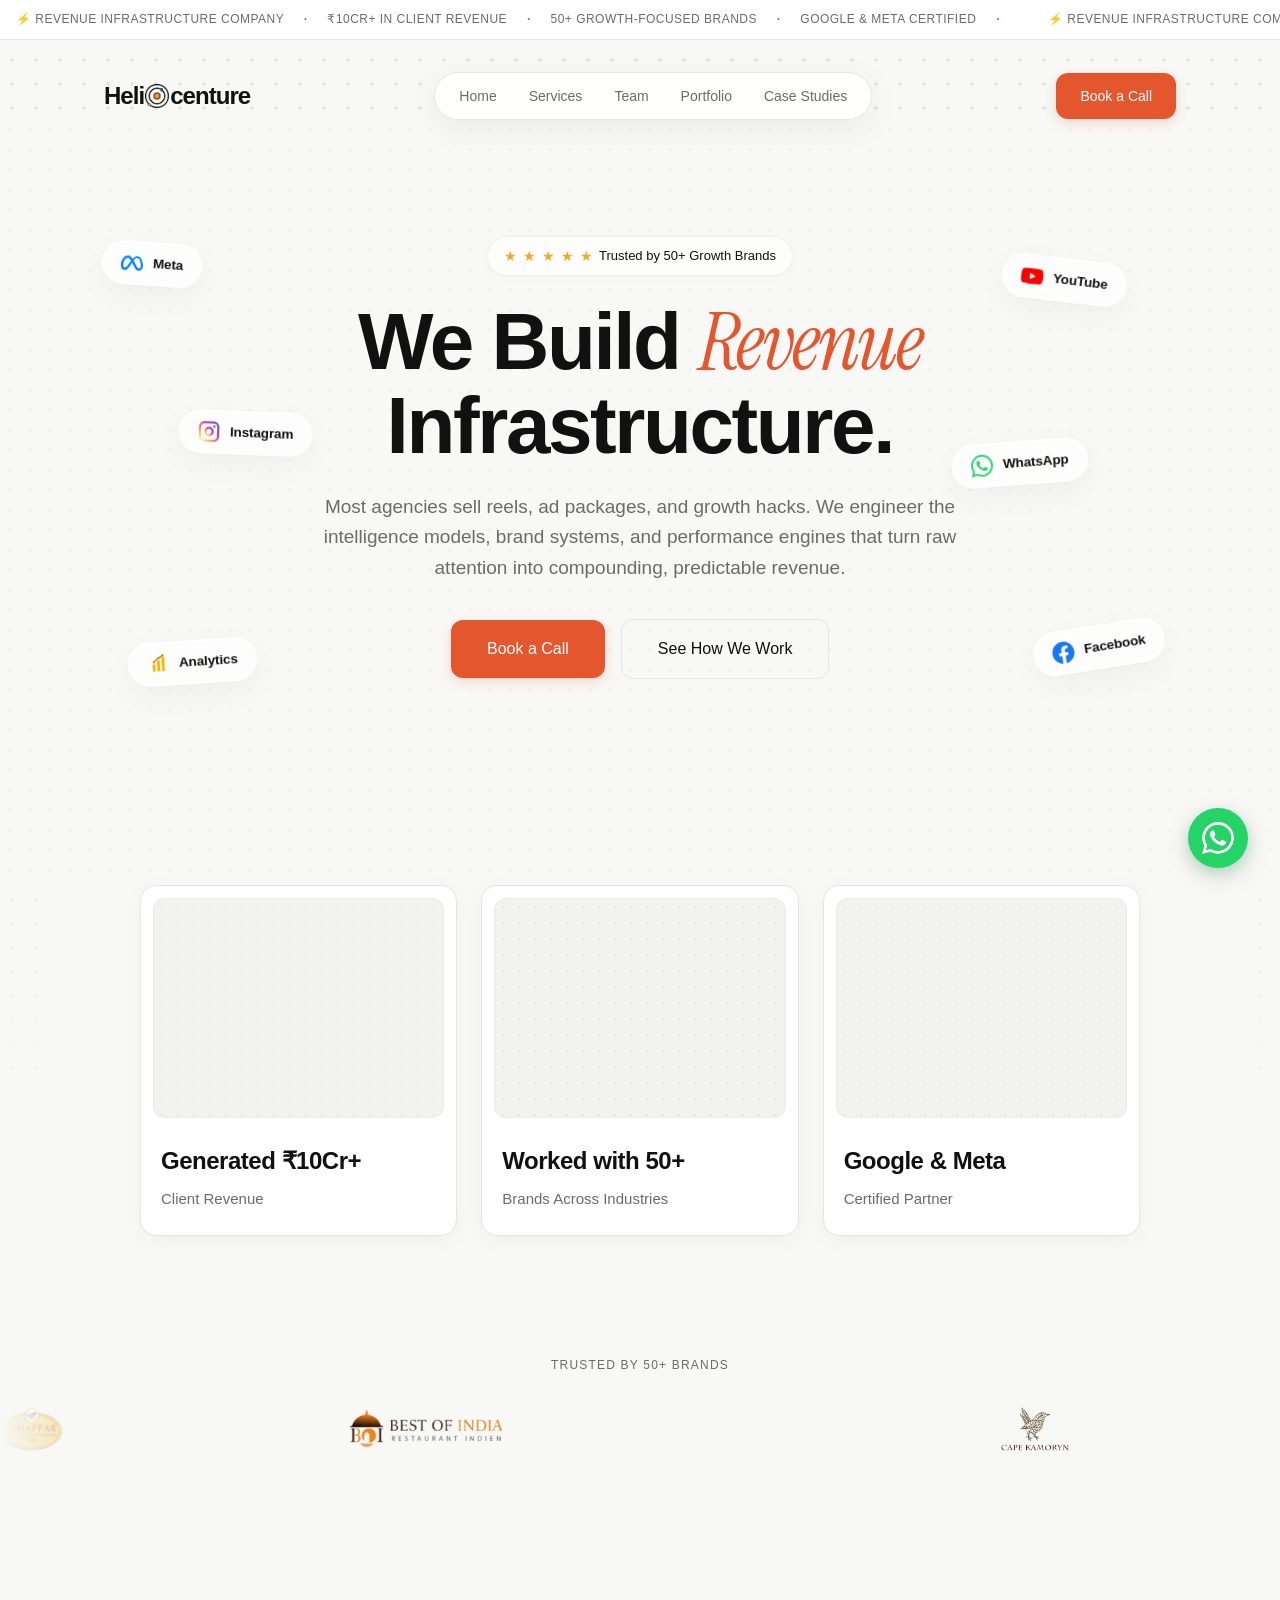
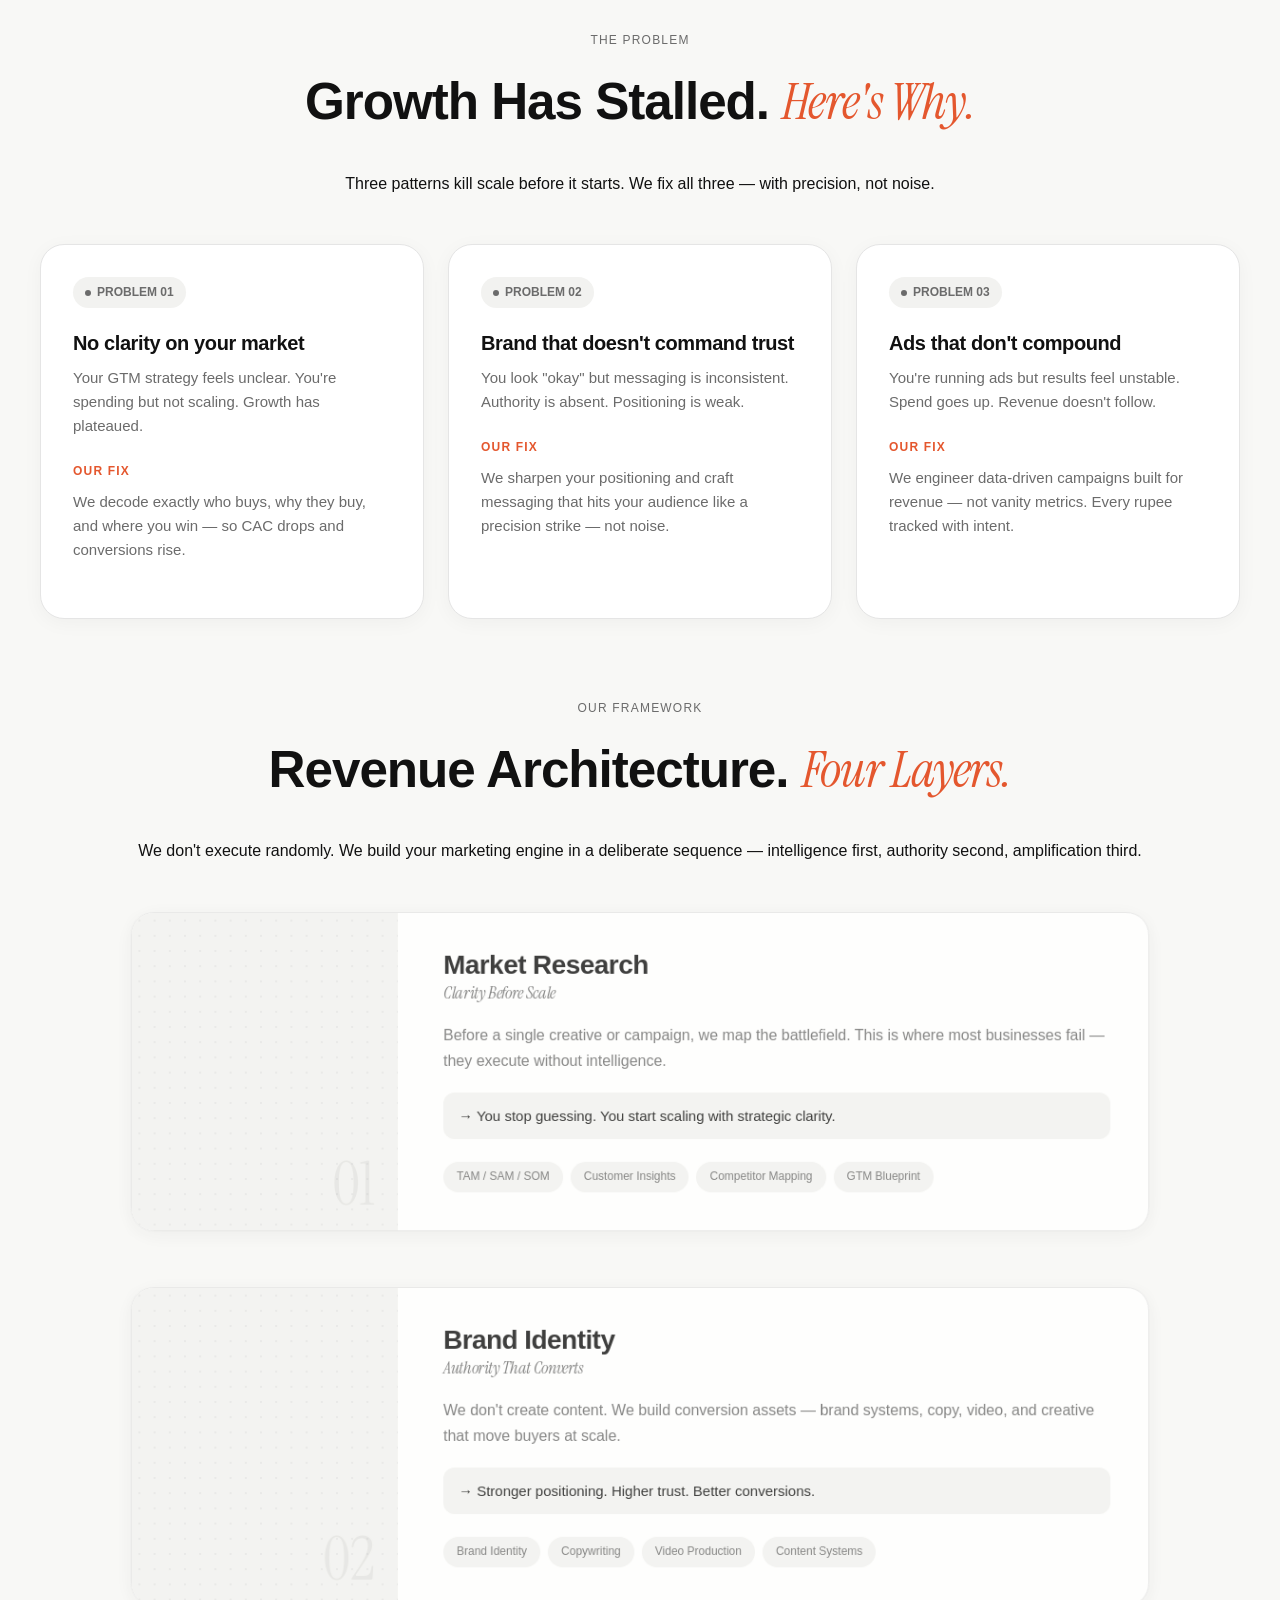
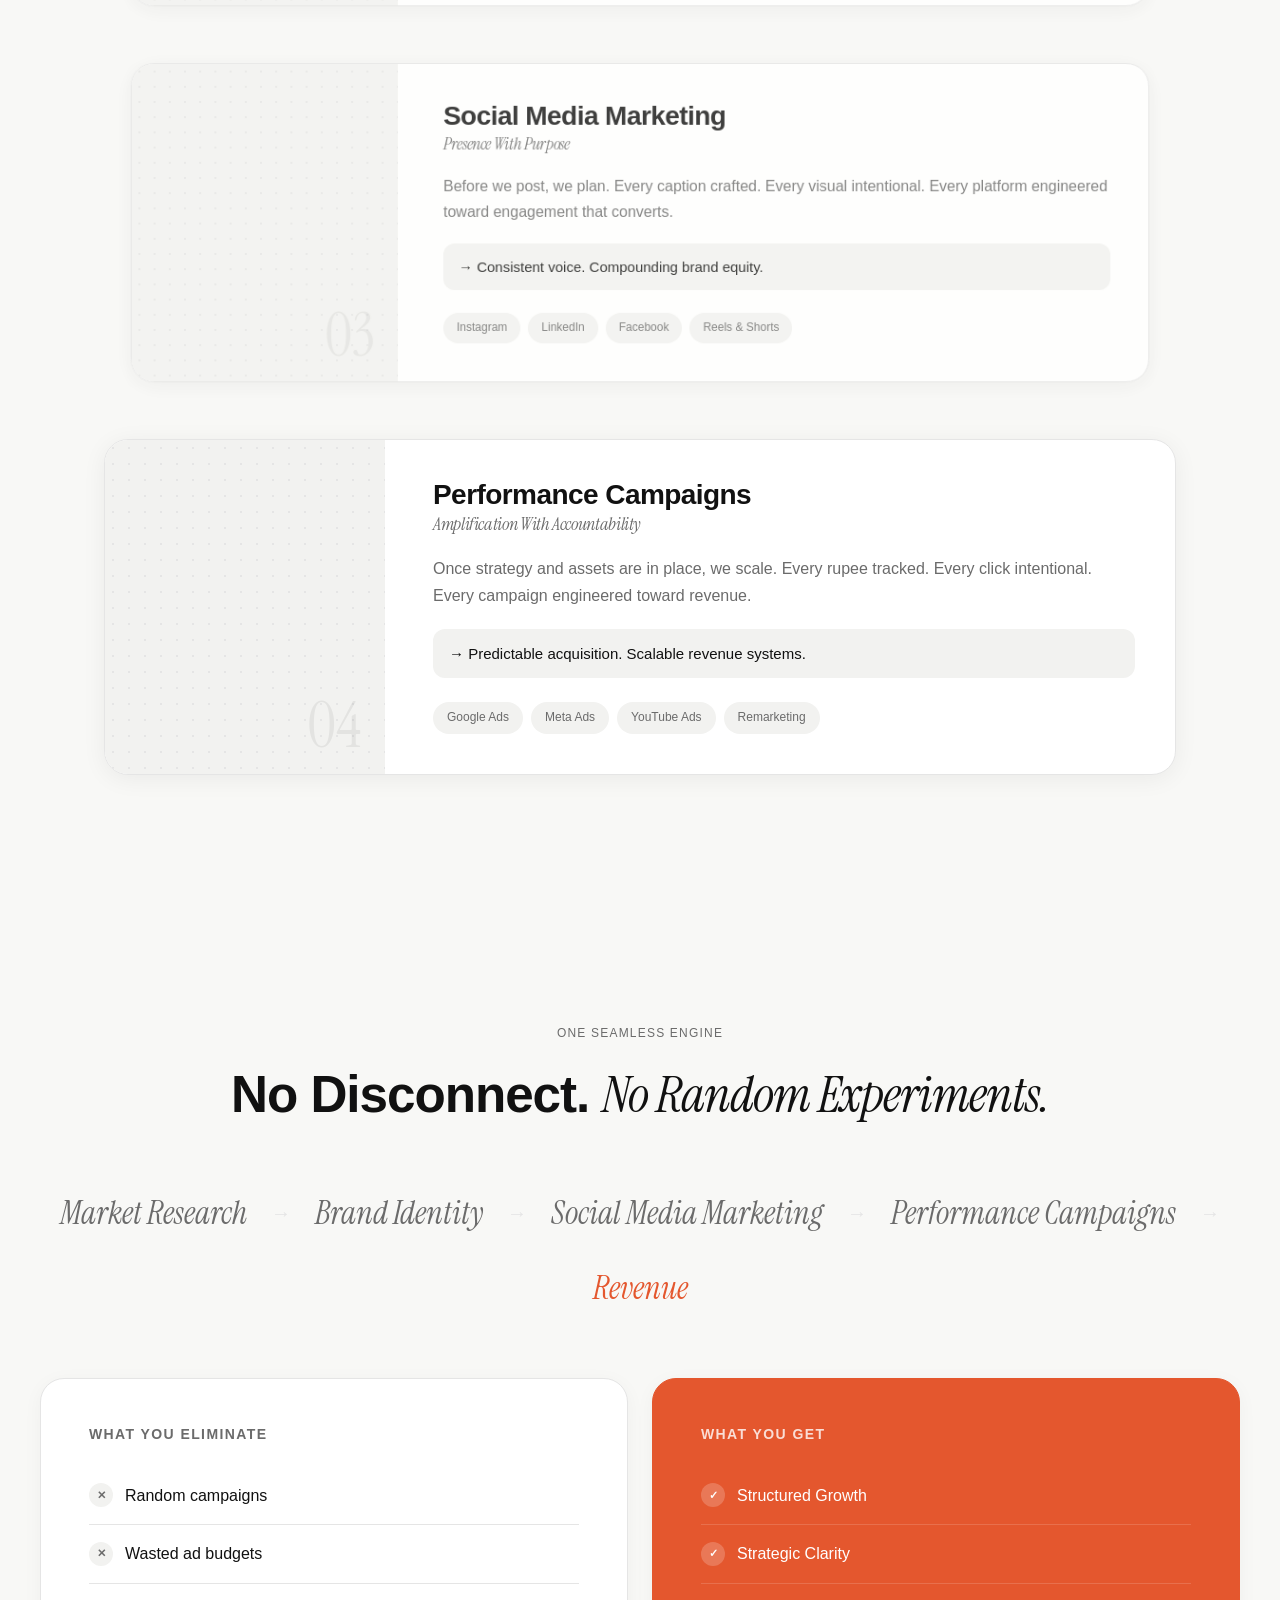
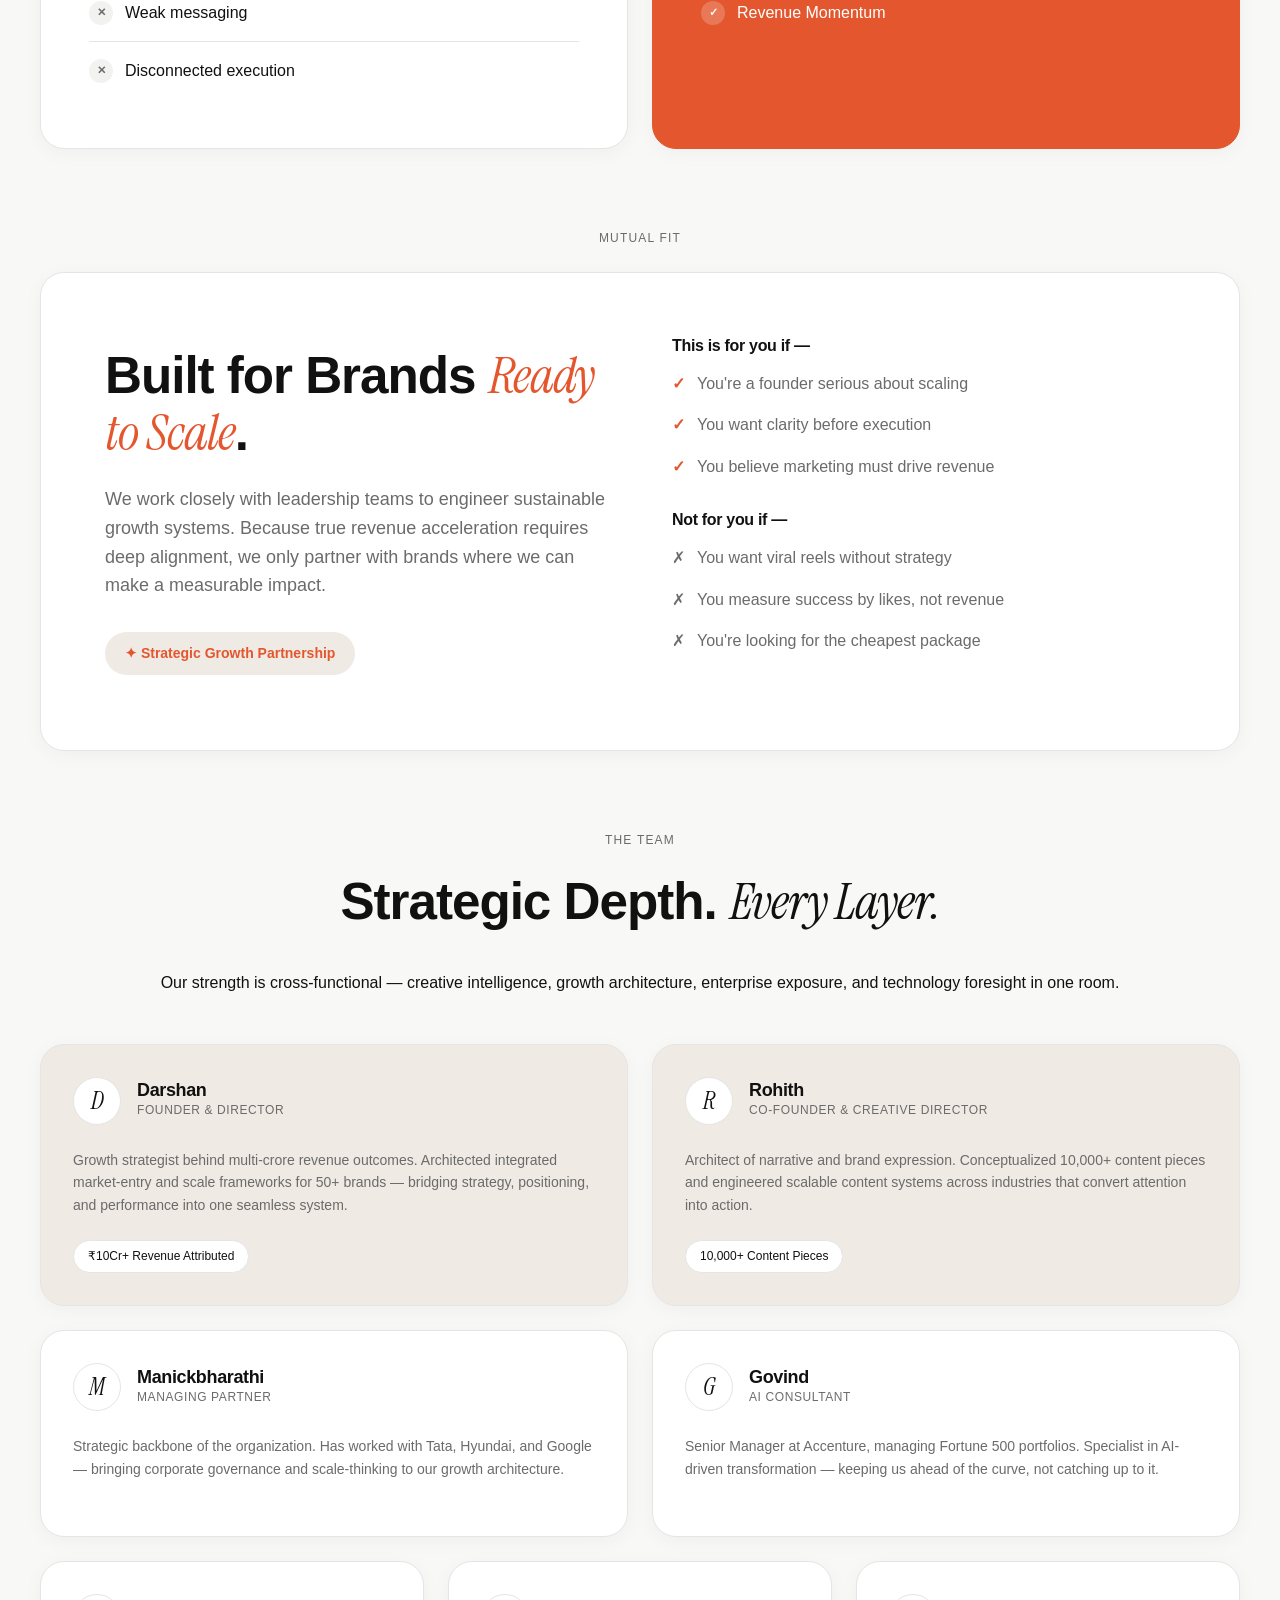
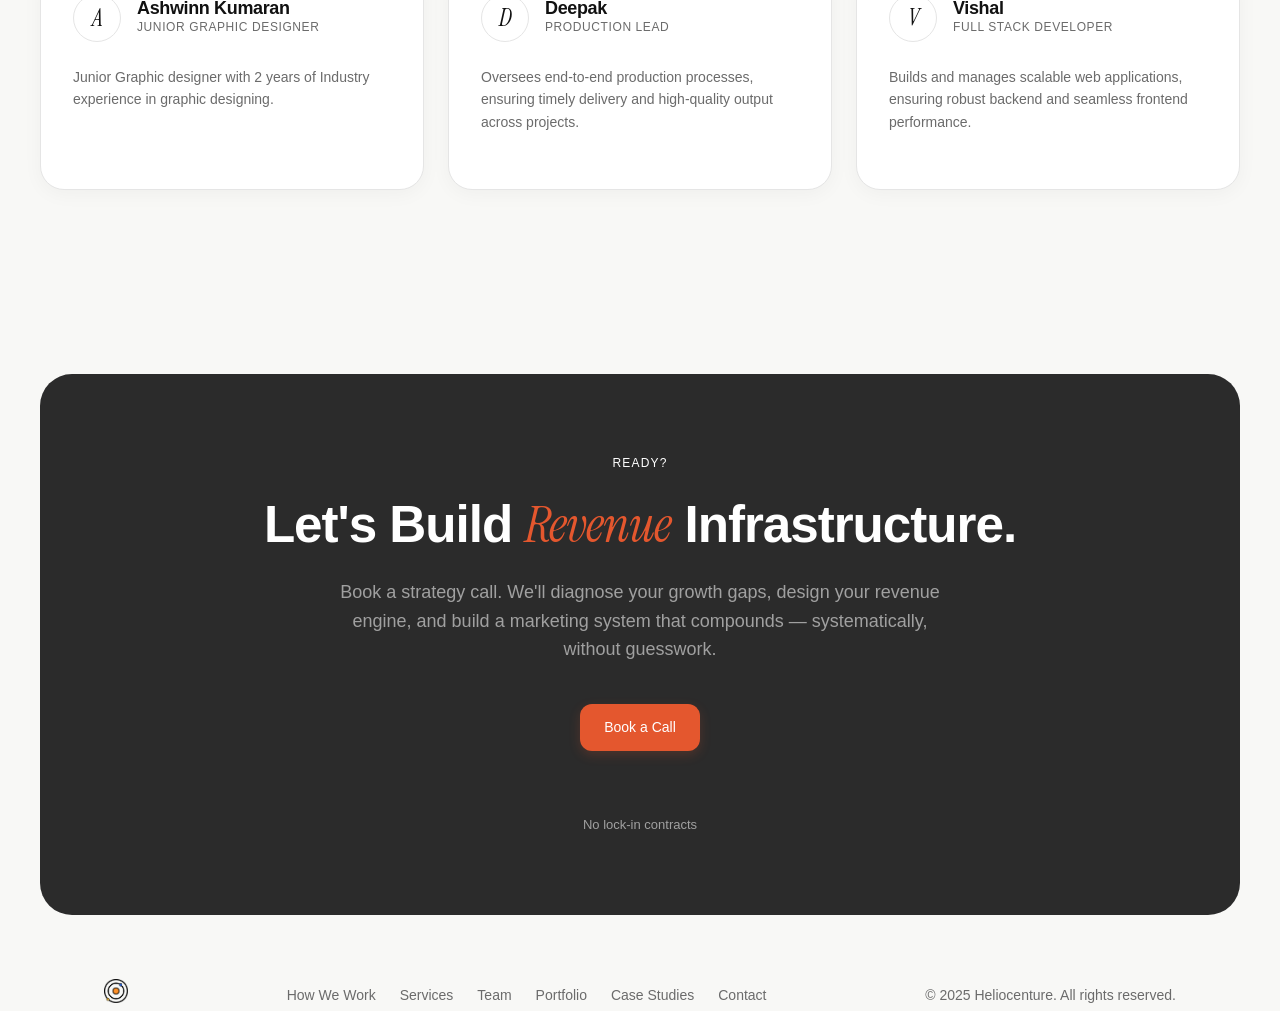
<file: index.html>
<!DOCTYPE html>
<html lang="en">

<head>
    <!-- Google tag (gtag.js) -->
    <script async src="https://www.googletagmanager.com/gtag/js?id=G-TCHRPB45N2"></script>
    <script>
        window.dataLayer = window.dataLayer || [];
        function gtag() { dataLayer.push(arguments); }
        gtag('js', new Date());

        gtag('config', 'G-TCHRPB45N2');
        gtag('config', 'AW-18106606403');
    </script>

    <meta charset="UTF-8">
    <meta name="viewport" content="width=device-width, initial-scale=1.0">
    <title>Heliocenture | B2B Digital Marketing Agency</title>
    <meta name="description"
        content="Heliocenture is a premier B2B digital marketing agency that designs, builds, and optimizes revenue infrastructure to turn attention into compounding revenue growth.">
    <link rel="icon" type="image/png" href="assets/favicon.png">
    <link rel="stylesheet" href="styles.css">
    <script defer src="https://cdn.lordicon.com/lordicon.js"></script>
    <link rel="canonical" href="https://heliocenture.com/">
</head>

<body>
    <!-- Section 1: Announcement Ticker -->
    <div class="ticker-bar">
        <div class="ticker-content">
            <!-- Duplicate content for seamless marquee -->
            <span>⚡ Revenue Infrastructure Company <span class="dot">·</span> ₹10Cr+ in Client Revenue <span
                    class="dot">·</span> 50+ Growth-Focused Brands <span class="dot">·</span> Google & Meta Certified
                <span class="dot">·</span></span>
            <span>⚡ Revenue Infrastructure Company <span class="dot">·</span> ₹10Cr+ in Client Revenue <span
                    class="dot">·</span> 50+ Growth-Focused Brands <span class="dot">·</span> Google & Meta Certified
                <span class="dot">·</span></span>
        </div>
    </div>

    <!-- Section 2: Main Header -->
    <header class="main-header">
        <div class="header-container container">
            <a href="#" class="nav-logo full-logo">
                <span class="logo-text">Heli</span><img src="assets/logo.png" alt="o" class="logo-o" width="866" height="866"><span
                    class="logo-text">centure</span>
            </a>

            <nav class="pill-nav">
                <a href="#">Home</a>
                <a href="#services">Services</a>
                <a href="#team">Team</a>
                <a href="portfolio.html">Portfolio</a>
                <a href="case-studies.html">Case Studies</a>
            </nav>

            <div class="header-actions">
                <button class="menu-toggle">☰</button>
                <a href="contact.html" class="btn-pill btn-primary">Book a Call</a>
            </div>
        </div>
    </header>

    <!-- Mobile Menu Overlay -->
    <div class="mobile-overlay">
        <button class="close-mobile-menu">✕</button>
        <a href="#how-we-work">How We Work</a>
        <a href="#services">Services</a>
        <a href="#team">Team</a>
        <a href="portfolio.html">Portfolio</a>
        <a href="case-studies.html">Case Studies</a>
        <a href="contact.html">Book a Call</a>
    </div>

    <!-- Section 3: Hero -->
    <section class="hero-new">
        <!-- Dotted Background Grid overlay -->
        <div class="hero-dots-overlay"></div>

        <!-- Social Icons Orbit (Parallax Container) -->
        <div class="social-orbit">
            <!-- Left Side Icons -->
            <div class="social-icon-wrapper instagram" data-depth="0.7" data-side="left" style="left: 14%; top: 38%;">
                <div class="glitch-layer glitch-orange"></div>
                <div class="social-icon-card">
                    <!-- SVG logo for Instagram (Custom Brand Gradient outline) -->
                    <svg class="social-svg" viewBox="0 0 24 24" width="22" height="22">
                        <defs>
                            <linearGradient id="instagram-grad" x1="0%" y1="100%" x2="100%" y2="0%">
                                <stop offset="0%" stop-color="#fdf497" />
                                <stop offset="5%" stop-color="#fdf497" />
                                <stop offset="45%" stop-color="#fd5949" />
                                <stop offset="60%" stop-color="#d6249f" />
                                <stop offset="100%" stop-color="#285AEB" />
                            </linearGradient>
                        </defs>
                        <rect x="2" y="2" width="20" height="20" rx="5" ry="5" fill="none" stroke="url(#instagram-grad)"
                            stroke-width="2.2" stroke-linecap="round" stroke-linejoin="round" />
                        <circle cx="12" cy="12" r="4" fill="none" stroke="url(#instagram-grad)" stroke-width="2.2" />
                        <circle cx="17.5" cy="6.5" r="1.5" fill="url(#instagram-grad)" />
                    </svg>
                    <!-- To replace the placeholder icon with a real asset, swap the inline <svg> with an <img> tag: <img src="assets/instagram.svg" alt="Instagram" class="social-svg"> -->
                    <span class="icon-label">Instagram</span>
                </div>
            </div>

            <div class="social-icon-wrapper meta" data-depth="0.4" data-side="left" style="left: 8%; top: 16%;">
                <div class="glitch-layer glitch-orange"></div>
                <div class="social-icon-card">
                    <!-- SVG logo for Meta -->
                    <svg class="social-svg" viewBox="0 0 16 16" width="22" height="22" fill="#0080fb">
                        <path fill-rule="evenodd"
                            d="M8.217 5.243C9.145 3.988 10.171 3 11.483 3 13.96 3 16 6.153 16.001 9.907c0 2.29-.986 3.725-2.757 3.725-1.543 0-2.395-.866-3.924-3.424l-.667-1.123-.118-.197a55 55 0 0 0-.53-.877l-1.178 2.08c-1.673 2.925-2.615 3.541-3.923 3.541C1.086 13.632 0 12.217 0 9.973 0 6.388 1.995 3 4.598 3q.477-.001.924.122c.31.086.611.22.913.407.577.359 1.154.915 1.782 1.714m1.516 2.224q-.378-.615-.727-1.133L9 6.326c.845-1.305 1.543-1.954 2.372-1.954 1.723 0 3.102 2.537 3.102 5.653 0 1.188-.39 1.877-1.195 1.877-.773 0-1.142-.51-2.61-2.87zM4.846 4.756c.725.1 1.385.634 2.34 2.001A212 212 0 0 0 5.551 9.3c-1.357 2.126-1.826 2.603-2.581 2.603-.777 0-1.24-.682-1.24-1.9 0-2.602 1.298-5.264 2.846-5.264q.137 0 .27.018" />
                    </svg>
                    <!-- To replace the placeholder icon with a real asset, swap the inline <svg> with an <img> tag: <img src="assets/meta.svg" alt="Meta" class="social-svg"> -->
                    <span class="icon-label">Meta</span>
                </div>
            </div>

            <div class="social-icon-wrapper google-analytics" data-depth="0.85" data-side="left"
                style="left: 10%; top: 68%;">
                <div class="glitch-layer glitch-orange"></div>
                <div class="social-icon-card">
                    <!-- SVG logo for Google Analytics -->
                    <svg class="social-svg" viewBox="0 0 24 24" width="22" height="22">
                        <path d="M6 20h3V12H6v8zm5 0h3V8h-3v12zm5 0h3V4h-3v16z" fill="#F4B400" />
                        <circle cx="7.5" cy="9.5" r="1.2" fill="#E37400" />
                        <circle cx="12.5" cy="5.5" r="1.2" fill="#E37400" />
                        <circle cx="17.5" cy="2.5" r="1.2" fill="#E37400" />
                        <path d="M7.5 9.5l5-4 5-3" stroke="#E37400" stroke-width="1.5" fill="none"
                            stroke-linecap="round" />
                    </svg>
                    <!-- To replace the placeholder icon with a real asset, swap the inline <svg> with an <img> tag: <img src="assets/analytics.svg" alt="Analytics" class="social-svg"> -->
                    <span class="icon-label">Analytics</span>
                </div>
            </div>

            <!-- Right Side Icons -->
            <div class="social-icon-wrapper youtube" data-depth="0.5" data-side="right" style="right: 12%; top: 18%;">
                <div class="glitch-layer glitch-orange"></div>
                <div class="social-icon-card">
                    <!-- SVG logo for YouTube -->
                    <svg class="social-svg" viewBox="0 0 24 24" width="22" height="22" fill="#FF0000">
                        <path
                            d="M23.498 6.163a3.003 3.003 0 0 0-2.11-2.11C19.518 3.545 12 3.545 12 3.545s-7.518 0-9.388.508a3.003 3.003 0 0 0-2.11 2.11C0 8.033 0 12 0 12s0 3.967.502 5.837a3.003 3.003 0 0 0 2.11 2.11c1.87.508 9.388.508 9.388.508s7.518 0 9.388-.508a3.002 3.002 0 0 0 2.11-2.11C24 15.967 24 12 24 12s0-3.967-.502-5.837zM9.545 15.568V8.432L15.818 12l-6.273 3.568z" />
                    </svg>
                    <!-- To replace the placeholder icon with a real asset, swap the inline <svg> with an <img> tag: <img src="assets/youtube.svg" alt="YouTube" class="social-svg"> -->
                    <span class="icon-label">YouTube</span>
                </div>
            </div>

            <div class="social-icon-wrapper whatsapp" data-depth="0.75" data-side="right" style="right: 15%; top: 42%;">
                <div class="glitch-layer glitch-orange"></div>
                <div class="social-icon-card">
                    <!-- SVG logo for WhatsApp -->
                    <svg class="social-svg" viewBox="0 0 16 16" width="22" height="22" fill="#25D366">
                        <path
                            d="M13.601 2.326A7.85 7.85 0 0 0 7.994 0C3.627 0 .068 3.558.064 7.926c0 1.399.366 2.76 1.057 3.965L0 16l4.204-1.102a7.9 7.9 0 0 0 3.79.965h.004c4.368 0 7.926-3.558 7.93-7.93A7.9 7.9 0 0 0 13.6 2.326zM7.994 14.521a6.6 6.6 0 0 1-3.356-.92l-.24-.144-2.494.654.666-2.433-.156-.251a6.56 6.56 0 0 1-1.007-3.505c0-3.626 2.957-6.584 6.591-6.584a6.56 6.56 0 0 1 4.66 1.931 6.56 6.56 0 0 1 1.928 4.66c-.004 3.639-2.961 6.592-6.592 6.592m3.615-4.934c-.197-.099-1.17-.578-1.353-.646-.182-.065-.315-.099-.445.099-.133.197-.513.646-.627.775-.114.133-.232.148-.43.05-.197-.1-.836-.308-1.592-.985-.59-.525-.985-1.175-1.103-1.372-.114-.198-.011-.304.088-.403.087-.088.197-.232.296-.346.1-.114.133-.198.198-.33.065-.134.034-.248-.015-.347-.05-.099-.445-1.076-.612-1.47-.16-.389-.323-.335-.445-.34-.114-.007-.247-.007-.38-.007a.73.73 0 0 0-.529.247c-.182.198-.691.677-.691 1.654s.71 1.916.81 2.049c.098.133 1.394 2.132 3.383 2.992.47.205.84.326 1.129.418.475.152.904.129 1.246.08.38-.058 1.171-.48 1.338-.943.164-.464.164-.86.114-.943-.049-.084-.182-.133-.38-.232" />
                    </svg>
                    <!-- To replace the placeholder icon with a real asset, swap the inline <svg> with an <img> tag: <img src="assets/whatsapp.svg" alt="WhatsApp" class="social-svg"> -->
                    <span class="icon-label">WhatsApp</span>
                </div>
            </div>

            <div class="social-icon-wrapper facebook" data-depth="0.6" data-side="right" style="right: 9%; top: 66%;">
                <div class="glitch-layer glitch-orange"></div>
                <div class="social-icon-card">
                    <!-- SVG logo for Facebook -->
                    <svg class="social-svg" viewBox="0 0 24 24" width="22" height="22" fill="#1877F2">
                        <path
                            d="M24 12.073c0-6.627-5.373-12-12-12s-12 5.373-12 12c0 5.99 4.388 10.954 10.125 11.854v-8.385H7.078v-3.47h3.047V9.43c0-3.007 1.792-4.669 4.533-4.669 1.312 0 2.686.235 2.686.235v2.953H15.83c-1.491 0-1.956.925-1.956 1.874v2.25h3.328l-.532 3.47h-2.796v8.385C19.612 23.027 24 18.062 24 12.073z" />
                    </svg>
                    <!-- To replace the placeholder icon with a real asset, swap the inline <svg> with an <img> tag: <img src="assets/facebook.svg" alt="Facebook" class="social-svg"> -->
                    <span class="icon-label">Facebook</span>
                </div>
            </div>
        </div>

        <!-- Center Content -->
        <div class="hero-content container">
            <div class="trust-badge fade-up-hero">
                <span class="star">★</span><span class="star">★</span><span class="star">★</span><span
                    class="star">★</span><span class="star">★</span>
                <span>Trusted by 50+ Growth Brands</span>
            </div>

            <h1 class="hero-title fade-up-hero">
                We Build <span class="accent-glow">Revenue</span><br>Infrastructure.
            </h1>

            <p class="hero-description fade-up-hero">
                Most agencies sell reels, ad packages, and growth hacks. We engineer the intelligence models, brand
                systems, and performance engines that turn raw attention into compounding, predictable revenue.
            </p>

            <div class="hero-action-buttons fade-up-hero">
                <a href="contact.html" class="btn-pill btn-primary btn-large">Book a Call</a>
                <a href="#services" class="btn-pill btn-secondary btn-large">See How We Work</a>
            </div>
        </div>
    </section>

    <!-- Section 3.1: Stats Bento Grid -->
    <section class="hero-stats section container">
        <div class="bento-stats-grid">
            <div class="bento-stat-card fade-up" style="transition-delay: 100ms;">
                <div class="bento-visual">
                    <lord-icon src="https://cdn.lordicon.com/qhviklyi.json" trigger="loop" delay="1000"
                        colors="primary:#111111,secondary:#E4572E" style="width:80px;height:80px">
                    </lord-icon>
                </div>
                <div class="bento-text">
                    <div class="bento-stat-title">Generated ₹10Cr+</div>
                    <p>Client Revenue</p>
                </div>
            </div>
            <div class="bento-stat-card fade-up" style="transition-delay: 200ms;">
                <div class="bento-visual">
                    <lord-icon src="https://cdn.lordicon.com/bgebyztw.json" trigger="loop" delay="1200"
                        colors="primary:#111111,secondary:#E4572E" style="width:80px;height:80px">
                    </lord-icon>
                </div>
                <div class="bento-text">
                    <div class="bento-stat-title">Worked with 50+</div>
                    <p>Brands Across Industries</p>
                </div>
            </div>
            <div class="bento-stat-card fade-up" style="transition-delay: 300ms;">
                <div class="bento-visual">
                    <lord-icon src="https://cdn.lordicon.com/huwchbks.json" trigger="loop" delay="1400"
                        colors="primary:#111111,secondary:#E4572E" style="width:80px;height:80px">
                    </lord-icon>
                </div>
                <div class="bento-text">
                    <div class="bento-stat-title">Google & Meta</div>
                    <p>Certified Partner</p>
                </div>
            </div>
        </div>
    </section>

    <!-- Section 3.5: Our Clients Floater -->
    <section class="clients-floater">
        <div class="container fade-up">
            <span class="section-label text-center">TRUSTED BY 50+ BRANDS</span>
        </div>
        <div class="clients-track-wrapper fade-up">
            <div class="clients-track">
                <!-- Original Set -->
                <div class="client-logo"><img src="Our Clients/ANJAPPAR LOGO-01.webp" alt="Anjappar" width="2058" height="1413" loading="lazy" decoding="async"></div>
                <div class="client-logo"><img src="Our Clients/BR New Logo.webp" alt="Bombay Republic" width="1316" height="410" loading="lazy" decoding="async"></div>
                <div class="client-logo"><img src="Our Clients/Best of India Logo.webp" alt="Best of India" width="793" height="203" loading="lazy" decoding="async"></div>
                <div class="client-logo"><img src="Our Clients/Bizmarg Logo.webp" alt="Bizmarg" width="874" height="306" loading="lazy" decoding="async"></div>
                <div class="client-logo"><img src="Our Clients/CT black.webp" alt="CT" width="3405" height="815" loading="lazy" decoding="async"></div>
                <div class="client-logo"><img src="Our Clients/Cape Kamoryn Logo.webp" alt="Cape Kamoryn" width="863" height="559" loading="lazy" decoding="async"></div>
                <div class="client-logo"><img src="Our Clients/Chennai-Kulfi-Logo Website.webp" alt="Chennai Kulfi" width="1330" height="877" loading="lazy" decoding="async"></div>
                <div class="client-logo"><img src="Our Clients/Dr Queues Logo.webp" alt="Dr Queues" width="807" height="381" loading="lazy" decoding="async"></div>
                <div class="client-logo"><img src="Our Clients/Earthspiritus Logo.webp" alt="Earthspiritus" width="815" height="120" loading="lazy" decoding="async"></div>
                <div class="client-logo"><img src="Our Clients/Erodu Amman Mess.webp" alt="Erodu Amman Mess" width="884" height="278" loading="lazy" decoding="async"></div>
                <div class="client-logo"><img src="Our Clients/Fusion Republic Logo.webp" alt="Fusion Republic" width="876" height="876" loading="lazy" decoding="async"></div>
                <div class="client-logo"><img src="Our Clients/GMAK LASER LOGO FINAL.pdf (1)-01.webp" alt="GMAK Laser" width="2332" height="597" loading="lazy" decoding="async"></div>
                <div class="client-logo"><img src="Our Clients/Kumudam Logo.webp" alt="Kumudam" width="848" height="848" loading="lazy" decoding="async"></div>
                <div class="client-logo"><img src="Our Clients/Madras Square Logo.webp" alt="Madras Square" width="876" height="254" loading="lazy" decoding="async"></div>
                <div class="client-logo"><img src="Our Clients/NRC Group Logo.webp" alt="NRC Group" width="795" height="366" loading="lazy" decoding="async"></div>
                <div class="client-logo"><img src="Our Clients/Photons Logo.webp" alt="Photons" width="2586" height="688" loading="lazy" decoding="async"></div>
                <div class="client-logo"><img src="Our Clients/Sarvam Fresh Logo.webp" alt="Sarvam Fresh" width="593" height="686" loading="lazy" decoding="async"></div>
                <div class="client-logo"><img src="Our Clients/SkyMD logo.webp" alt="SkyMD" width="1918" height="513" loading="lazy" decoding="async"></div>
                <div class="client-logo"><img src="Our Clients/Tiger Eye logo.webp" alt="Tiger Eye" width="267" height="76" loading="lazy" decoding="async"></div>
                <div class="client-logo"><img src="Our Clients/mtc logo.webp" alt="MTC" width="206" height="144" loading="lazy" decoding="async"></div>

                <!-- Duplicate Set for seamless scroll -->
                <div class="client-logo"><img src="Our Clients/ANJAPPAR LOGO-01.webp" alt="Anjappar" width="2058" height="1413" loading="lazy" decoding="async"></div>
                <div class="client-logo"><img src="Our Clients/BR New Logo.webp" alt="Bombay Republic" width="1316" height="410" loading="lazy" decoding="async"></div>
                <div class="client-logo"><img src="Our Clients/Best of India Logo.webp" alt="Best of India" width="793" height="203" loading="lazy" decoding="async"></div>
                <div class="client-logo"><img src="Our Clients/Bizmarg Logo.webp" alt="Bizmarg" width="874" height="306" loading="lazy" decoding="async"></div>
                <div class="client-logo"><img src="Our Clients/CT black.webp" alt="CT" width="3405" height="815" loading="lazy" decoding="async"></div>
                <div class="client-logo"><img src="Our Clients/Cape Kamoryn Logo.webp" alt="Cape Kamoryn" width="863" height="559" loading="lazy" decoding="async"></div>
                <div class="client-logo"><img src="Our Clients/Chennai-Kulfi-Logo Website.webp" alt="Chennai Kulfi" width="1330" height="877" loading="lazy" decoding="async"></div>
                <div class="client-logo"><img src="Our Clients/Dr Queues Logo.webp" alt="Dr Queues" width="807" height="381" loading="lazy" decoding="async"></div>
                <div class="client-logo"><img src="Our Clients/Earthspiritus Logo.webp" alt="Earthspiritus" width="815" height="120" loading="lazy" decoding="async"></div>
                <div class="client-logo"><img src="Our Clients/Erodu Amman Mess.webp" alt="Erodu Amman Mess" width="884" height="278" loading="lazy" decoding="async"></div>
                <div class="client-logo"><img src="Our Clients/Fusion Republic Logo.webp" alt="Fusion Republic" width="876" height="876" loading="lazy" decoding="async"></div>
                <div class="client-logo"><img src="Our Clients/GMAK LASER LOGO FINAL.pdf (1)-01.webp" alt="GMAK Laser" width="2332" height="597" loading="lazy" decoding="async"></div>
                <div class="client-logo"><img src="Our Clients/Kumudam Logo.webp" alt="Kumudam" width="848" height="848" loading="lazy" decoding="async"></div>
                <div class="client-logo"><img src="Our Clients/Madras Square Logo.webp" alt="Madras Square" width="876" height="254" loading="lazy" decoding="async"></div>
                <div class="client-logo"><img src="Our Clients/NRC Group Logo.webp" alt="NRC Group" width="795" height="366" loading="lazy" decoding="async"></div>
                <div class="client-logo"><img src="Our Clients/Photons Logo.webp" alt="Photons" width="2586" height="688" loading="lazy" decoding="async"></div>
                <div class="client-logo"><img src="Our Clients/Sarvam Fresh Logo.webp" alt="Sarvam Fresh" width="593" height="686" loading="lazy" decoding="async"></div>
                <div class="client-logo"><img src="Our Clients/SkyMD logo.webp" alt="SkyMD" width="1918" height="513" loading="lazy" decoding="async"></div>
                <div class="client-logo"><img src="Our Clients/Tiger Eye logo.webp" alt="Tiger Eye" width="267" height="76" loading="lazy" decoding="async"></div>
                <div class="client-logo"><img src="Our Clients/mtc logo.webp" alt="MTC" width="206" height="144" loading="lazy" decoding="async"></div>
            </div>
        </div>
    </section>

    <!-- Section 4: The Problem -->
    <section class="section container" id="problem" style="padding-bottom: clamp(20px, 4vw, 40px);">
        <div class="text-center fade-up">
            <span class="section-label">THE PROBLEM</span>
            <h2 class="section-heading">
                Growth Has Stalled. <span class="accent-italic">Here's Why.</span>
            </h2>
            <p class="hero-subtext">
                Three patterns kill scale before it starts. We fix all three — with precision, not noise.
            </p>
        </div>

        <div class="problem-grid">
            <div class="card fade-up">
                <span class="card-tag">
                    <div class="tag-dot"></div>PROBLEM 01
                </span>
                <h3>No clarity on your market</h3>
                <p>Your GTM strategy feels unclear. You're spending but not scaling. Growth has plateaued.</p>
                <span class="card-fix-label">OUR FIX</span>
                <p class="card-fix-text">We decode exactly who buys, why they buy, and where you win — so CAC drops and
                    conversions rise.</p>
            </div>
            <div class="card fade-up">
                <span class="card-tag">
                    <div class="tag-dot"></div>PROBLEM 02
                </span>
                <h3>Brand that doesn't command trust</h3>
                <p>You look "okay" but messaging is inconsistent. Authority is absent. Positioning is weak.</p>
                <span class="card-fix-label">OUR FIX</span>
                <p class="card-fix-text">We sharpen your positioning and craft messaging that hits your audience like a
                    precision strike — not noise.</p>
            </div>
            <div class="card fade-up">
                <span class="card-tag">
                    <div class="tag-dot"></div>PROBLEM 03
                </span>
                <h3>Ads that don't compound</h3>
                <p>You're running ads but results feel unstable. Spend goes up. Revenue doesn't follow.</p>
                <span class="card-fix-label">OUR FIX</span>
                <p class="card-fix-text">We engineer data-driven campaigns built for revenue — not vanity metrics. Every
                    rupee tracked with intent.</p>
            </div>
        </div>
    </section>

    <!-- Section 5: Services / Our Framework -->
    <section class="section" id="services" style="padding-top: clamp(20px, 4vw, 40px); padding-bottom: 0;">
        <div class="container">
            <div class="framework-header fade-up">
                <span class="section-label">OUR FRAMEWORK</span>
                <h2 class="section-heading">
                    Revenue Architecture. <span class="accent-italic">Four Layers.</span>
                </h2>
                <p class="hero-subtext">
                    We don't execute randomly. We build your marketing engine in a deliberate sequence — intelligence
                    first,
                    authority second, amplification third.
                </p>
            </div>
        </div>

        <div class="stacking-track">
            <div class="stacking-card" data-card-index="0">
                <div class="stacking-card-inner">
                    <div class="stacking-card-visual">
                        <lord-icon src="https://cdn.lordicon.com/unukghxb.json" trigger="loop" delay="1500"
                            colors="primary:#E4572E,secondary:#111111" style="width:100px;height:100px">
                        </lord-icon>
                        <span class="stacking-card-num">01</span>
                    </div>
                    <div class="stacking-card-content">
                        <h3>Market Research</h3>
                        <h4>Clarity Before Scale</h4>
                        <p>Before a single creative or campaign, we map the battlefield. This is where most businesses
                            fail — they execute without intelligence.</p>
                        <p class="card-outcome">→ You stop guessing. You start scaling with strategic clarity.</p>
                        <div class="card-tags">
                            <span class="tag-pill">TAM / SAM / SOM</span>
                            <span class="tag-pill">Customer Insights</span>
                            <span class="tag-pill">Competitor Mapping</span>
                            <span class="tag-pill">GTM Blueprint</span>
                        </div>
                    </div>
                </div>
            </div>

            <div class="stacking-card" data-card-index="1">
                <div class="stacking-card-inner">
                    <div class="stacking-card-visual">
                        <lord-icon src="https://cdn.lordicon.com/zpxybbhl.json" trigger="loop" delay="1500"
                            colors="primary:#E4572E,secondary:#111111" style="width:100px;height:100px">
                        </lord-icon>
                        <span class="stacking-card-num">02</span>
                    </div>
                    <div class="stacking-card-content">
                        <h3>Brand Identity</h3>
                        <h4>Authority That Converts</h4>
                        <p>We don't create content. We build conversion assets — brand systems, copy, video, and
                            creative that move buyers at scale.</p>
                        <p class="card-outcome">→ Stronger positioning. Higher trust. Better conversions.</p>
                        <div class="card-tags">
                            <span class="tag-pill">Brand Identity</span>
                            <span class="tag-pill">Copywriting</span>
                            <span class="tag-pill">Video Production</span>
                            <span class="tag-pill">Content Systems</span>
                        </div>
                    </div>
                </div>
            </div>

            <div class="stacking-card" data-card-index="2">
                <div class="stacking-card-inner">
                    <div class="stacking-card-visual">
                        <lord-icon src="https://cdn.lordicon.com/lupuorrc.json" trigger="loop" delay="1500"
                            colors="primary:#E4572E,secondary:#111111" style="width:100px;height:100px">
                        </lord-icon>
                        <span class="stacking-card-num">03</span>
                    </div>
                    <div class="stacking-card-content">
                        <h3>Social Media Marketing</h3>
                        <h4>Presence With Purpose</h4>
                        <p>Before we post, we plan. Every caption crafted. Every visual intentional. Every platform
                            engineered toward engagement that converts.</p>
                        <p class="card-outcome">→ Consistent voice. Compounding brand equity.</p>
                        <div class="card-tags">
                            <span class="tag-pill">Instagram</span>
                            <span class="tag-pill">LinkedIn</span>
                            <span class="tag-pill">Facebook</span>
                            <span class="tag-pill">Reels & Shorts</span>
                        </div>
                    </div>
                </div>
            </div>

            <div class="stacking-card" data-card-index="3">
                <div class="stacking-card-inner">
                    <div class="stacking-card-visual">
                        <lord-icon src="https://cdn.lordicon.com/gqdnbnwt.json" trigger="loop" delay="1500"
                            colors="primary:#E4572E,secondary:#111111" style="width:100px;height:100px">
                        </lord-icon>
                        <span class="stacking-card-num">04</span>
                    </div>
                    <div class="stacking-card-content">
                        <h3>Performance Campaigns</h3>
                        <h4>Amplification With Accountability</h4>
                        <p>Once strategy and assets are in place, we scale. Every rupee tracked. Every click
                            intentional. Every campaign engineered toward revenue.</p>
                        <p class="card-outcome">→ Predictable acquisition. Scalable revenue systems.</p>
                        <div class="card-tags">
                            <span class="tag-pill">Google Ads</span>
                            <span class="tag-pill">Meta Ads</span>
                            <span class="tag-pill">YouTube Ads</span>
                            <span class="tag-pill">Remarketing</span>
                        </div>
                    </div>
                </div>
            </div>
        </div>
    </section>

    <!-- Section 6: Integration Flow -->
    <section class="section container" id="how-we-work" style="padding-bottom: clamp(20px, 4vw, 40px);">
        <div class="text-center fade-up">
            <span class="section-label">ONE SEAMLESS ENGINE</span>
            <h2 class="section-heading">
                No Disconnect. <span class="serif-italic">No Random Experiments.</span>
            </h2>
        </div>

        <div class="flow-chain fade-up">
            <span>Market Research</span> <span class="arrow">→</span>
            <span>Brand Identity</span> <span class="arrow">→</span>
            <span>Social Media Marketing</span> <span class="arrow">→</span>
            <span>Performance Campaigns</span> <span class="arrow">→</span>
            <span class="flow-revenue">Revenue</span>
        </div>

        <div class="flow-columns fade-up">
            <div class="flow-col">
                <h4 class="flow-col-title">What you eliminate</h4>
                <ul>
                    <li>Random campaigns</li>
                    <li>Wasted ad budgets</li>
                    <li>Weak messaging</li>
                    <li>Disconnected execution</li>
                </ul>
            </div>
            <div class="flow-col flow-get">
                <h4 class="flow-col-title">What you get</h4>
                <ul>
                    <li>Structured Growth</li>
                    <li>Strategic Clarity</li>
                    <li>Revenue Momentum</li>
                </ul>
            </div>
        </div>
    </section>

    <!-- Section 7: Mutual Fit & Alignment -->
    <section class="section container"
        style="padding-top: clamp(20px, 4vw, 40px); padding-bottom: clamp(20px, 4vw, 40px);">
        <div class="text-center fade-up">
            <span class="section-label">MUTUAL FIT</span>
        </div>

        <div class="guarantee-grid">
            <div class="guarantee-left fade-up">
                <h2 class="display-heading" style="font-size: clamp(2.5rem, 4vw, 3.5rem);">
                    Built for Brands <span class="accent-italic">Ready to Scale</span>.
                </h2>
                <p>We work closely with leadership teams to engineer sustainable growth systems. Because true revenue acceleration requires deep alignment, we only partner with brands where we can make a measurable impact.</p>
                <span class="guarantee-badge">✦ Strategic Growth Partnership</span>
            </div>

            <div class="guarantee-right fade-up">
                <div class="fit-list good">
                    <h4>This is for you if —</h4>
                    <ul>
                        <li><span>✓</span> You're a founder serious about scaling</li>
                        <li><span>✓</span> You want clarity before execution</li>
                        <li><span>✓</span> You believe marketing must drive revenue</li>
                    </ul>
                </div>

                <div class="fit-list bad">
                    <h4>Not for you if —</h4>
                    <ul>
                        <li><span>✗</span> You want viral reels without strategy</li>
                        <li><span>✗</span> You measure success by likes, not revenue</li>
                        <li><span>✗</span> You're looking for the cheapest package</li>
                    </ul>
                </div>
            </div>
        </div>
    </section>

    <!-- Section 8: Team -->
    <section class="section container" id="team" style="padding-top: clamp(20px, 4vw, 40px);">
        <div class="text-center fade-up">
            <span class="section-label">THE TEAM</span>
            <h2 class="section-heading">
                Strategic Depth. <span class="serif-italic">Every Layer.</span>
            </h2>
            <p class="hero-subtext">
                Our strength is cross-functional — creative intelligence, growth architecture, enterprise exposure, and
                technology foresight in one room.
            </p>
        </div>

        <div class="team-bento fade-up">
            <!-- Row 1 -->
            <div class="bento-row">
                <div class="team-card featured">
                    <div class="team-header">
                        <div class="team-avatar">D</div>
                        <div class="team-info">
                            <h4>Darshan</h4>
                            <p>Founder & Director</p>
                        </div>
                    </div>
                    <p class="team-bio">Growth strategist behind multi-crore revenue outcomes. Architected integrated
                        market-entry and scale frameworks for 50+ brands — bridging strategy, positioning, and
                        performance into one seamless system.</p>
                    <span class="team-badge">₹10Cr+ Revenue Attributed</span>
                </div>

                <div class="team-card featured">
                    <div class="team-header">
                        <div class="team-avatar">R</div>
                        <div class="team-info">
                            <h4>Rohith</h4>
                            <p>Co-Founder & Creative Director</p>
                        </div>
                    </div>
                    <p class="team-bio">Architect of narrative and brand expression. Conceptualized 10,000+ content
                        pieces and engineered scalable content systems across industries that convert attention into
                        action.</p>
                    <span class="team-badge">10,000+ Content Pieces</span>
                </div>
            </div>

            <!-- Row 2 -->
            <div class="bento-row">
                <div class="team-card">
                    <div class="team-header">
                        <div class="team-avatar">M</div>
                        <div class="team-info">
                            <h4>Manickbharathi</h4>
                            <p>Managing Partner</p>
                        </div>
                    </div>
                    <p class="team-bio">Strategic backbone of the organization. Has worked with Tata, Hyundai, and
                        Google — bringing corporate governance and scale-thinking to our growth architecture.</p>
                </div>
                <div class="team-card">
                    <div class="team-header">
                        <div class="team-avatar">G</div>
                        <div class="team-info">
                            <h4>Govind</h4>
                            <p>AI Consultant</p>
                        </div>
                    </div>
                    <p class="team-bio">Senior Manager at Accenture, managing Fortune 500 portfolios. Specialist in
                        AI-driven transformation — keeping us ahead of the curve, not catching up to it.</p>
                </div>
            </div>

            <!-- Row 3 -->
            <div class="bento-row">
                <div class="team-card">
                    <div class="team-header">
                        <div class="team-avatar">A</div>
                        <div class="team-info">
                            <h4>Ashwinn Kumaran</h4>
                            <p>Junior Graphic Designer</p>
                        </div>
                    </div>
                    <p class="team-bio">Junior Graphic designer with 2 years of Industry experience in graphic designing.</p>
                </div>
                <div class="team-card">
                    <div class="team-header">
                        <div class="team-avatar">D</div>
                        <div class="team-info">
                            <h4>Deepak</h4>
                            <p>Production Lead</p>
                        </div>
                    </div>
                    <p class="team-bio">Oversees end-to-end production processes, ensuring timely delivery and
                        high-quality output across projects.</p>
                </div>
                <div class="team-card">
                    <div class="team-header">
                        <div class="team-avatar">V</div>
                        <div class="team-info">
                            <h4>Vishal</h4>
                            <p>Full Stack Developer</p>
                        </div>
                    </div>
                    <p class="team-bio">Builds and manages scalable web applications, ensuring robust backend and
                        seamless frontend performance.</p>
                </div>
            </div>
        </div>
    </section>

    <!-- Section 9: Final CTA -->
    <section class="section final-cta container" id="book">
        <span class="section-label fade-up">READY?</span>
        <h2 class="section-heading text-center fade-up" style="margin-bottom: 24px;">
            Let's Build <span class="accent-italic">Revenue</span> Infrastructure.
        </h2>
        <p class="final-cta-subtext fade-up">
            Book a strategy call. We'll diagnose your growth gaps, design your revenue engine, and build a marketing
            system that compounds — systematically, without guesswork.
        </p>
        <div class="hero-cta fade-up">
            <a href="contact.html" class="btn-pill btn-primary">Book a Call</a>
        </div>
        <span class="cta-guarantee fade-up">No lock-in contracts</span>
    </section>

    <!-- Section 10: Footer -->
    <footer class="container">
        <div class="footer-container">
            <a href="#" class="footer-logo">
                <img src="assets/logo.png" alt="Heliocenture" width="866" height="866">
            </a>
            <div class="footer-links">
                <a href="#how-we-work">How We Work</a>
                <a href="#services">Services</a>
                <a href="#team">Team</a>
                <a href="portfolio.html">Portfolio</a>
                <a href="case-studies.html">Case Studies</a>
                <a href="contact.html">Contact</a>
            </div>
            <div class="footer-copy">
                © 2025 Heliocenture. All rights reserved.
            </div>
        </div>
    </footer>

    <!-- WhatsApp Floating Button -->
    <a href="https://wa.me/919443520166" class="floating-whatsapp" target="_blank" rel="noopener noreferrer"
        aria-label="Chat with us on WhatsApp">
        <svg viewBox="0 0 24 24" fill="currentColor">
            <path
                d="M17.472 14.382c-.297-.149-1.758-.867-2.03-.967-.273-.099-.471-.148-.67.15-.197.297-.767.966-.94 1.164-.173.199-.347.223-.644.075-.297-.15-1.255-.463-2.39-1.475-.883-.788-1.48-1.761-1.653-2.059-.173-.297-.018-.458.13-.606.134-.133.298-.347.446-.52.149-.174.198-.298.298-.497.099-.198.05-.371-.025-.52-.075-.149-.669-1.612-.916-2.207-.242-.579-.487-.5-.669-.51-.173-.008-.371-.01-.57-.01-.198 0-.52.074-.792.372-.272.297-1.04 1.016-1.04 2.479 0 1.462 1.065 2.875 1.213 3.074.149.198 2.096 3.2 5.077 4.487.709.306 1.262.489 1.694.625.712.227 1.36.195 1.871.118.571-.085 1.758-.719 2.006-1.413.248-.694.248-1.289.173-1.413-.074-.124-.272-.198-.57-.347m-5.421 7.403h-.004a9.87 9.87 0 01-5.031-1.378l-.361-.214-3.741.982.998-3.648-.235-.374a9.86 9.86 0 01-1.51-5.26c.001-5.45 4.436-9.884 9.888-9.884 2.64 0 5.122 1.03 6.988 2.898a9.825 9.825 0 012.893 6.994c-.003 5.45-4.437 9.884-9.885 9.884m8.413-18.297A11.815 11.815 0 0012.05 0C5.495 0 .16 5.335.157 11.892c0 2.096.547 4.142 1.588 5.945L.057 24l6.305-1.654a11.882 11.882 0 005.683 1.448h.005c6.554 0 11.89-5.335 11.893-11.893a11.821 11.821 0 00-3.48-8.413Z" />
        </svg>
    </a>

    <!-- GSAP (GreenSock Animation Platform) CDN -->
    <script src="https://cdnjs.cloudflare.com/ajax/libs/gsap/3.12.5/gsap.min.js"></script>
    <script src="script.js"></script>
</body>

</html>
</file>
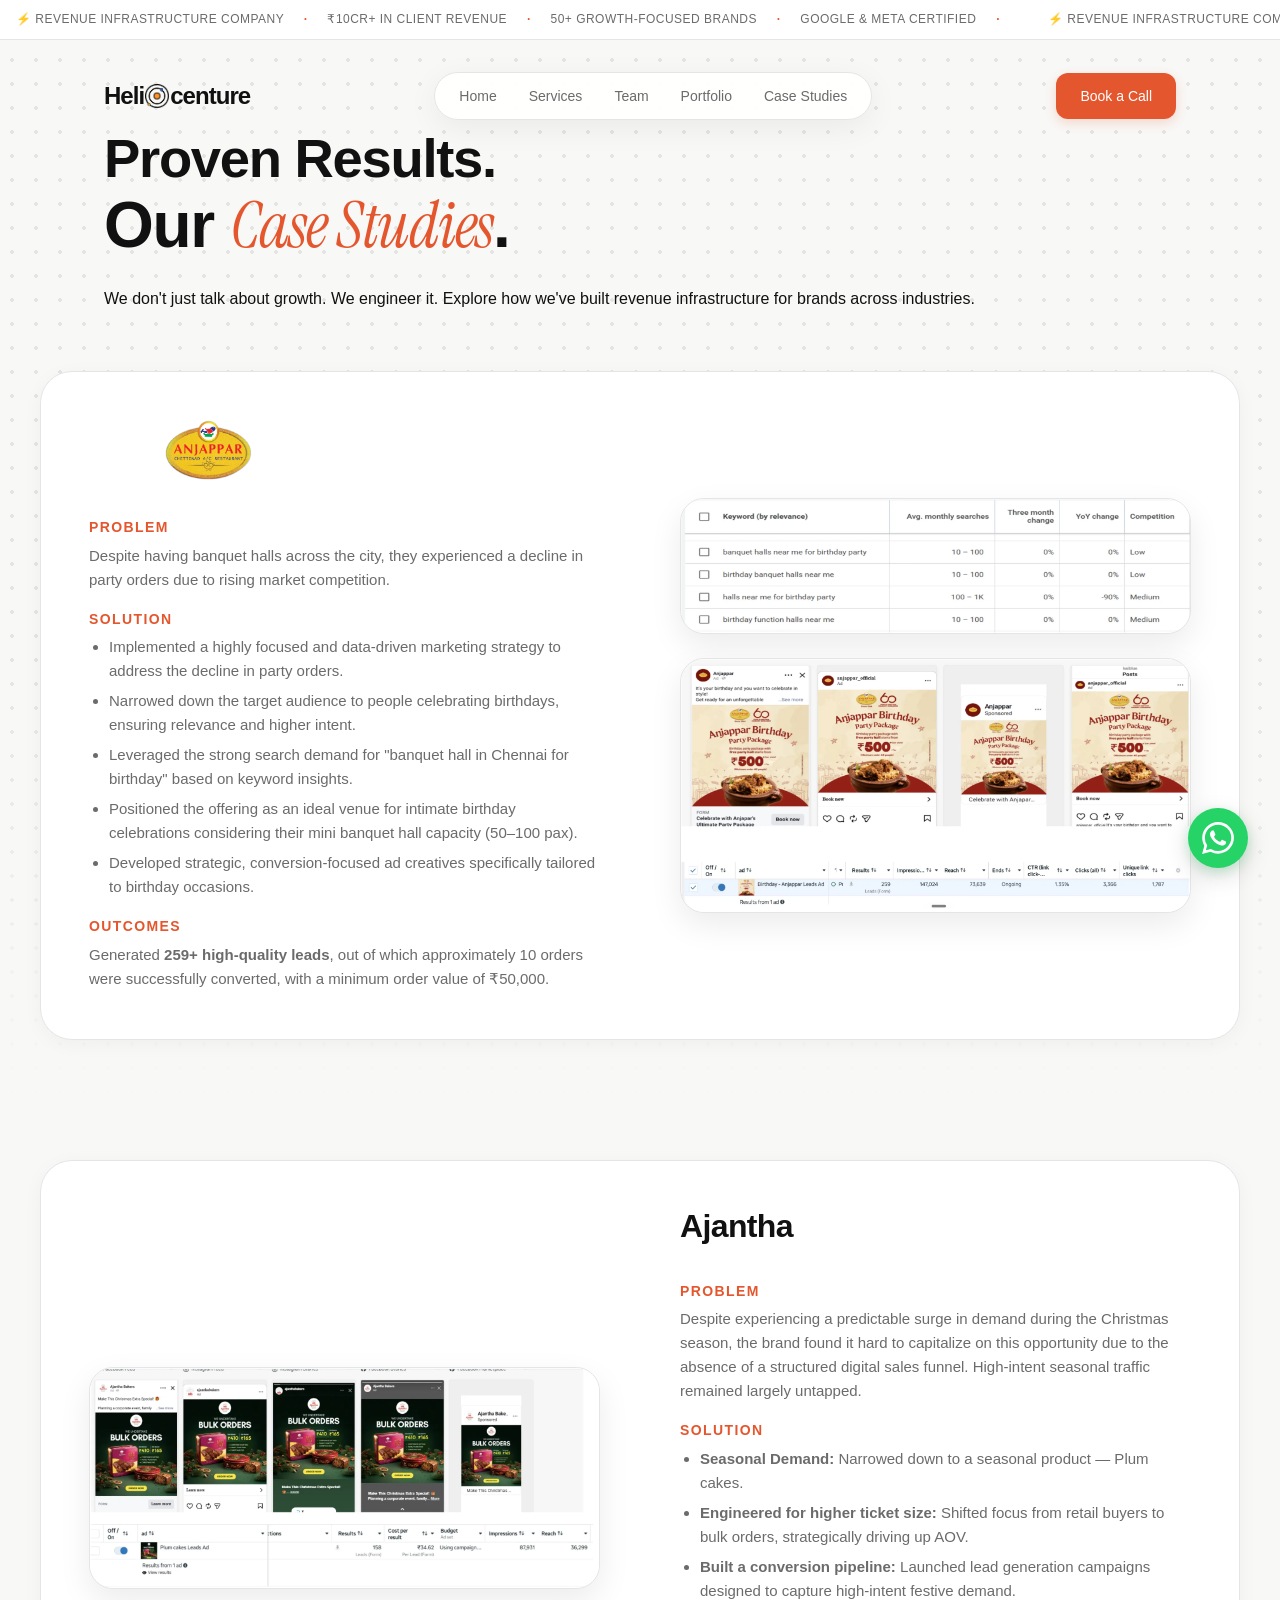
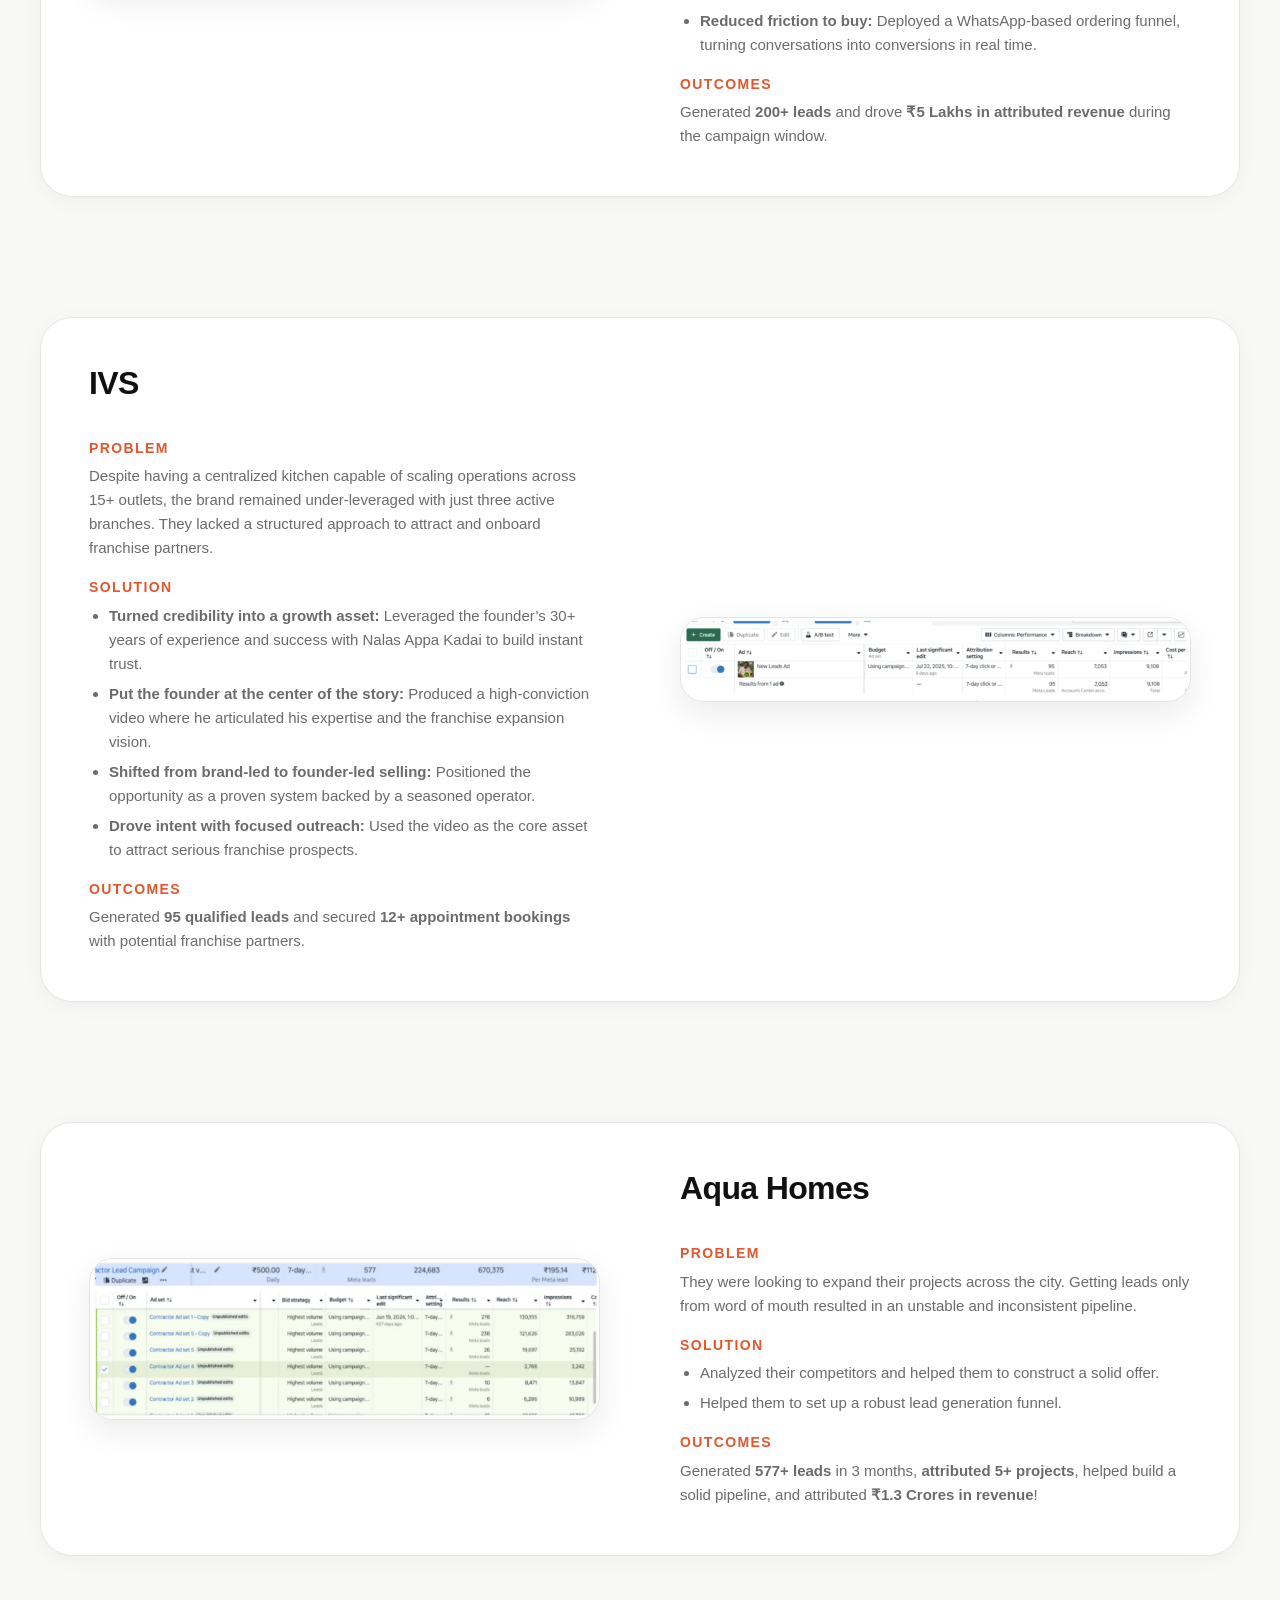
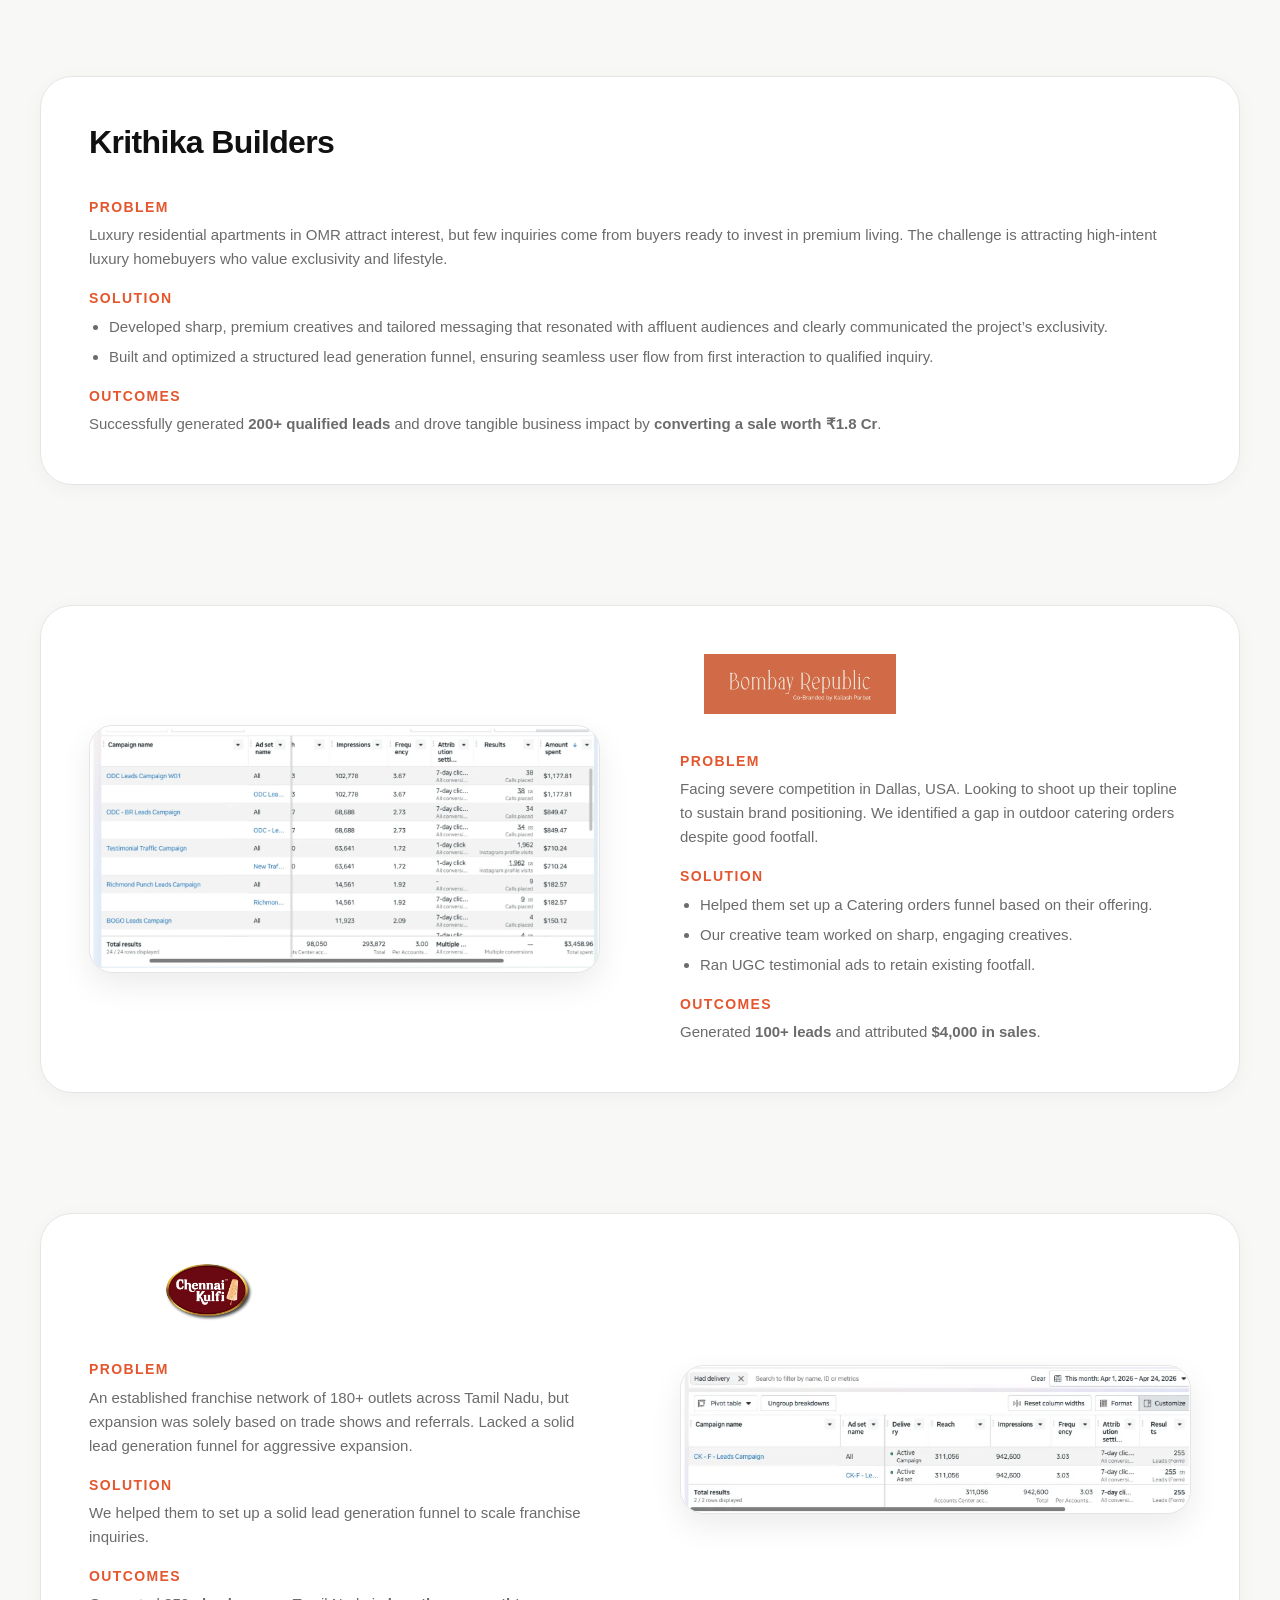
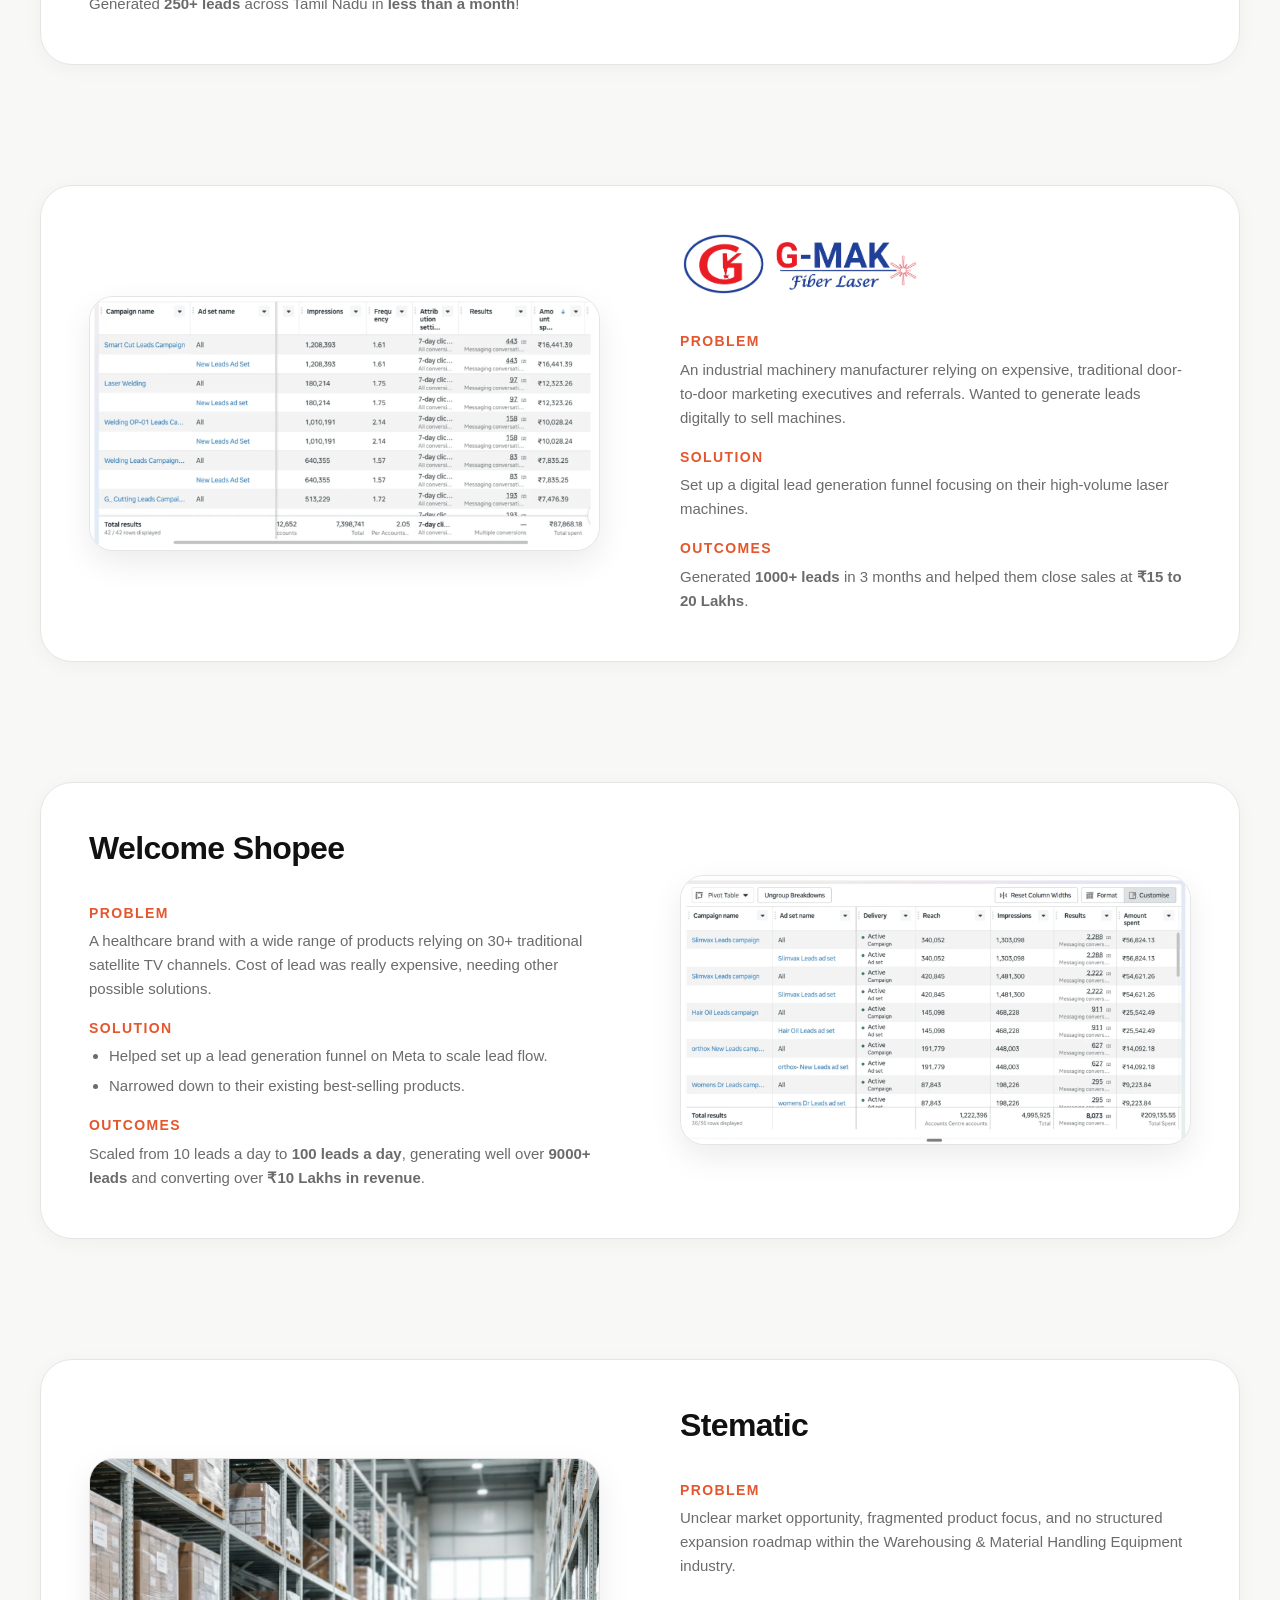
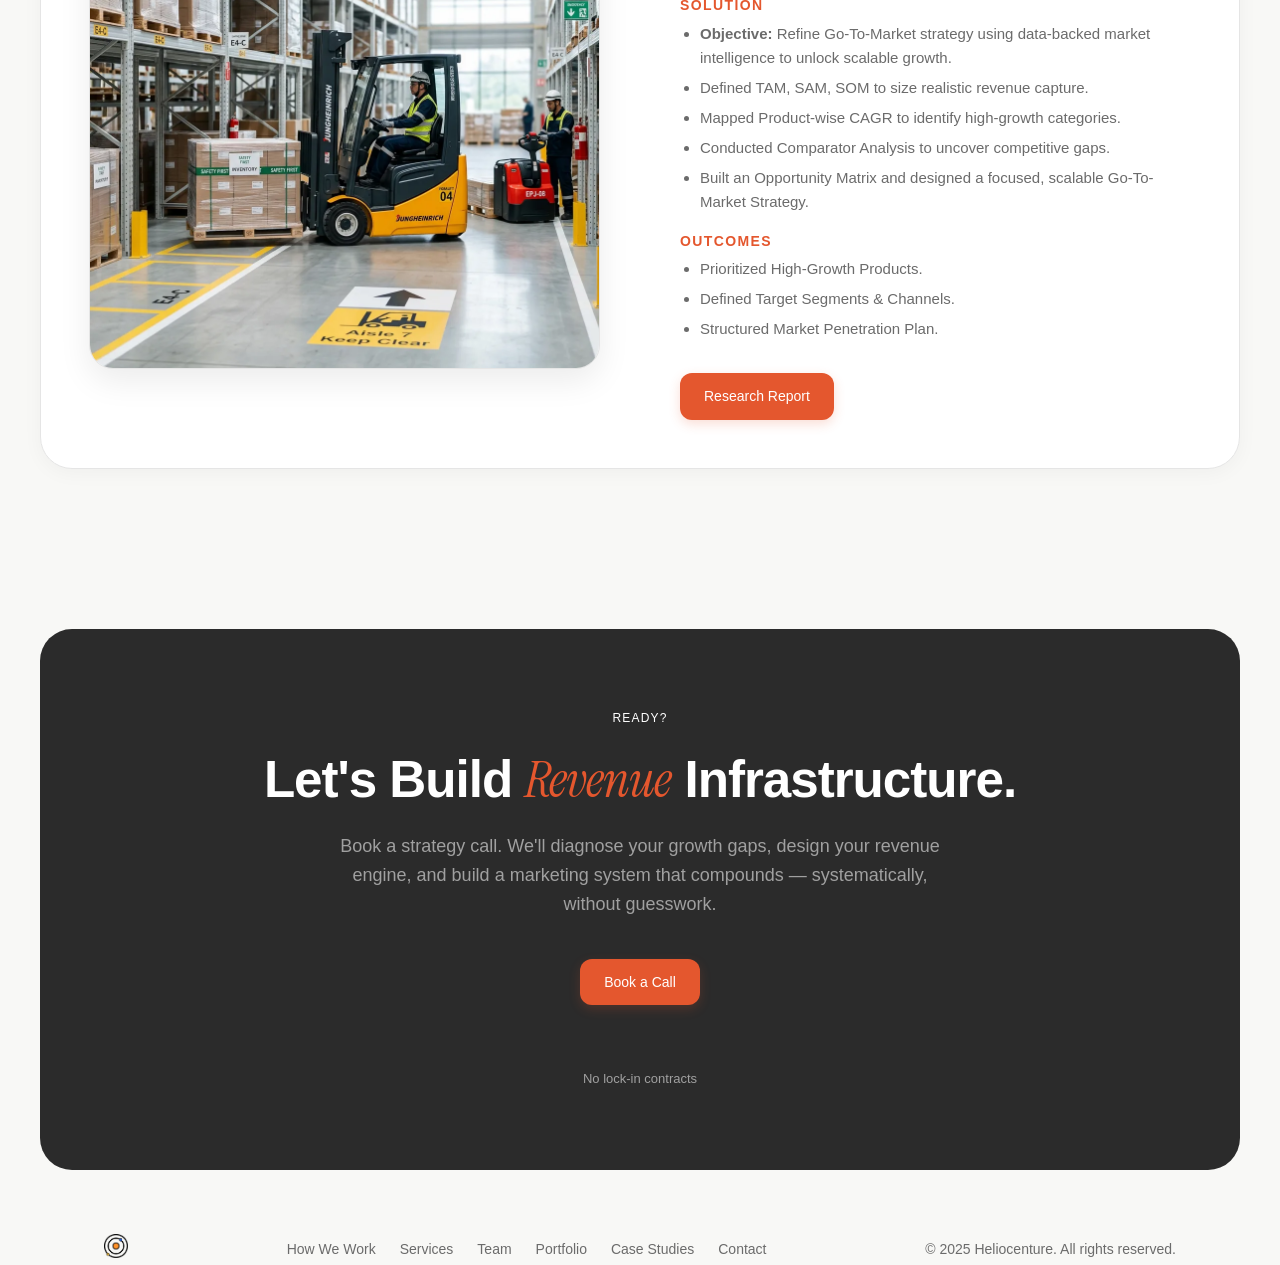
<file: case-studies.html>
<!DOCTYPE html>
<html lang="en">

<head>
    <!-- Google tag (gtag.js) -->
    <script async src="https://www.googletagmanager.com/gtag/js?id=G-TCHRPB45N2"></script>
    <script>
        window.dataLayer = window.dataLayer || [];
        function gtag(){dataLayer.push(arguments);}
        gtag('js', new Date());

        gtag('config', 'G-TCHRPB45N2');
        gtag('config', 'AW-18106606403');
    </script>

    <meta charset="UTF-8">
    <meta name="viewport" content="width=device-width, initial-scale=1.0">
    <title>Case Studies — Heliocenture</title>
    <meta name="description" content="Discover how we build the intelligence, brand systems, and performance engines that turn attention into compounding, predictable revenue.">
    <link rel="icon" type="image/png" href="assets/favicon.png">
    <link rel="stylesheet" href="styles.css">
    <link rel="canonical" href="https://heliocenture.com/case-studies.html">
</head>

<body>
    <!-- Section 1: Announcement Ticker -->
    <div class="ticker-bar">
        <div class="ticker-content">
            <!-- Duplicate content for seamless marquee -->
            <span>⚡ Revenue Infrastructure Company <span class="dot">·</span> ₹10Cr+ in Client Revenue <span
                    class="dot">·</span> 50+ Growth-Focused Brands <span class="dot">·</span> Google & Meta Certified
                <span class="dot">·</span></span>
            <span>⚡ Revenue Infrastructure Company <span class="dot">·</span> ₹10Cr+ in Client Revenue <span
                    class="dot">·</span> 50+ Growth-Focused Brands <span class="dot">·</span> Google & Meta Certified
                <span class="dot">·</span></span>
        </div>
    </div>

    <!-- Section 2: Main Header -->
    <header class="main-header">
        <div class="header-container container">
            <a href="index.html" class="nav-logo full-logo">
                <span class="logo-text">Heli</span><img src="assets/logo.png" alt="o" class="logo-o" width="866" height="866"><span
                    class="logo-text">centure</span>
            </a>

            <nav class="pill-nav">
                <a href="index.html">Home</a>
                <a href="index.html#services">Services</a>
                <a href="index.html#team">Team</a>
                <a href="portfolio.html">Portfolio</a>
                <a href="case-studies.html">Case Studies</a>
            </nav>

            <div class="header-actions">
                <button class="menu-toggle">☰</button>
                <a href="contact.html" class="btn-pill btn-primary">Book a Call</a>
            </div>
        </div>
    </header>

    <!-- Mobile Menu Overlay -->
    <div class="mobile-overlay">
        <button class="close-mobile-menu">✕</button>
        <a href="index.html#how-we-work">How We Work</a>
        <a href="index.html#services">Services</a>
        <a href="index.html#team">Team</a>
        <a href="portfolio.html">Portfolio</a>
        <a href="case-studies.html">Case Studies</a>
        <a href="contact.html">Book a Call</a>
    </div>

    <!-- Case Studies Hero -->
    <header class="hero container" style="padding-bottom: 20px;">
        <h1 class="hero-heading fade-up">
            <span class="hero-line-1">Proven Results.</span><br>
            <span class="hero-line-2">Our <span class="accent-italic">Case Studies</span>.</span>
        </h1>
        <p class="hero-subtext fade-up">
            We don't just talk about growth. We engineer it. Explore how we've built revenue infrastructure for brands across industries.
        </p>
    </header>

    <!-- Case Studies Sequence -->
    <section class="section container" style="padding-top: 0;">
        <div class="case-studies-sequence">
            
            <!-- Anjappar -->
            <div class="cs-seq-section fade-up">
                <div class="cs-seq-container">
                    <div class="cs-seq-content">
                        <div class="cs-seq-brand">
                            <img src="Our Clients/ANJAPPAR LOGO-01.webp" alt="Anjappar Logo" class="cs-seq-logo" width="2058" height="1413" loading="lazy" decoding="async">
                        </div>
                        <div class="cs-seq-details">
                            <div class="cs-block">
                                <h4>Problem</h4>
                                <p>Despite having banquet halls across the city, they experienced a decline in party orders due to rising market competition.</p>
                            </div>
                            <div class="cs-block">
                                <h4>Solution</h4>
                                <ul>
                                    <li>Implemented a highly focused and data-driven marketing strategy to address the decline in party orders.</li>
                                    <li>Narrowed down the target audience to people celebrating birthdays, ensuring relevance and higher intent.</li>
                                    <li>Leveraged the strong search demand for "banquet hall in Chennai for birthday" based on keyword insights.</li>
                                    <li>Positioned the offering as an ideal venue for intimate birthday celebrations considering their mini banquet hall capacity (50–100 pax).</li>
                                    <li>Developed strategic, conversion-focused ad creatives specifically tailored to birthday occasions.</li>
                                </ul>
                            </div>
                            <div class="cs-block">
                                <h4>Outcomes</h4>
                                <p>Generated <strong>259+ high-quality leads</strong>, out of which approximately 10 orders were successfully converted, with a minimum order value of ₹50,000.</p>
                            </div>
                        </div>
                    </div>
                    <div class="cs-seq-visual">
                        <img src="Case Study Proofs/Anjappar Campaign SS 1.webp" alt="Anjappar Campaign Proof 1" class="cs-proof-img" width="1796" height="475" loading="lazy" decoding="async">
                        <img src="Case Study Proofs/Anjappar Campaign SS 2.webp" alt="Anjappar Campaign Proof 2" class="cs-proof-img" width="1729" height="858" loading="lazy" decoding="async">
                    </div>
                </div>
            </div>

            <!-- Ajantha -->
            <div class="cs-seq-section fade-up">
                <div class="cs-seq-container">
                    <div class="cs-seq-content">
                        <div class="cs-seq-brand">
                            <h3 class="cs-seq-brand-name">Ajantha</h3>
                        </div>
                        <div class="cs-seq-details">
                            <div class="cs-block">
                                <h4>Problem</h4>
                                <p>Despite experiencing a predictable surge in demand during the Christmas season, the brand found it hard to capitalize on this opportunity due to the absence of a structured digital sales funnel. High-intent seasonal traffic remained largely untapped.</p>
                            </div>
                            <div class="cs-block">
                                <h4>Solution</h4>
                                <ul>
                                    <li><strong>Seasonal Demand:</strong> Narrowed down to a seasonal product — Plum cakes.</li>
                                    <li><strong>Engineered for higher ticket size:</strong> Shifted focus from retail buyers to bulk orders, strategically driving up AOV.</li>
                                    <li><strong>Built a conversion pipeline:</strong> Launched lead generation campaigns designed to capture high-intent festive demand.</li>
                                    <li><strong>Reduced friction to buy:</strong> Deployed a WhatsApp-based ordering funnel, turning conversations into conversions in real time.</li>
                                </ul>
                            </div>
                            <div class="cs-block">
                                <h4>Outcomes</h4>
                                <p>Generated <strong>200+ leads</strong> and drove <strong>₹5 Lakhs in attributed revenue</strong> during the campaign window.</p>
                            </div>
                        </div>
                    </div>
                    <div class="cs-seq-visual">
                        <img src="Case Study Proofs/Ajantha Campaign SS 1.webp" alt="Ajantha Campaign Proof" class="cs-proof-img" width="1602" height="691" loading="lazy" decoding="async">
                    </div>
                </div>
            </div>

            <!-- IVS -->
            <div class="cs-seq-section fade-up">
                <div class="cs-seq-container">
                    <div class="cs-seq-content">
                        <div class="cs-seq-brand">
                            <h3 class="cs-seq-brand-name">IVS</h3>
                        </div>
                        <div class="cs-seq-details">
                            <div class="cs-block">
                                <h4>Problem</h4>
                                <p>Despite having a centralized kitchen capable of scaling operations across 15+ outlets, the brand remained under-leveraged with just three active branches. They lacked a structured approach to attract and onboard franchise partners.</p>
                            </div>
                            <div class="cs-block">
                                <h4>Solution</h4>
                                <ul>
                                    <li><strong>Turned credibility into a growth asset:</strong> Leveraged the founder’s 30+ years of experience and success with Nalas Appa Kadai to build instant trust.</li>
                                    <li><strong>Put the founder at the center of the story:</strong> Produced a high-conviction video where he articulated his expertise and the franchise expansion vision.</li>
                                    <li><strong>Shifted from brand-led to founder-led selling:</strong> Positioned the opportunity as a proven system backed by a seasoned operator.</li>
                                    <li><strong>Drove intent with focused outreach:</strong> Used the video as the core asset to attract serious franchise prospects.</li>
                                </ul>
                            </div>
                            <div class="cs-block">
                                <h4>Outcomes</h4>
                                <p>Generated <strong>95 qualified leads</strong> and secured <strong>12+ appointment bookings</strong> with potential franchise partners.</p>
                            </div>
                        </div>
                    </div>
                    <div class="cs-seq-visual">
                        <img src="Case Study Proofs/IVS Campaign SS 1.webp" alt="IVS Campaign Proof" class="cs-proof-img" width="1850" height="303" loading="lazy" decoding="async">
                    </div>
                </div>
            </div>

            <!-- Aqua Homes -->
            <div class="cs-seq-section fade-up">
                <div class="cs-seq-container">
                    <div class="cs-seq-content">
                        <div class="cs-seq-brand">
                            <h3 class="cs-seq-brand-name">Aqua Homes</h3>
                        </div>
                        <div class="cs-seq-details">
                            <div class="cs-block">
                                <h4>Problem</h4>
                                <p>They were looking to expand their projects across the city. Getting leads only from word of mouth resulted in an unstable and inconsistent pipeline.</p>
                            </div>
                            <div class="cs-block">
                                <h4>Solution</h4>
                                <ul>
                                    <li>Analyzed their competitors and helped them to construct a solid offer.</li>
                                    <li>Helped them to set up a robust lead generation funnel.</li>
                                </ul>
                            </div>
                            <div class="cs-block">
                                <h4>Outcomes</h4>
                                <p>Generated <strong>577+ leads</strong> in 3 months, <strong>attributed 5+ projects</strong>, helped build a solid pipeline, and attributed <strong>₹1.3 Crores in revenue</strong>!</p>
                            </div>
                        </div>
                    </div>
                    <div class="cs-seq-visual">
                        <img src="Case Study Proofs/Aqua Homes Campaign SS 1.webp" alt="Aqua Homes Campaign Proof" class="cs-proof-img" width="1758" height="550" loading="lazy" decoding="async">
                    </div>
                </div>
            </div>

            <!-- Krithika Builders -->
            <div class="cs-seq-section fade-up">
                <div class="cs-seq-container">
                    <div class="cs-seq-content">
                        <div class="cs-seq-brand">
                            <h3 class="cs-seq-brand-name">Krithika Builders</h3>
                        </div>
                        <div class="cs-seq-details">
                            <div class="cs-block">
                                <h4>Problem</h4>
                                <p>Luxury residential apartments in OMR attract interest, but few inquiries come from buyers ready to invest in premium living. The challenge is attracting high-intent luxury homebuyers who value exclusivity and lifestyle.</p>
                            </div>
                            <div class="cs-block">
                                <h4>Solution</h4>
                                <ul>
                                    <li>Developed sharp, premium creatives and tailored messaging that resonated with affluent audiences and clearly communicated the project’s exclusivity.</li>
                                    <li>Built and optimized a structured lead generation funnel, ensuring seamless user flow from first interaction to qualified inquiry.</li>
                                </ul>
                            </div>
                            <div class="cs-block">
                                <h4>Outcomes</h4>
                                <p>Successfully generated <strong>200+ qualified leads</strong> and drove tangible business impact by <strong>converting a sale worth ₹1.8 Cr</strong>.</p>
                            </div>
                        </div>
                    </div>
                    <div class="cs-seq-visual"></div>
                </div>
            </div>

            <!-- Bombay Republic -->
            <div class="cs-seq-section fade-up">
                <div class="cs-seq-container">
                    <div class="cs-seq-content">
                        <div class="cs-seq-brand">
                            <img src="Our Clients/BR New Logo.webp" alt="Bombay Republic Logo" class="cs-seq-logo" width="1316" height="410" loading="lazy" decoding="async">
                        </div>
                        <div class="cs-seq-details">
                            <div class="cs-block">
                                <h4>Problem</h4>
                                <p>Facing severe competition in Dallas, USA. Looking to shoot up their topline to sustain brand positioning. We identified a gap in outdoor catering orders despite good footfall.</p>
                            </div>
                            <div class="cs-block">
                                <h4>Solution</h4>
                                <ul>
                                    <li>Helped them set up a Catering orders funnel based on their offering.</li>
                                    <li>Our creative team worked on sharp, engaging creatives.</li>
                                    <li>Ran UGC testimonial ads to retain existing footfall.</li>
                                </ul>
                            </div>
                            <div class="cs-block">
                                <h4>Outcomes</h4>
                                <p>Generated <strong>100+ leads</strong> and attributed <strong>$4,000 in sales</strong>.</p>
                            </div>
                        </div>
                    </div>
                    <div class="cs-seq-visual">
                        <img src="Case Study Proofs/Bombay Republic Campaign SS 1.webp" alt="Bombay Republic Campaign Proof" class="cs-proof-img" width="1483" height="717" loading="lazy" decoding="async">
                    </div>
                </div>
            </div>

            <!-- Chennai Kulfi -->
            <div class="cs-seq-section fade-up">
                <div class="cs-seq-container">
                    <div class="cs-seq-content">
                        <div class="cs-seq-brand">
                            <img src="Our Clients/Chennai-Kulfi-Logo Website.webp" alt="Chennai Kulfi Logo" class="cs-seq-logo" width="1330" height="877" loading="lazy" decoding="async">
                        </div>
                        <div class="cs-seq-details">
                            <div class="cs-block">
                                <h4>Problem</h4>
                                <p>An established franchise network of 180+ outlets across Tamil Nadu, but expansion was solely based on trade shows and referrals. Lacked a solid lead generation funnel for aggressive expansion.</p>
                            </div>
                            <div class="cs-block">
                                <h4>Solution</h4>
                                <p>We helped them to set up a solid lead generation funnel to scale franchise inquiries.</p>
                            </div>
                            <div class="cs-block">
                                <h4>Outcomes</h4>
                                <p>Generated <strong>250+ leads</strong> across Tamil Nadu in <strong>less than a month</strong>!</p>
                            </div>
                        </div>
                    </div>
                    <div class="cs-seq-visual">
                        <img src="Case Study Proofs/Chennai Kulfi Campaign SS 1.webp" alt="Chennai Kulfi Campaign Proof" class="cs-proof-img" width="787" height="228" loading="lazy" decoding="async">
                    </div>
                </div>
            </div>

            <!-- Gmak Laser -->
            <div class="cs-seq-section fade-up">
                <div class="cs-seq-container">
                    <div class="cs-seq-content">
                        <div class="cs-seq-brand">
                            <img src="Our Clients/GMAK LASER LOGO FINAL.pdf (1)-01.webp" alt="Gmak Laser Logo" class="cs-seq-logo" width="2480" height="947" loading="lazy" decoding="async">
                        </div>
                        <div class="cs-seq-details">
                            <div class="cs-block">
                                <h4>Problem</h4>
                                <p>An industrial machinery manufacturer relying on expensive, traditional door-to-door marketing executives and referrals. Wanted to generate leads digitally to sell machines.</p>
                            </div>
                            <div class="cs-block">
                                <h4>Solution</h4>
                                <p>Set up a digital lead generation funnel focusing on their high-volume laser machines.</p>
                            </div>
                            <div class="cs-block">
                                <h4>Outcomes</h4>
                                <p>Generated <strong>1000+ leads</strong> in 3 months and helped them close sales at <strong>₹15 to 20 Lakhs</strong>.</p>
                            </div>
                        </div>
                    </div>
                    <div class="cs-seq-visual">
                        <img src="Case Study Proofs/Gmak Campaign SS 1.webp" alt="Gmak Campaign Proof" class="cs-proof-img" width="1552" height="772" loading="lazy" decoding="async">
                    </div>
                </div>
            </div>

            <!-- Welcome Shopee -->
            <div class="cs-seq-section fade-up">
                <div class="cs-seq-container">
                    <div class="cs-seq-content">
                        <div class="cs-seq-brand">
                            <h3 class="cs-seq-brand-name">Welcome Shopee</h3>
                        </div>
                        <div class="cs-seq-details">
                            <div class="cs-block">
                                <h4>Problem</h4>
                                <p>A healthcare brand with a wide range of products relying on 30+ traditional satellite TV channels. Cost of lead was really expensive, needing other possible solutions.</p>
                            </div>
                            <div class="cs-block">
                                <h4>Solution</h4>
                                <ul>
                                    <li>Helped set up a lead generation funnel on Meta to scale lead flow.</li>
                                    <li>Narrowed down to their existing best-selling products.</li>
                                </ul>
                            </div>
                            <div class="cs-block">
                                <h4>Outcomes</h4>
                                <p>Scaled from 10 leads a day to <strong>100 leads a day</strong>, generating well over <strong>9000+ leads</strong> and converting over <strong>₹10 Lakhs in revenue</strong>.</p>
                            </div>
                        </div>
                    </div>
                    <div class="cs-seq-visual">
                        <img src="Case Study Proofs/Welcome Shoppee Campaign SS 1.webp" alt="Welcome Shopee Campaign Proof" class="cs-proof-img" width="1614" height="850" loading="lazy" decoding="async">
                    </div>
                </div>
            </div>

            <!-- Stematic -->
            <div class="cs-seq-section fade-up">
                <div class="cs-seq-container">
                    <div class="cs-seq-content">
                        <div class="cs-seq-brand">
                            <h3 class="cs-seq-brand-name">Stematic</h3>
                        </div>
                        <div class="cs-seq-details">
                            <div class="cs-block">
                                <h4>Problem</h4>
                                <p>Unclear market opportunity, fragmented product focus, and no structured expansion roadmap within the Warehousing & Material Handling Equipment industry.</p>
                            </div>
                            <div class="cs-block">
                                <h4>Solution</h4>
                                <ul>
                                    <li><strong>Objective:</strong> Refine Go-To-Market strategy using data-backed market intelligence to unlock scalable growth.</li>
                                    <li>Defined TAM, SAM, SOM to size realistic revenue capture.</li>
                                    <li>Mapped Product-wise CAGR to identify high-growth categories.</li>
                                    <li>Conducted Comparator Analysis to uncover competitive gaps.</li>
                                    <li>Built an Opportunity Matrix and designed a focused, scalable Go-To-Market Strategy.</li>
                                </ul>
                            </div>
                            <div class="cs-block">
                                <h4>Outcomes</h4>
                                <ul>
                                    <li>Prioritized High-Growth Products.</li>
                                    <li>Defined Target Segments & Channels.</li>
                                    <li>Structured Market Penetration Plan.</li>
                                </ul>
                            </div>
                            <div class="cs-block" style="margin-top: 32px;">
                                <a href="Stematic Market Research.pdf" class="btn-pill btn-primary" target="_blank">Research Report</a>
                            </div>
                        </div>
                    </div>
                    <div class="cs-seq-visual">
                        <img src="Case Study Proofs/Stematic Warehouse Maintenance.webp" alt="Stematic Warehouse Maintenance" class="cs-proof-img" width="1024" height="1024" loading="lazy" decoding="async">
                    </div>
                </div>
            </div>

        </div>
    </section>

    <!-- Final CTA -->
    <section class="section final-cta container" id="book" style="margin-top: 0;">
        <span class="section-label fade-up">READY?</span>
        <h2 class="section-heading text-center fade-up" style="margin-bottom: 24px;">
            Let's Build <span class="accent-italic">Revenue</span> Infrastructure.
        </h2>
        <p class="final-cta-subtext fade-up">
            Book a strategy call. We'll diagnose your growth gaps, design your revenue engine, and build a marketing
            system that compounds — systematically, without guesswork.
        </p>
        <div class="hero-cta fade-up">
            <a href="contact.html" class="btn-pill btn-primary">Book a Call</a>
        </div>
        <span class="cta-guarantee fade-up">No lock-in contracts</span>
    </section>

    <!-- Footer -->
    <footer class="container">
        <div class="footer-container">
            <a href="index.html" class="footer-logo">
                <img src="assets/logo.png" alt="Heliocenture" width="866" height="866">
            </a>
            <div class="footer-links">
                <a href="index.html#how-we-work">How We Work</a>
                <a href="index.html#services">Services</a>
                <a href="index.html#team">Team</a>
                <a href="portfolio.html">Portfolio</a>
                <a href="case-studies.html">Case Studies</a>
                <a href="contact.html">Contact</a>
            </div>
            <div class="footer-copy">
                © 2025 Heliocenture. All rights reserved.
            </div>
        </div>
    </footer>

    <!-- WhatsApp Floating Button -->
    <a href="https://wa.me/919443520166" class="floating-whatsapp" target="_blank" rel="noopener noreferrer" aria-label="Chat with us on WhatsApp">
        <svg viewBox="0 0 24 24" fill="currentColor">
            <path d="M17.472 14.382c-.297-.149-1.758-.867-2.03-.967-.273-.099-.471-.148-.67.15-.197.297-.767.966-.94 1.164-.173.199-.347.223-.644.075-.297-.15-1.255-.463-2.39-1.475-.883-.788-1.48-1.761-1.653-2.059-.173-.297-.018-.458.13-.606.134-.133.298-.347.446-.52.149-.174.198-.298.298-.497.099-.198.05-.371-.025-.52-.075-.149-.669-1.612-.916-2.207-.242-.579-.487-.5-.669-.51-.173-.008-.371-.01-.57-.01-.198 0-.52.074-.792.372-.272.297-1.04 1.016-1.04 2.479 0 1.462 1.065 2.875 1.213 3.074.149.198 2.096 3.2 5.077 4.487.709.306 1.262.489 1.694.625.712.227 1.36.195 1.871.118.571-.085 1.758-.719 2.006-1.413.248-.694.248-1.289.173-1.413-.074-.124-.272-.198-.57-.347m-5.421 7.403h-.004a9.87 9.87 0 01-5.031-1.378l-.361-.214-3.741.982.998-3.648-.235-.374a9.86 9.86 0 01-1.51-5.26c.001-5.45 4.436-9.884 9.888-9.884 2.64 0 5.122 1.03 6.988 2.898a9.825 9.825 0 012.893 6.994c-.003 5.45-4.437 9.884-9.885 9.884m8.413-18.297A11.815 11.815 0 0012.05 0C5.495 0 .16 5.335.157 11.892c0 2.096.547 4.142 1.588 5.945L.057 24l6.305-1.654a11.882 11.882 0 005.683 1.448h.005c6.554 0 11.89-5.335 11.893-11.893a11.821 11.821 0 00-3.48-8.413Z"/>
        </svg>
    </a>

    <script src="script.js"></script>

</body>

</html>
</file>
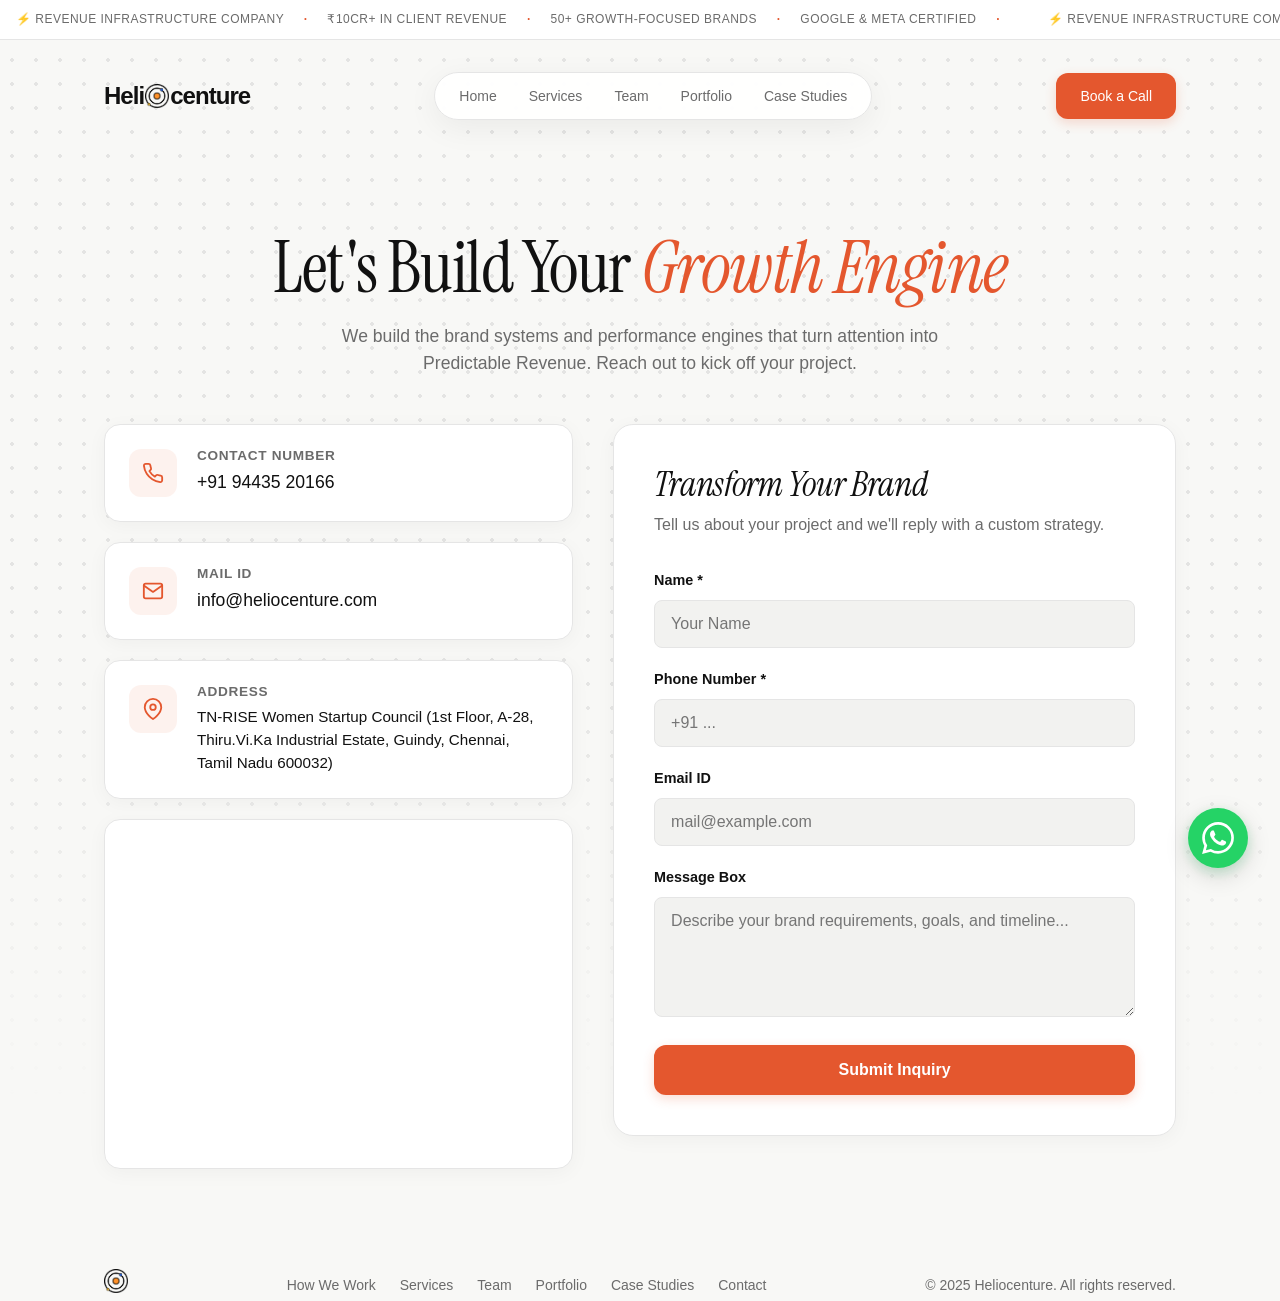
<file: contact.html>
<!DOCTYPE html>
<html lang="en">

<head>
    <!-- Google tag (gtag.js) -->
    <script async src="https://www.googletagmanager.com/gtag/js?id=G-TCHRPB45N2"></script>
    <script>
        window.dataLayer = window.dataLayer || [];
        function gtag(){dataLayer.push(arguments);}
        gtag('js', new Date());

        gtag('config', 'G-TCHRPB45N2');
        gtag('config', 'AW-18106606403');
    </script>

    <meta charset="UTF-8">
    <meta name="viewport" content="width=device-width, initial-scale=1.0">
    <title>Contact Our Expert Marketing Team - Heliocenture</title>
    <meta name="description"
        content="Contact Heliocenture’s marketing team to discuss branding, social media, websites, performance campaigns, and growth strategy for your business.">
    <link rel="icon" type="image/png" href="assets/favicon.png">
    <link rel="stylesheet" href="styles.css">
    <link rel="canonical" href="https://heliocenture.com/contact.html">
</head>

<body>
    <!-- Section 1: Announcement Ticker -->
    <div class="ticker-bar">
        <div class="ticker-content">
            <!-- Duplicate content for seamless marquee -->
            <span>⚡ Revenue Infrastructure Company <span class="dot">·</span> ₹10Cr+ in Client Revenue <span
                    class="dot">·</span> 50+ Growth-Focused Brands <span class="dot">·</span> Google & Meta Certified
                <span class="dot">·</span></span>
            <span>⚡ Revenue Infrastructure Company <span class="dot">·</span> ₹10Cr+ in Client Revenue <span
                    class="dot">·</span> 50+ Growth-Focused Brands <span class="dot">·</span> Google & Meta Certified
                <span class="dot">·</span></span>
        </div>
    </div>

    <!-- Section 2: Main Header -->
    <header class="main-header">
        <div class="header-container container">
            <a href="index.html" class="nav-logo full-logo">
                <span class="logo-text">Heli</span><img src="assets/logo.png" alt="o" class="logo-o" width="866" height="866"><span
                    class="logo-text">centure</span>
            </a>

            <nav class="pill-nav">
                <a href="index.html">Home</a>
                <a href="index.html#services">Services</a>
                <a href="index.html#team">Team</a>
                <a href="portfolio.html">Portfolio</a>
                <a href="case-studies.html">Case Studies</a>
            </nav>

            <div class="header-actions">
                <button class="menu-toggle">☰</button>
                <a href="contact.html" class="btn-pill btn-primary">Book a Call</a>
            </div>
        </div>
    </header>

    <!-- Mobile Menu Overlay -->
    <div class="mobile-overlay">
        <button class="close-mobile-menu">✕</button>
        <a href="index.html">Home</a>
        <a href="index.html#how-we-work">How We Work</a>
        <a href="index.html#services">Services</a>
        <a href="index.html#team">Team</a>
        <a href="portfolio.html">Portfolio</a>
        <a href="case-studies.html">Case Studies</a>
        <a href="contact.html">Book a Call</a>
    </div>

    <!-- Section 3: Contact Hero -->
    <section class="section contact-hero" style="padding-top: clamp(100px, 12vh, 140px); padding-bottom: 24px;">
        <div class="container" style="text-align: center;">
            <h1 style="font-family: var(--font-serif); font-size: clamp(3rem, 6vw, 4.5rem); font-weight: 400; line-height: 1.1; margin-bottom: 16px;">
                Let's Build Your <em class="em-serif" style="font-family: var(--font-serif); font-style: italic; color: var(--accent-color);">Growth Engine</em>
            </h1>
            <p style="color: var(--text-secondary); max-width: 600px; margin: 0 auto; font-size: 1.1rem; line-height: 1.5;">
                We build the brand systems and performance engines that turn attention into Predictable Revenue. Reach out to kick off your project.
            </p>
        </div>
    </section>

    <!-- Section 4: Contact Grid Content -->
    <section class="container" style="padding-bottom: clamp(60px, 8vw, 100px);">
        <div class="contact-wrapper">
            <!-- Left Side: Contact Information & Map -->
            <div class="contact-info-panel">
                <!-- Phone Card -->
                <a href="tel:+919443520166" class="contact-card">
                    <div class="contact-card-icon">
                        <svg width="20" height="20" viewBox="0 0 24 24" fill="none" stroke="currentColor" stroke-width="2" stroke-linecap="round" stroke-linejoin="round">
                            <path d="M22 16.92v3a2 2 0 0 1-2.18 2 19.79 19.79 0 0 1-8.63-3.07 19.5 19.5 0 0 1-6-6 19.79 19.79 0 0 1-3.07-8.67A2 2 0 0 1 4.11 2h3a2 2 0 0 1 2 1.72 12.84 12.84 0 0 0 .7 2.81 2 2 0 0 1-.45 2.11L8.09 9.91a16 16 0 0 0 6 6l1.27-1.27a2 2 0 0 1 2.11-.45 12.84 12.84 0 0 0 2.81.7A2 2 0 0 1 22 16.92z"/>
                        </svg>
                    </div>
                    <div class="contact-card-content">
                        <h3>Contact Number</h3>
                        <p>+91 94435 20166</p>
                    </div>
                </a>

                <!-- Email Card -->
                <a href="mailto:info@heliocenture.com" class="contact-card">
                    <div class="contact-card-icon">
                        <svg width="20" height="20" viewBox="0 0 24 24" fill="none" stroke="currentColor" stroke-width="2" stroke-linecap="round" stroke-linejoin="round">
                            <path d="M4 4h16c1.1 0 2 .9 2 2v12c0 1.1-.9 2-2 2H4c-1.1 0-2-.9-2-2V6c0-1.1.9-2 2-2z"/>
                            <polyline points="22,6 12,13 2,6"/>
                        </svg>
                    </div>
                    <div class="contact-card-content">
                        <h3>Mail ID</h3>
                        <p>info@heliocenture.com</p>
                    </div>
                </a>

                <!-- Address Card -->
                <div class="contact-card" style="cursor: default;">
                    <div class="contact-card-icon">
                        <svg width="20" height="20" viewBox="0 0 24 24" fill="none" stroke="currentColor" stroke-width="2" stroke-linecap="round" stroke-linejoin="round">
                            <path d="M21 10c0 7-9 13-9 13s-9-6-9-13a9 9 0 0 1 18 0z"/>
                            <circle cx="12" cy="10" r="3"/>
                        </svg>
                    </div>
                    <div class="contact-card-content">
                        <h3>Address</h3>
                        <p style="font-size: 0.95rem; font-weight: 400; line-height: 1.5;">
                            TN-RISE Women Startup Council (1st Floor, A-28, Thiru.Vi.Ka Industrial Estate, Guindy, Chennai, Tamil Nadu 600032)
                        </p>
                    </div>
                </div>

                <!-- Google Map Card -->
                <div class="contact-map-card">
                    <iframe 
                        src="https://maps.google.com/maps?q=TN-RISE%20Women%20Startup%20Council,%20Guindy,%20Chennai&t=&z=15&ie=UTF8&iwloc=&output=embed" 
                        allowfullscreen="" 
                        loading="lazy" decoding="async" 
                        referrerpolicy="no-referrer-when-downgrade"
                        title="Heliocenture Location Map">
                    </iframe>
                </div>
            </div>

            <!-- Right Side: Contact Form -->
            <div class="contact-form-card">
                <h2>Transform Your Brand</h2>
                <p class="form-subtitle">Tell us about your project and we'll reply with a custom strategy.</p>
                
                <form action="https://api.web3forms.com/submit" method="POST" id="contact-form-element">
                    <input type="hidden" name="access_key" value="0b259ecb-68a4-4008-9cea-b47ebc7eb608">
                    <input type="hidden" name="subject" value="New Contact Form Submission - Heliocenture">
                    <input type="checkbox" name="botcheck" class="hidden" style="display: none;">

                    <div class="contact-form-group">
                        <label for="contact-name">Name *</label>
                        <input type="text" id="contact-name" name="name" placeholder="Your Name" required>
                    </div>

                    <div class="contact-form-group">
                        <label for="contact-phone">Phone Number *</label>
                        <input type="tel" id="contact-phone" name="phone" placeholder="+91 ..." required>
                    </div>

                    <div class="contact-form-group">
                        <label for="contact-email">Email ID</label>
                        <input type="email" id="contact-email" name="email" placeholder="mail@example.com">
                    </div>

                    <div class="contact-form-group">
                        <label for="contact-message">Message Box</label>
                        <textarea id="contact-message" name="message" placeholder="Describe your brand requirements, goals, and timeline..."></textarea>
                    </div>

                    <button type="submit" class="btn-pill btn-primary" style="width: 100%; border: none; padding: 16px; font-size: 1rem; font-weight: 600; margin-top: 8px;">
                        Submit Inquiry
                    </button>
                </form>
            </div>
        </div>
    </section>

    <!-- Footer -->
    <footer class="container">
        <div class="footer-container">
            <a href="index.html" class="footer-logo">
                <img src="assets/logo.png" alt="Heliocenture" width="866" height="866">
            </a>
            <div class="footer-links">
                <a href="index.html#how-we-work">How We Work</a>
                <a href="index.html#services">Services</a>
                <a href="index.html#team">Team</a>
                <a href="portfolio.html">Portfolio</a>
                <a href="case-studies.html">Case Studies</a>
                <a href="contact.html">Contact</a>
            </div>
            <div class="footer-copy">
                © 2025 Heliocenture. All rights reserved.
            </div>
        </div>
    </footer>

    <!-- WhatsApp Floating Button -->
    <a href="https://wa.me/919443520166" class="floating-whatsapp" target="_blank" rel="noopener noreferrer" aria-label="Chat with us on WhatsApp">
        <svg viewBox="0 0 24 24" fill="currentColor">
            <path d="M17.472 14.382c-.297-.149-1.758-.867-2.03-.967-.273-.099-.471-.148-.67.15-.197.297-.767.966-.94 1.164-.173.199-.347.223-.644.075-.297-.15-1.255-.463-2.39-1.475-.883-.788-1.48-1.761-1.653-2.059-.173-.297-.018-.458.13-.606.134-.133.298-.347.446-.52.149-.174.198-.298.298-.497.099-.198.05-.371-.025-.52-.075-.149-.669-1.612-.916-2.207-.242-.579-.487-.5-.669-.51-.173-.008-.371-.01-.57-.01-.198 0-.52.074-.792.372-.272.297-1.04 1.016-1.04 2.479 0 1.462 1.065 2.875 1.213 3.074.149.198 2.096 3.2 5.077 4.487.709.306 1.262.489 1.694.625.712.227 1.36.195 1.871.118.571-.085 1.758-.719 2.006-1.413.248-.694.248-1.289.173-1.413-.074-.124-.272-.198-.57-.347m-5.421 7.403h-.004a9.87 9.87 0 01-5.031-1.378l-.361-.214-3.741.982.998-3.648-.235-.374a9.86 9.86 0 01-1.51-5.26c.001-5.45 4.436-9.884 9.888-9.884 2.64 0 5.122 1.03 6.988 2.898a9.825 9.825 0 012.893 6.994c-.003 5.45-4.437 9.884-9.885 9.884m8.413-18.297A11.815 11.815 0 0012.05 0C5.495 0 .16 5.335.157 11.892c0 2.096.547 4.142 1.588 5.945L.057 24l6.305-1.654a11.882 11.882 0 005.683 1.448h.005c6.554 0 11.89-5.335 11.893-11.893a11.821 11.821 0 00-3.48-8.413Z"/>
        </svg>
    </a>

    <!-- GSAP (GreenSock Animation Platform) CDN -->
    <script src="https://cdnjs.cloudflare.com/ajax/libs/gsap/3.12.5/gsap.min.js"></script>
    <script src="script.js"></script>
    <script>
        // Inline script to handle form submission, trigger WhatsApp redirection and submit Web3Forms in background
        document.getElementById('contact-form-element').addEventListener('submit', function (e) {
            e.preventDefault();

            const submitBtn = this.querySelector('button[type="submit"]');
            submitBtn.innerText = 'Redirecting to WhatsApp...';
            submitBtn.disabled = true;

            const formData = new FormData(this);
            const dataObject = Object.fromEntries(formData.entries());

            // Prepare WhatsApp Message Link
            const waNumber = "919443520166";
            const messageLines = [
                "Hi Heliocenture!",
                "",
                "I just submitted an inquiry on your website:",
                `*Name:* ${dataObject.name}`,
                `*Phone:* ${dataObject.phone}`,
                `*Email:* ${dataObject.email || 'Not provided'}`,
                `*Message:* ${dataObject.message || 'Not provided'}`
            ];
            const waText = encodeURIComponent(messageLines.join("\n"));
            const waUrl = `https://wa.me/${waNumber}?text=${waText}`;

            // 1. Open WhatsApp link in a new tab immediately (synchronous to avoid popup blocker)
            window.open(waUrl, '_blank');

            // 2. Submit to Web3Forms in background
            fetch(this.action, {
                method: 'POST',
                body: formData,
                headers: {
                    'Accept': 'application/json'
                }
            })
            .catch(error => {
                console.error('Web3Forms background submit error:', error);
            });

            // 3. Redirect the current page to thank-you.html for Conversion tracking
            const queryParams = new URLSearchParams({
                name: dataObject.name || '',
                phone: dataObject.phone || '',
                email: dataObject.email || '',
                waUrl: waUrl
            });
            window.location.href = `thank-you.html?${queryParams.toString()}`;
        });
    </script>
</body>

</html>
</file>
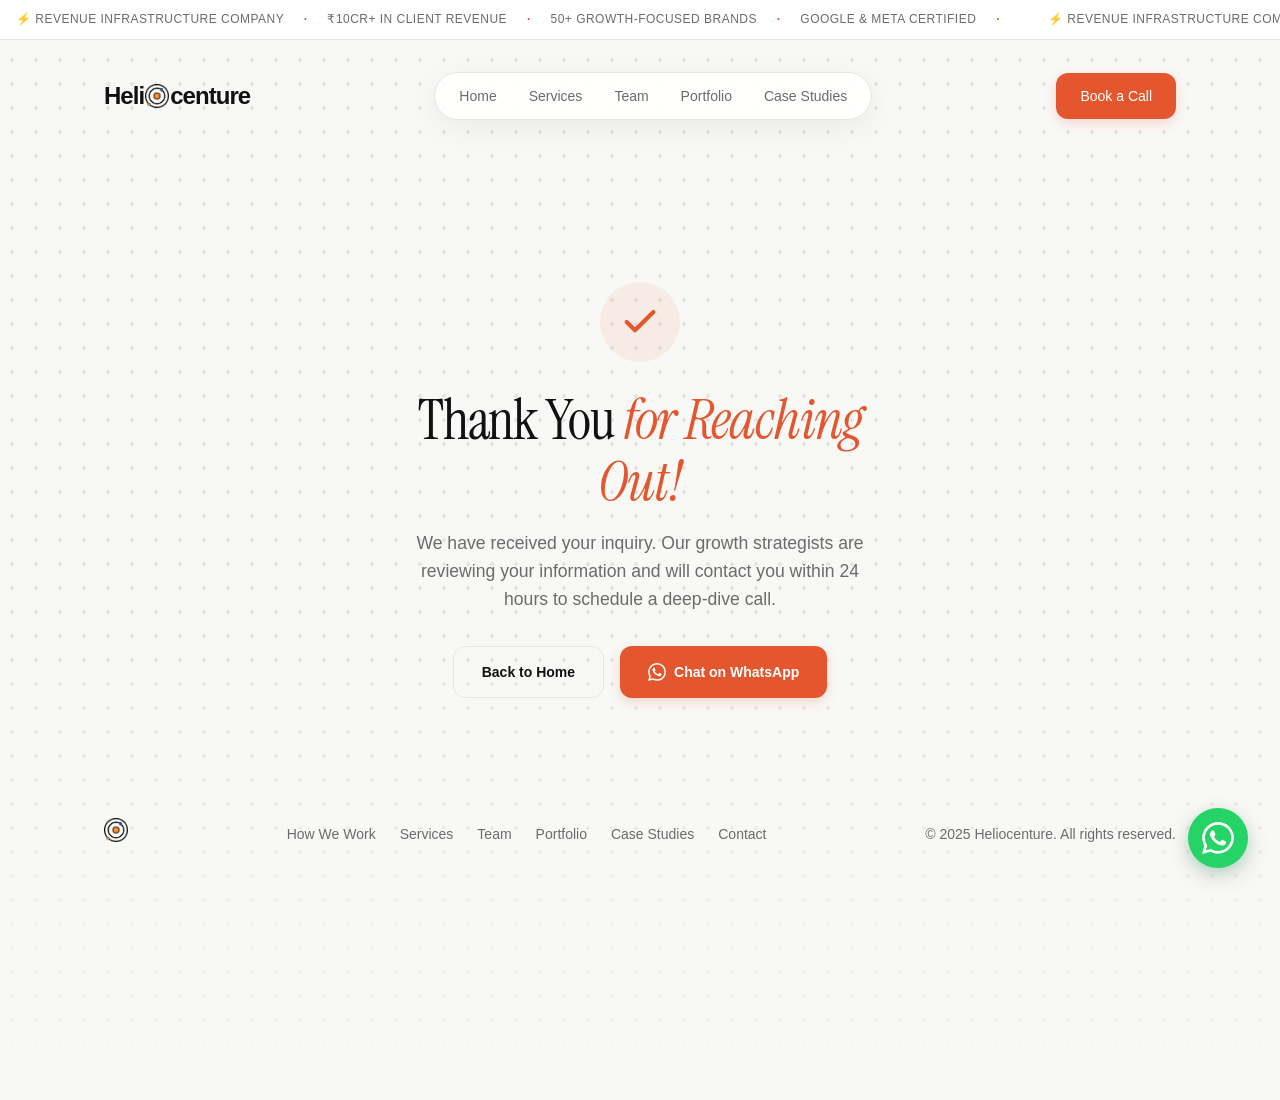
<file: thank-you.html>
<!DOCTYPE html>
<html lang="en">

<head>
    <!-- Google tag (gtag.js) -->
    <script async src="https://www.googletagmanager.com/gtag/js?id=G-TCHRPB45N2"></script>
    <script>
        window.dataLayer = window.dataLayer || [];
        function gtag(){dataLayer.push(arguments);}
        gtag('js', new Date());

        gtag('config', 'G-TCHRPB45N2');
        gtag('config', 'AW-18106606403');
    </script>

    <!-- Event snippet for Submit lead form (1) conversion page -->
    <script>
      (function() {
        const params = new URLSearchParams(window.location.search);
        const service = params.get('service');
        let val = 1.0;
        if (service === 'Logo Package') {
          val = 7999.0;
        } else if (service === 'Branding Package') {
          val = 19999.0;
        } else if (service === 'Website Package') {
          val = 20000.0;
        }
        gtag('event', 'conversion', {
          'send_to': 'AW-18106606403/I2rJCKLrurAcEMPG87lD',
          'value': val,
          'currency': 'INR'
        });
      })();
    </script>

    <meta charset="UTF-8">
    <meta name="viewport" content="width=device-width, initial-scale=1.0">
    <title>Thank You — Heliocenture</title>
    <meta name="description" content="Thank you for submitting your inquiry. We will review your details and get back to you shortly.">
    <link rel="icon" type="image/png" href="assets/favicon.png">
    <link rel="stylesheet" href="styles.css">
    <link rel="canonical" href="https://heliocenture.com/thank-you.html">
    <meta name="robots" content="noindex, nofollow">
</head>

<body>
    <!-- Section 1: Announcement Ticker -->
    <div class="ticker-bar">
        <div class="ticker-content">
            <!-- Duplicate content for seamless marquee -->
            <span>⚡ Revenue Infrastructure Company <span class="dot">·</span> ₹10Cr+ in Client Revenue <span
                    class="dot">·</span> 50+ Growth-Focused Brands <span class="dot">·</span> Google & Meta Certified
                <span class="dot">·</span></span>
            <span>⚡ Revenue Infrastructure Company <span class="dot">·</span> ₹10Cr+ in Client Revenue <span
                    class="dot">·</span> 50+ Growth-Focused Brands <span class="dot">·</span> Google & Meta Certified
                <span class="dot">·</span></span>
        </div>
    </div>

    <!-- Section 2: Main Header -->
    <header class="main-header">
        <div class="header-container container">
            <a href="index.html" class="nav-logo full-logo">
                <span class="logo-text">Heli</span><img src="assets/logo.png" alt="o" class="logo-o" width="866" height="866"><span
                    class="logo-text">centure</span>
            </a>

            <nav class="pill-nav">
                <a href="index.html">Home</a>
                <a href="index.html#services">Services</a>
                <a href="index.html#team">Team</a>
                <a href="portfolio.html">Portfolio</a>
                <a href="case-studies.html">Case Studies</a>
            </nav>

            <div class="header-actions">
                <button class="menu-toggle">☰</button>
                <a href="contact.html" class="btn-pill btn-primary">Book a Call</a>
            </div>
        </div>
    </header>

    <!-- Mobile Menu Overlay -->
    <div class="mobile-overlay">
        <button class="close-mobile-menu">✕</button>
        <a href="index.html">Home</a>
        <a href="index.html#how-we-work">How We Work</a>
        <a href="index.html#services">Services</a>
        <a href="index.html#team">Team</a>
        <a href="portfolio.html">Portfolio</a>
        <a href="case-studies.html">Case Studies</a>
        <a href="contact.html">Book a Call</a>
    </div>

    <!-- Section 3: Success Card Content -->
    <section class="section" style="padding-top: clamp(140px, 18vh, 200px); padding-bottom: clamp(80px, 10vw, 120px);">
        <div class="container" style="max-width: 600px; text-align: center; display: flex; flex-direction: column; align-items: center; justify-content: center;">
            <div style="width: 80px; height: 80px; border-radius: 50%; background: rgba(228, 87, 46, 0.08); display: flex; align-items: center; justify-content: center; color: var(--accent-color); margin-bottom: 28px;">
                <svg width="40" height="40" viewBox="0 0 24 24" fill="none" stroke="currentColor" stroke-width="2.5" stroke-linecap="round" stroke-linejoin="round">
                    <polyline points="20 6 9 17 4 12"></polyline>
                </svg>
            </div>
            
            <h1 style="font-family: var(--font-serif); font-size: clamp(2.5rem, 5vw, 3.5rem); font-weight: 400; line-height: 1.1; margin-bottom: 16px;">
                Thank You <em class="em-serif" style="font-family: var(--font-serif); font-style: italic; color: var(--accent-color);">for Reaching Out!</em>
            </h1>
            
            <p style="color: var(--text-secondary); font-size: 1.1rem; line-height: 1.6; margin-bottom: 32px; max-width: 480px;">
                We have received your inquiry. Our growth strategists are reviewing your information and will contact you within 24 hours to schedule a deep-dive call.
            </p>

            <div style="display: flex; gap: 16px; flex-wrap: wrap; justify-content: center;">
                <a href="index.html" class="btn-pill btn-secondary" style="padding: 14px 28px; font-weight: 600;">
                    Back to Home
                </a>
                <a href="https://wa.me/919443520166" class="btn-pill btn-primary" id="wa-thank-you-btn" target="_blank" rel="noopener noreferrer" style="padding: 14px 28px; font-weight: 600; display: flex; align-items: center; gap: 8px;">
                    <svg width="18" height="18" viewBox="0 0 24 24" fill="currentColor" style="vertical-align: middle;">
                        <path d="M17.472 14.382c-.297-.149-1.758-.867-2.03-.967-.273-.099-.471-.148-.67.15-.197.297-.767.966-.94 1.164-.173.199-.347.223-.644.075-.297-.15-1.255-.463-2.39-1.475-.883-.788-1.48-1.761-1.653-2.059-.173-.297-.018-.458.13-.606.134-.133.298-.347.446-.52.149-.174.198-.298.298-.497.099-.198.05-.371-.025-.52-.075-.149-.669-1.612-.916-2.207-.242-.579-.487-.5-.669-.51-.173-.008-.371-.01-.57-.01-.198 0-.52.074-.792.372-.272.297-1.04 1.016-1.04 2.479 0 1.462 1.065 2.875 1.213 3.074.149.198 2.096 3.2 5.077 4.487.709.306 1.262.489 1.694.625.712.227 1.36.195 1.871.118.571-.085 1.758-.719 2.006-1.413.248-.694.248-1.289.173-1.413-.074-.124-.272-.198-.57-.347m-5.421 7.403h-.004a9.87 9.87 0 01-5.031-1.378l-.361-.214-3.741.982.998-3.648-.235-.374a9.86 9.86 0 01-1.51-5.26c.001-5.45 4.436-9.884 9.888-9.884 2.64 0 5.122 1.03 6.988 2.898a9.825 9.825 0 012.893 6.994c-.003 5.45-4.437 9.884-9.885 9.884m8.413-18.297A11.815 11.815 0 0012.05 0C5.495 0 .16 5.335.157 11.892c0 2.096.547 4.142 1.588 5.945L.057 24l6.305-1.654a11.882 11.882 0 005.683 1.448h.005c6.554 0 11.89-5.335 11.893-11.893a11.821 11.821 0 00-3.48-8.413Z"/>
                    </svg>
                    Chat on WhatsApp
                </a>
            </div>
        </div>
    </section>

    <!-- Footer -->
    <footer class="container">
        <div class="footer-container">
            <a href="index.html" class="footer-logo">
                <img src="assets/logo.png" alt="Heliocenture" width="866" height="866">
            </a>
            <div class="footer-links">
                <a href="index.html#how-we-work">How We Work</a>
                <a href="index.html#services">Services</a>
                <a href="index.html#team">Team</a>
                <a href="portfolio.html">Portfolio</a>
                <a href="case-studies.html">Case Studies</a>
                <a href="contact.html">Contact</a>
            </div>
            <div class="footer-copy">
                © 2025 Heliocenture. All rights reserved.
            </div>
        </div>
    </footer>

    <!-- WhatsApp Floating Button -->
    <a href="https://wa.me/919443520166" class="floating-whatsapp" id="wa-btn" target="_blank" rel="noopener noreferrer" aria-label="Chat with us on WhatsApp">
        <svg viewBox="0 0 24 24" fill="currentColor">
            <path d="M17.472 14.382c-.297-.149-1.758-.867-2.03-.967-.273-.099-.471-.148-.67.15-.197.297-.767.966-.94 1.164-.173.199-.347.223-.644.075-.297-.15-1.255-.463-2.39-1.475-.883-.788-1.48-1.761-1.653-2.059-.173-.297-.018-.458.13-.606.134-.133.298-.347.446-.52.149-.174.198-.298.298-.497.099-.198.05-.371-.025-.52-.075-.149-.669-1.612-.916-2.207-.242-.579-.487-.5-.669-.51-.173-.008-.371-.01-.57-.01-.198 0-.52.074-.792.372-.272.297-1.04 1.016-1.04 2.479 0 1.462 1.065 2.875 1.213 3.074.149.198 2.096 3.2 5.077 4.487.709.306 1.262.489 1.694.625.712.227 1.36.195 1.871.118.571-.085 1.758-.719 2.006-1.413.248-.694.248-1.289.173-1.413-.074-.124-.272-.198-.57-.347m-5.421 7.403h-.004a9.87 9.87 0 01-5.031-1.378l-.361-.214-3.741.982.998-3.648-.235-.374a9.86 9.86 0 01-1.51-5.26c.001-5.45 4.436-9.884 9.888-9.884 2.64 0 5.122 1.03 6.988 2.898a9.825 9.825 0 012.893 6.994c-.003 5.45-4.437 9.884-9.885 9.884m8.413-18.297A11.815 11.815 0 0012.05 0C5.495 0 .16 5.335.157 11.892c0 2.096.547 4.142 1.588 5.945L.057 24l6.305-1.654a11.882 11.882 0 005.683 1.448h.005c6.554 0 11.89-5.335 11.893-11.893a11.821 11.821 0 00-3.48-8.413Z"/>
        </svg>
    </a>

    <!-- GSAP (GreenSock Animation Platform) CDN -->
    <script src="https://cdnjs.cloudflare.com/ajax/libs/gsap/3.12.5/gsap.min.js"></script>
    <script src="script.js"></script>
    <script>
        // Dynamically update the WhatsApp link if waUrl is passed in query parameters
        (function() {
            const params = new URLSearchParams(window.location.search);
            const waUrlParam = params.get('waUrl');
            if (waUrlParam) {
                const waBtn = document.getElementById('wa-btn');
                const waThankYouBtn = document.getElementById('wa-thank-you-btn');
                if (waBtn) {
                    waBtn.href = waUrlParam;
                }
                if (waThankYouBtn) {
                    waThankYouBtn.href = waUrlParam;
                }
            }
        })();
    </script>
</body>

</html>
</file>
<file: styles.css>
@import url('https://api.fontshare.com/v2/css?f[]=satoshi@400,500,600&display=swap');
@import url('https://fonts.googleapis.com/css2?family=Instrument+Serif:ital@0;1&display=swap');

:root {
  --bg-color: #F8F8F6;
  --surface-color: #FFFFFF;
  --surface-alt: #F2F2F0;
  --text-primary: #111111;
  --text-secondary: #6B6B6B;
  --accent-color: #E4572E;
  --border-color: #E5E5E5;
  --bg-beige: #EFEAE4;
  --charcoal: #2B2B2B;

  --font-sans: 'Satoshi', sans-serif;
  --font-serif: 'Instrument Serif', serif;

  --ease-standard: cubic-bezier(0.4, 0, 0.2, 1);
  --shadow-soft: 0 4px 20px rgba(0, 0, 0, 0.04);
  --shadow-hover: 0 12px 32px rgba(0, 0, 0, 0.08);
  --shadow-nav: 0 8px 32px rgba(0, 0, 0, 0.06);
}

* {
  margin: 0;
  padding: 0;
  box-sizing: border-box;
}

html {
  background-color: var(--bg-color);
}

body {
  position: relative;
  z-index: 0;
  color: var(--text-primary);
  font-family: var(--font-sans);
  font-size: 16px;
  line-height: 1.6;
  /* overflow-x: hidden removed — it breaks position:sticky in all browsers */
  -webkit-font-smoothing: antialiased;
  cursor: url("data:image/svg+xml,%3Csvg xmlns='http://www.w3.org/2000/svg' width='32' height='32' viewBox='0 0 32 32'%3E%3Ccircle cx='16' cy='16' r='14' fill='none' stroke='%23111111' stroke-width='1.5'/%3E%3Ccircle cx='16' cy='16' r='2' fill='%23111111'/%3E%3C/svg%3E") 16 16, auto;
}

a,
button,
.btn-pill,
[role="button"] {
  cursor: url("data:image/svg+xml,%3Csvg xmlns='http://www.w3.org/2000/svg' width='32' height='32' viewBox='0 0 32 32'%3E%3Ccircle cx='16' cy='16' r='14' fill='none' stroke='%23E4572E' stroke-width='1.5'/%3E%3Ccircle cx='16' cy='16' r='5' fill='%23E4572E'/%3E%3C/svg%3E") 16 16, pointer !important;
}

body::before {
  content: '';
  position: absolute;
  top: 0;
  left: 0;
  width: 100%;
  height: 100vh;
  min-height: 1100px;
  background-image: radial-gradient(#d0d0d0 2px, transparent 2px);
  background-size: 24px 24px;
  z-index: -1;
  pointer-events: none;
  opacity: 0.5;
  mask-image: linear-gradient(to bottom, black 60%, transparent 100%);
  -webkit-mask-image: linear-gradient(to bottom, black 60%, transparent 100%);
  transform: translateZ(0);
  will-change: transform;
}

/* Utilities */
.container {
  max-width: 1200px;
  margin: 0 auto;
  padding: 0 clamp(24px, 5vw, 80px);
}

.section {
  padding: clamp(80px, 10vw, 120px) 0;
}

.section-label {
  font-size: 12px;
  text-transform: uppercase;
  letter-spacing: 0.1em;
  color: var(--text-secondary);
  margin-bottom: 24px;
  display: block;
  font-weight: 500;
}

.text-left {
  text-align: left;
}

.text-center {
  text-align: center;
}

.accent-italic {
  font-family: var(--font-serif);
  font-style: italic;
  font-weight: 500;
  color: var(--accent-color);
}

.serif-italic {
  font-family: var(--font-serif);
  font-style: italic;
  font-weight: 500;
}

/* Typography */
h1,
h2,
h3,
h4,
h5,
h6,
.display-heading {
  font-family: var(--font-sans);
  font-weight: 600;
  line-height: 1.1;
  letter-spacing: -0.02em;
  margin: 0;
  color: var(--text-primary);
}

.hero-heading {
  font-size: clamp(3rem, 5vw, 4.5rem);
  margin-bottom: 24px;
  line-height: 1.1;
}

.hero-line-1 {
  font-size: 0.85em;
}

.hero-line-2 {
  white-space: nowrap;
}

.section-heading {
  font-size: clamp(2.5rem, 4vw, 3.5rem);
  margin-bottom: 40px;
}

/* Ticker */
.ticker-bar {
  background-color: var(--surface-color);
  border-bottom: 1px solid var(--border-color);
  height: 40px;
  width: 100%;
  display: flex;
  align-items: center;
  overflow: hidden;
  position: relative;
  z-index: 100;
}

.ticker-content {
  display: flex;
  white-space: nowrap;
  animation: marquee 24s linear infinite;
  font-size: 12px;
  font-family: var(--font-sans);
  font-weight: 500;
  color: var(--text-secondary);
  letter-spacing: 0.04em;
  text-transform: uppercase;
  will-change: transform;
  transform: translateZ(0);
}

.ticker-content span {
  padding: 0 16px;
}

.ticker-content .dot {
  color: var(--accent-color);
  font-weight: bold;
}

@keyframes marquee {
  0% {
    transform: translateX(0);
  }

  100% {
    transform: translateX(-50%);
  }
}

/* Main Header Container */
.main-header {
  position: sticky;
  top: 24px;
  margin-top: 32px;
  z-index: 99;
  width: 100%;
  pointer-events: none;
  transition: transform 300ms var(--ease-standard);
  transform: translateZ(0);
  will-change: transform;
}

.header-container {
  display: flex;
  justify-content: space-between;
  align-items: center;
  pointer-events: auto;
}

/* Full Logo */
.full-logo {
  display: flex;
  align-items: center;
  text-decoration: none;
}

.logo-text {
  font-family: var(--font-sans);
  font-weight: 700;
  font-size: 24px;
  color: var(--text-primary);
  letter-spacing: -0.04em;
}

.logo-o {
  height: 24px;
  width: auto;
  margin: 0 1px;
}

/* Pill Nav */
.pill-nav {
  background: rgba(255, 255, 255, 0.9);
  backdrop-filter: blur(16px);
  -webkit-backdrop-filter: blur(16px);
  border: 1px solid var(--border-color);
  border-radius: 999px;
  height: 48px;
  display: flex;
  align-items: center;
  padding: 0 8px;
  box-shadow: var(--shadow-nav);
}

.pill-nav a {
  font-size: 14px;
  font-weight: 500;
  color: var(--text-secondary);
  text-decoration: none;
  padding: 8px 16px;
  border-radius: 999px;
  transition: color 160ms ease, background 160ms ease;
}

.pill-nav a:hover {
  color: var(--text-primary);
  background: var(--surface-alt);
}

.header-actions {
  display: flex;
  align-items: center;
  gap: 16px;
}

/* Buttons */
.btn-pill {
  font-size: 14px;
  padding: 12px 24px;
  border-radius: 12px;
  text-decoration: none;
  display: inline-flex;
  align-items: center;
  justify-content: center;
  transition: background 200ms var(--ease-standard), transform 200ms var(--ease-standard), box-shadow 200ms var(--ease-standard);
  border: none;
  cursor: pointer;
  font-family: var(--font-sans);
  font-weight: 500;
}

.btn-pill:hover {
  transform: translateY(-2px);
}

.btn-primary {
  background: var(--accent-color);
  color: #FFFFFF;
  box-shadow: 0 4px 12px rgba(228, 87, 46, 0.2);
}

.btn-primary:hover {
  background: #d14d28;
  box-shadow: 0 6px 16px rgba(228, 87, 46, 0.3);
}

.btn-secondary {
  background: transparent;
  color: var(--text-primary);
  border: 1px solid var(--border-color);
}

.btn-secondary:hover {
  background: var(--surface-alt);
  border-color: #d1d1d1;
}

/* Hero New Layout */
.hero-new {
  position: relative;
  height: 85vh;
  min-height: 640px;
  display: flex;
  align-items: center;
  justify-content: center;
  overflow: hidden;
  background-color: var(--bg-color);
  z-index: 5;
}

.hero-dots-overlay {
  position: absolute;
  top: 0;
  left: 0;
  width: 100%;
  height: 100%;
  background-image: radial-gradient(rgba(0, 0, 0, 0.05) 1.5px, transparent 1.5px);
  background-size: 20px 20px;
  pointer-events: none;
  z-index: 1;
}

.hero-content {
  position: relative;
  z-index: 10;
  text-align: center;
  max-width: 820px;
  display: flex;
  flex-direction: column;
  align-items: center;
  justify-content: center;
  margin-top: -90px;
  /* Reduced vertical gap below the header */
}

.trust-badge {
  display: inline-flex;
  align-items: center;
  gap: 6px;
  background: rgba(255, 255, 255, 0.7);
  backdrop-filter: blur(10px);
  -webkit-backdrop-filter: blur(10px);
  border: 1px solid rgba(0, 0, 0, 0.05);
  padding: 8px 16px;
  border-radius: 100px;
  font-size: 13px;
  font-weight: 500;
  color: var(--text-primary);
  margin-bottom: 24px;
  box-shadow: 0 2px 10px rgba(0, 0, 0, 0.02);
}

.trust-badge .star {
  color: #F5A623;
  font-size: 14px;
}

.hero-title {
  font-size: clamp(34px, 7.5vw, 80px);
  font-weight: 600;
  line-height: 1.05;
  letter-spacing: -0.03em;
  color: var(--text-primary);
  margin-bottom: 24px;
}

.accent-glow {
  position: relative;
  color: var(--accent-color);
  font-family: var(--font-serif);
  font-style: italic;
  font-weight: 500;
}

.hero-description {
  font-size: clamp(16px, 1.8vw, 19px);
  line-height: 1.6;
  color: var(--text-secondary);
  max-width: 660px;
  margin: 0 auto 36px auto;
}

.hero-action-buttons {
  display: flex;
  align-items: center;
  justify-content: center;
  gap: 16px;
}

.btn-large {
  padding: 16px 36px !important;
  font-size: 16px !important;
}

/* Social Orbit Layer & 3D Cards */
.social-orbit {
  position: absolute;
  top: 0;
  left: 0;
  width: 100%;
  height: 100%;
  pointer-events: none;
  z-index: 8;
  perspective: 1200px;
}

.social-icon-wrapper {
  position: absolute;
  pointer-events: auto;
  transform-style: preserve-3d;
  will-change: transform;
}

.social-icon-card {
  display: flex;
  align-items: center;
  gap: 10px;
  background: rgba(255, 255, 255, 0.75);
  backdrop-filter: blur(16px);
  -webkit-backdrop-filter: blur(16px);
  border: 1px solid rgba(255, 255, 255, 0.8);
  box-shadow:
    0 10px 30px rgba(0, 0, 0, 0.04),
    0 1px 3px rgba(0, 0, 0, 0.02),
    inset 0 1px 0 rgba(255, 255, 255, 0.6);
  padding: 10px 18px;
  border-radius: 100px;
  transition: box-shadow 0.3s ease, border-color 0.3s ease, background 0.3s ease;
  user-select: none;
}

.social-icon-card:hover {
  background: rgba(255, 255, 255, 0.95);
  border-color: rgba(255, 255, 255, 1);
  box-shadow:
    0 20px 40px rgba(0, 0, 0, 0.08),
    0 1px 8px rgba(0, 0, 0, 0.03),
    inset 0 1px 0 rgba(255, 255, 255, 0.8);
}

.social-svg {
  display: block;
  flex-shrink: 0;
}

.icon-label {
  font-size: 13.5px;
  font-weight: 600;
  color: var(--text-primary);
  letter-spacing: -0.01em;
}

/* Blurry Glitched Trail Effect (Red & Blue channels) */
.glitch-layer {
  position: absolute;
  top: 0;
  left: 0;
  width: 100%;
  height: 100%;
  border-radius: 100px;
  pointer-events: none;
  z-index: -1;
  opacity: 0;
  will-change: transform, opacity, filter;
  transition: none;
}

.glitch-orange {
  background: rgba(228, 87, 46, 0.22);
  filter: blur(6px);
}

/* Stats section positioning */
.hero-stats {
  background-color: var(--bg-color);
  position: relative;
  z-index: 10;
  padding-top: 0;
  padding-bottom: 60px;
}

/* Fade up elements helper */
.fade-up-hero {
  opacity: 0;
  transform: translateY(30px);
  will-change: transform, opacity;
}

/* Responsive & Mobile Layout */
@media (max-width: 991px) {
  .hero-new {
    height: auto;
    min-height: auto;
    padding: 40px 0 60px 0;
    display: flex;
    flex-direction: column;
    align-items: center;
    justify-content: center;
  }

  .hero-content {
    margin-top: 0;
    order: 1;
    width: 100%;
  }

  .social-orbit {
    position: relative;
    width: 100%;
    height: auto;
    display: flex;
    flex-wrap: wrap;
    justify-content: center;
    gap: 12px;
    padding: 0 20px;
    margin-top: 40px;
    pointer-events: auto;
    z-index: 12;
    order: 2;
  }

  .social-icon-wrapper {
    position: static !important;
    transform: none !important;
  }

  .social-icon-card {
    background: rgba(255, 255, 255, 0.9);
    border: 1px solid rgba(0, 0, 0, 0.05);
    box-shadow: var(--shadow-soft);
  }

  .glitch-layer {
    display: none !important;
  }

  .hero-stats {
    padding-top: 20px;
  }
}

.hero-cta {
  display: flex;
  align-items: center;
  justify-content: center;
  gap: 16px;
  margin-bottom: 64px;
}

/* Our Clients Floater */
.clients-floater {
  padding: 60px 0;
  position: relative;
  z-index: 10;
  overflow: hidden;
}

.clients-track-wrapper {
  margin-top: 32px;
  display: flex;
  width: 100%;
  mask-image: linear-gradient(to right, transparent, black 15%, black 85%, transparent);
  -webkit-mask-image: linear-gradient(to right, transparent, black 15%, black 85%, transparent);
}

.clients-track {
  display: flex;
  gap: 72px;
  animation: scroll-clients 50s linear infinite;
  white-space: nowrap;
  align-items: center;
  will-change: transform;
  transform: translateZ(0);
}

.clients-track:hover {
  animation-play-state: paused;
}

.client-logo {
  flex-shrink: 0;
  height: 44px;
  display: flex;
  align-items: center;
  justify-content: center;
}

.client-logo img {
  height: 100%;
  width: auto;
  max-width: 155px;
  object-fit: contain;
  filter: grayscale(0) opacity(1);
  transform: translateZ(0);
  transition: transform 300ms var(--ease-standard), filter 300ms var(--ease-standard);
}

.client-logo:hover img {
  filter: grayscale(0) opacity(1);
  transform: scale(1.08);
}

@keyframes scroll-clients {
  0% {
    transform: translateX(0);
  }

  100% {
    transform: translateX(calc(-50% - 36px));
  }

  /* Adjust for half the track + half the gap (72px / 2 = 36px) */
}

/* Bento Stats Grid */
.bento-stats-grid {
  display: grid;
  grid-template-columns: repeat(3, 1fr);
  gap: 24px;
  width: 100%;
  max-width: 1000px;
  margin: 0 auto;
}

.bento-stat-card {
  background: var(--surface-color);
  border: 1px solid var(--border-color);
  border-radius: 16px;
  padding: 12px;
  box-shadow: var(--shadow-soft);
  display: flex;
  flex-direction: column;
  gap: 24px;
  text-align: left;
  transition: transform 300ms ease, box-shadow 300ms ease;
}

.bento-stat-card:hover {
  transform: translateY(-4px);
  box-shadow: var(--shadow-hover);
}

.bento-visual {
  background-color: var(--surface-alt);
  background-image: radial-gradient(var(--border-color) 1px, transparent 1px);
  background-size: 16px 16px;
  border-radius: 12px;
  height: 220px;
  display: flex;
  align-items: center;
  justify-content: center;
  border: 1px solid rgba(0, 0, 0, 0.03);
}

.bento-text {
  padding: 0 8px 12px 8px;
}

.bento-text h3,
.bento-text .bento-stat-title {
  font-family: var(--font-sans);
  font-weight: 700;
  font-size: 24px;
  color: var(--text-primary);
  margin-bottom: 8px;
  letter-spacing: -0.02em;
}

.bento-text p {
  font-size: 15px;
  color: var(--text-secondary);
  line-height: 1.5;
  font-weight: 400;
}

/* Trust Signals */
.trust-avatars {
  display: flex;
  align-items: center;
  justify-content: center;
  margin-bottom: 32px;
}

.trust-avatars img {
  width: 40px;
  height: 40px;
  border-radius: 50%;
  border: 2px solid var(--surface-color);
  margin-left: -12px;
  background: white;
  padding: 4px;
  object-fit: contain;
}

.trust-avatars img:first-child {
  margin-left: 0;
}

.trust-rating {
  margin-left: 16px;
  font-size: 13px;
  font-weight: 500;
  color: var(--text-secondary);
  display: flex;
  align-items: center;
  gap: 4px;
}

.star {
  color: #F5A623;
}

/* Problem Cards */
.problem-grid {
  display: grid;
  grid-template-columns: repeat(3, 1fr);
  gap: 24px;
  margin-top: 48px;
}

.card {
  background: var(--surface-color);
  border: 1px solid var(--border-color);
  border-radius: 24px;
  padding: 32px;
  box-shadow: var(--shadow-soft);
  transition: transform 300ms var(--ease-standard), box-shadow 300ms var(--ease-standard);
}

.card:hover {
  transform: translateY(-4px);
  box-shadow: var(--shadow-hover);
}

.card-tag {
  display: inline-flex;
  align-items: center;
  gap: 6px;
  background: var(--surface-alt);
  padding: 6px 12px;
  border-radius: 999px;
  font-size: 12px;
  font-weight: 600;
  color: var(--text-secondary);
  margin-bottom: 24px;
}

.tag-dot {
  width: 6px;
  height: 6px;
  background: var(--text-secondary);
  border-radius: 50%;
}

.card h3 {
  font-size: 20px;
  margin-bottom: 12px;
}

.card p {
  color: var(--text-secondary);
  margin-bottom: 24px;
  font-size: 15px;
}

.card-fix-label {
  font-size: 12px;
  text-transform: uppercase;
  letter-spacing: 0.1em;
  font-weight: 600;
  color: var(--accent-color);
  margin-bottom: 8px;
  display: block;
}

.card-fix-text {
  color: var(--text-primary);
  font-size: 15px;
  font-weight: 500;
}

/* Framework Scrollable */
.framework-header {
  margin-bottom: 48px;
  text-align: center;
}

/* ============================================
   STICKY STACKING CARDS
   ============================================ */
.stacking-track {
  position: relative;
  padding: 0 clamp(24px, 5vw, 80px) 10vh clamp(24px, 5vw, 80px);
  max-width: 1200px;
  margin: 0 auto;
}

.stacking-card {
  position: sticky;
  border-radius: 24px;
  will-change: transform, opacity;
  transform: translateZ(0);
}

.stacking-card[data-card-index="0"] {
  top: 10vh;
  z-index: 1;
}

.stacking-card[data-card-index="1"] {
  top: 12vh;
  z-index: 2;
}

.stacking-card[data-card-index="2"] {
  top: 14vh;
  z-index: 3;
}

.stacking-card[data-card-index="3"] {
  top: 16vh;
  z-index: 4;
}

.stacking-card-inner {
  display: grid;
  grid-template-columns: 280px 1fr;
  gap: 0;
  background: #ffffff;
  border: 1px solid var(--border-color);
  border-radius: 24px;
  overflow: hidden;
  box-shadow: 0 4px 24px rgba(0, 0, 0, 0.06);
  margin-bottom: 40px;
}

.stacking-card-visual {
  background-color: var(--surface-alt);
  background-image: radial-gradient(var(--border-color) 1px, transparent 1px);
  background-size: 16px 16px;
  display: flex;
  flex-direction: column;
  align-items: center;
  justify-content: center;
  padding: 48px 32px;
  position: relative;
  min-height: 300px;
}

.stacking-card-num {
  font-family: var(--font-serif);
  font-size: 4rem;
  font-weight: 400;
  color: rgba(0, 0, 0, 0.06);
  position: absolute;
  bottom: 16px;
  right: 24px;
  line-height: 1;
}

.stacking-card-content {
  padding: 40px 40px 40px 48px;
  display: flex;
  flex-direction: column;
  justify-content: center;
}

.stacking-card-content h3 {
  font-family: var(--font-sans);
  font-size: 28px;
  font-weight: 700;
  color: var(--text-primary);
  margin-bottom: 4px;
  letter-spacing: -0.02em;
}

.stacking-card-content h4 {
  font-family: var(--font-serif);
  font-style: italic;
  font-weight: 400;
  color: var(--text-secondary);
  font-size: 18px;
  margin-bottom: 20px;
}

.stacking-card-content p {
  color: var(--text-secondary);
  margin-bottom: 20px;
  line-height: 1.7;
}

.stacking-card-content .card-outcome {
  color: var(--text-primary);
  font-size: 15px;
  font-weight: 500;
  margin-bottom: 24px;
  background: var(--surface-alt);
  padding: 12px 16px;
  border-radius: 12px;
}

.stacking-card-content .card-tags {
  display: flex;
  flex-wrap: wrap;
  gap: 8px;
}

.tag-pill {
  background: var(--surface-alt);
  font-size: 12px;
  font-weight: 500;
  color: var(--text-secondary);
  padding: 6px 14px;
  border-radius: 999px;
}

/* Integration Flow */
.flow-chain {
  display: flex;
  align-items: center;
  justify-content: center;
  gap: 24px;
  font-family: var(--font-serif);
  font-style: italic;
  font-size: clamp(1.5rem, 2.5vw, 2rem);
  margin: 64px 0;
  flex-wrap: wrap;
  color: var(--text-secondary);
}

.flow-chain .arrow {
  color: var(--border-color);
  font-family: var(--font-sans);
  font-style: normal;
  font-size: 20px;
}

.flow-revenue {
  font-weight: 500;
  color: var(--accent-color);
}

.flow-columns {
  display: grid;
  grid-template-columns: 1fr 1fr;
  gap: 24px;
}

.flow-col {
  background: var(--surface-color);
  border: 1px solid var(--border-color);
  border-radius: 24px;
  padding: 48px;
  box-shadow: var(--shadow-soft);
}

.flow-col-title {
  font-size: 14px;
  color: var(--text-secondary);
  margin-bottom: 24px;
  text-transform: uppercase;
  letter-spacing: 0.1em;
  font-weight: 600;
}

.flow-col ul {
  list-style: none;
}

.flow-col li {
  padding: 16px 0;
  border-bottom: 1px solid var(--border-color);
  color: var(--text-primary);
  font-weight: 500;
  display: flex;
  align-items: center;
  gap: 12px;
}

.flow-col li:before {
  content: '✕';
  display: flex;
  align-items: center;
  justify-content: center;
  width: 24px;
  height: 24px;
  border-radius: 50%;
  background: var(--surface-alt);
  color: var(--text-secondary);
  font-size: 11px;
  font-weight: bold;
  flex-shrink: 0;
}

.flow-col li:last-child {
  border-bottom: none;
}

.flow-get {
  background: var(--accent-color);
  border-color: var(--accent-color);
}

.flow-get .flow-col-title {
  color: rgba(255, 255, 255, 0.8);
}

.flow-get li {
  color: #FFFFFF;
  border-bottom-color: rgba(255, 255, 255, 0.15);
}

.flow-get li:before {
  content: '✓';
  background: rgba(255, 255, 255, 0.2);
  color: #FFFFFF;
}

/* Guarantee Section */
.guarantee-grid {
  display: grid;
  grid-template-columns: 1fr 1fr;
  gap: 64px;
  align-items: center;
  background: var(--surface-color);
  border: 1px solid var(--border-color);
  border-radius: 24px;
  padding: 64px;
  box-shadow: var(--shadow-soft);
}

.guarantee-left p {
  color: var(--text-secondary);
  font-size: 18px;
  margin: 24px 0 32px 0;
}

.guarantee-badge {
  display: inline-flex;
  align-items: center;
  background: var(--bg-beige);
  color: var(--accent-color);
  padding: 10px 20px;
  border-radius: 999px;
  font-size: 14px;
  font-weight: 600;
}

.fit-list {
  margin-bottom: 32px;
}

.fit-list h4 {
  font-size: 16px;
  margin-bottom: 16px;
}

.fit-list ul {
  list-style: none;
}

.fit-list li {
  display: flex;
  align-items: flex-start;
  gap: 12px;
  margin-bottom: 16px;
  color: var(--text-secondary);
}

.fit-list.good li span {
  color: var(--accent-color);
  font-weight: bold;
}

.fit-list.bad li span {
  color: var(--text-secondary);
}

/* Team Section */
.team-bento {
  display: flex;
  flex-direction: column;
  gap: 24px;
  margin-top: 48px;
}

.bento-row {
  display: flex;
  gap: 24px;
}

.team-card {
  background: var(--surface-color);
  border: 1px solid var(--border-color);
  border-radius: 24px;
  padding: 32px;
  flex: 1;
  box-shadow: var(--shadow-soft);
  transition: transform 300ms var(--ease-standard), box-shadow 300ms var(--ease-standard);
}

.team-card:hover {
  transform: translateY(-4px);
  box-shadow: var(--shadow-hover);
}

.team-card.featured {
  background: var(--bg-beige);
  border: 1px solid var(--border-color);
}

.team-header {
  display: flex;
  align-items: center;
  gap: 16px;
  margin-bottom: 24px;
}

.team-avatar {
  width: 48px;
  height: 48px;
  border-radius: 50%;
  background: var(--surface-color);
  border: 1px solid var(--border-color);
  display: flex;
  align-items: center;
  justify-content: center;
  font-family: var(--font-serif);
  font-style: italic;
  color: var(--text-primary);
  font-size: 24px;
  font-weight: 500;
}

.team-info h4 {
  font-weight: 600;
  font-size: 18px;
  color: var(--text-primary);
}

.team-info p {
  font-size: 12px;
  text-transform: uppercase;
  letter-spacing: 0.05em;
  color: var(--text-secondary);
  font-weight: 500;
  margin: 0;
}

.team-bio {
  font-size: 14px;
  color: var(--text-secondary);
  margin-bottom: 24px;
}

.team-badge {
  display: inline-block;
  background: var(--surface-color);
  border: 1px solid var(--border-color);
  padding: 6px 14px;
  border-radius: 999px;
  font-size: 12px;
  font-weight: 500;
  color: var(--text-primary);
}

/* Final CTA */
.final-cta {
  text-align: center;
  background: var(--charcoal);
  color: #FFFFFF;
  border-radius: 32px;
  margin: 64px auto;
  max-width: 1200px;
  padding: 80px 40px;
}

.final-cta .section-heading,
.final-cta .section-label {
  color: #FFFFFF;
}

.final-cta .accent-italic {
  color: var(--accent-color);
}

.final-cta-subtext {
  font-size: 18px;
  color: #A0A0A0;
  max-width: 600px;
  margin: 0 auto 40px auto;
}

.cta-guarantee {
  display: block;
  margin-top: 24px;
  font-size: 13px;
  color: #A0A0A0;
}

.final-cta .btn-secondary {
  border-color: #555;
  color: #FFF;
}

.final-cta .btn-secondary:hover {
  background: #333;
  border-color: #666;
}

/* Footer */
footer {
  padding: 40px 0 80px 0;
}

.footer-container {
  display: flex;
  justify-content: space-between;
  align-items: center;
}

.footer-logo img {
  height: 24px;
  width: auto;
}

.footer-links {
  display: flex;
  gap: 24px;
}

.footer-links a,
.footer-copy {
  font-size: 14px;
  color: var(--text-secondary);
  text-decoration: none;
  font-weight: 500;
  transition: color 160ms ease;
}

.footer-links a:hover {
  color: var(--text-primary);
}

/* Mobile Menu Toggle */
.menu-toggle {
  display: none;
  background: none;
  border: none;
  color: var(--text-primary);
  font-size: 24px;
  cursor: pointer;
  z-index: 1000;
}

/* Mobile Overlay */
.mobile-overlay {
  position: fixed;
  top: 0;
  left: 0;
  width: 100%;
  height: 100vh;
  background: var(--surface-color);
  z-index: 999;
  display: flex;
  flex-direction: column;
  justify-content: center;
  align-items: center;
  gap: 40px;
  opacity: 0;
  pointer-events: none;
  transition: opacity 300ms ease;
}

.close-mobile-menu {
  position: absolute;
  top: 32px;
  right: 32px;
  width: 48px;
  height: 48px;
  border-radius: 50%;
  background: var(--surface-alt);
  border: 1px solid var(--border-color);
  display: flex;
  align-items: center;
  justify-content: center;
  font-size: 24px;
  color: var(--text-primary);
  cursor: pointer;
  transition: all 200ms var(--ease-standard);
  z-index: 1001;
}

.close-mobile-menu:hover {
  background: var(--border-color);
  transform: scale(1.05);
}

.mobile-overlay.active {
  opacity: 1;
  pointer-events: auto;
}

.mobile-overlay a {
  font-family: var(--font-serif);
  font-style: italic;
  font-size: 3rem;
  color: var(--text-primary);
  text-decoration: none;
}

/* Responsive Styles */
@media (max-width: 768px) {
  .hero-heading {
    font-size: clamp(2.5rem, 8vw, 3.5rem);
  }

  .hero-line-2 {
    white-space: normal;
  }

  .section-heading {
    font-size: clamp(2rem, 6vw, 2.5rem);
  }

  .section {
    padding: 60px 0;
  }

  .pill-nav,
  .header-actions .btn-primary {
    display: none;
  }

  .menu-toggle {
    display: block;
  }

  .hero-cta,
  .hero-action-buttons {
    flex-direction: column;
    align-items: stretch;
    width: 100%;
    max-width: 320px;
    margin: 0 auto;
    gap: 12px;
  }

  .hero-action-buttons .btn {
    width: 100%;
    text-align: center;
    justify-content: center;
  }

  .bento-stats-grid {
    grid-template-columns: 1fr;
    gap: 24px;
  }

  .problem-grid {
    grid-template-columns: 1fr;
  }

  .stacking-track {
    min-height: auto;
  }

  .stacking-card {
    position: relative !important;
    top: auto !important;
    transform: none !important;
    opacity: 1 !important;
  }

  .stacking-card-inner {
    grid-template-columns: 1fr;
    margin-bottom: 24px;
  }

  .stacking-card-visual {
    min-height: 180px;
  }

  .flow-chain {
    flex-direction: column;
    gap: 16px;
  }

  .flow-chain .arrow {
    transform: rotate(90deg);
  }

  .flow-columns {
    grid-template-columns: 1fr;
    padding: 32px;
  }

  .guarantee-grid {
    grid-template-columns: 1fr;
    gap: 48px;
    padding: 32px;
  }

  .bento-row {
    flex-direction: column;
  }

  .final-cta {
    margin: 32px 24px;
    padding: 64px 24px;
  }

  .footer-container {
    flex-direction: column;
    gap: 24px;
    align-items: center;
  }

  .footer-links {
    flex-wrap: wrap;
    justify-content: center;
  }
}

/* Standard Animations - Scroll Reveal */
.fade-up {
  opacity: 0;
  transform: translateY(20px);
  transition: opacity 500ms var(--ease-standard), transform 500ms var(--ease-standard);
}

.fade-up.visible {
  opacity: 1;
  transform: none;
}

/* Remove old reveal-heading classes as we move to a standard fade-up for simplicity,
   but keep text styling */
.reveal-heading {
  display: block;
}

/* Case Studies Sequence Layout */
.case-studies-sequence {
  display: flex;
  flex-direction: column;
  gap: 120px;
  padding: 40px 0;
}

.cs-seq-section {
  width: 100%;
  background: var(--surface-color);
  border: 1px solid var(--border-color);
  border-radius: 32px;
  padding: 48px;
  box-shadow: var(--shadow-soft);
  transition: transform 300ms var(--ease-standard), box-shadow 300ms var(--ease-standard);
}

.cs-seq-section:hover {
  transform: translateY(-6px);
  box-shadow: var(--shadow-hover);
}

.cs-seq-container {
  display: flex;
  flex-direction: row;
  align-items: center;
  gap: 80px;
}

.cs-seq-section:nth-child(even) .cs-seq-container {
  flex-direction: row-reverse;
}

.cs-seq-content {
  flex: 1;
  display: flex;
  flex-direction: column;
  gap: 32px;
}

.cs-seq-visual {
  flex: 1;
  display: flex;
  flex-direction: column;
  gap: 24px;
}

.cs-seq-visual:empty {
  display: none;
}

.cs-seq-brand {
  margin-bottom: 8px;
}

.cs-seq-brand-name {
  font-size: 32px;
  font-weight: 700;
  color: var(--text-primary);
  font-family: var(--font-sans);
  margin: 0;
}

.cs-seq-logo {
  max-height: 60px;
  max-width: 240px;
  object-fit: contain;
  display: block;
}

.cs-block {
  margin-bottom: 20px;
}

.cs-block:last-child {
  margin-bottom: 0;
}

.cs-block h4 {
  font-size: 14px;
  text-transform: uppercase;
  letter-spacing: 0.1em;
  color: var(--accent-color);
  margin-bottom: 8px;
}

.cs-block p,
.cs-block ul,
.cs-block li {
  font-size: 15px;
  color: var(--text-secondary);
  line-height: 1.6;
}

.cs-block ul {
  padding-left: 20px;
}

.cs-block li {
  margin-bottom: 6px;
}

.cs-proof-img {
  width: 100%;
  height: auto;
  border-radius: 24px;
  box-shadow: var(--shadow-hover);
  border: 1px solid var(--border-color);
  background: var(--surface-color);
}

@media (max-width: 992px) {
  .cs-seq-section {
    padding: 32px 24px;
  }

  .cs-seq-container,
  .cs-seq-section:nth-child(even) .cs-seq-container {
    flex-direction: column;
    gap: 48px;
  }

  .case-studies-sequence {
    gap: 64px;
  }
}

/* Portfolio Page Styles */
.portfolio-tabs {
  display: flex;
  justify-content: center;
  gap: 16px;
  flex-wrap: wrap;
  margin-bottom: 48px;
}

.portfolio-tab {
  background: var(--surface-color);
  border: 1px solid var(--border-color);
  padding: 12px 24px;
  border-radius: 999px;
  font-family: var(--font-sans);
  font-weight: 500;
  font-size: 15px;
  color: var(--text-secondary);
  cursor: pointer;
  transition: all 200ms var(--ease-standard);
}

.portfolio-tab:hover {
  background: var(--surface-alt);
  color: var(--text-primary);
}

.portfolio-tab.active {
  background: var(--charcoal);
  color: #FFFFFF;
  border-color: var(--charcoal);
}

.portfolio-grid {
  column-count: 3;
  column-gap: 24px;
  min-height: 400px;
}

@media (max-width: 992px) {
  .portfolio-grid {
    column-count: 2;
  }
}

@media (max-width: 600px) {
  .portfolio-grid {
    column-count: 2;
  }

  .portfolio-grid.websites-active {
    column-count: 1;
  }
}

.portfolio-item {
  display: none;
  opacity: 0;
  transform: translateY(10px);
  transition: opacity 400ms ease, transform 400ms ease;
  border-radius: 24px;
  overflow: hidden;
  box-shadow: var(--shadow-soft);
  background: var(--surface-color);
  border: 1px solid var(--border-color);
  break-inside: avoid;
  margin-bottom: 24px;
  content-visibility: auto;
  contain-intrinsic-size: 0 450px;
}

.portfolio-item.show {
  display: block;
}

.portfolio-item.visible {
  opacity: 1;
  transform: translateY(0);
}

.portfolio-item img {
  width: 100%;
  height: auto;
  display: block;
  transform: translateZ(0);
  transition: transform 300ms ease;
}

.portfolio-item:hover img {
  transform: scale(1.02);
}

/* ==========================================
   VIDEO PORTFOLIO & REELS GRID
   ========================================== */
.portfolio-grid.videos-active {
  column-count: unset;
  display: grid;
  grid-template-columns: repeat(4, 1fr);
  gap: 24px;
}

@media (max-width: 1200px) {
  .portfolio-grid.videos-active {
    grid-template-columns: repeat(3, 1fr);
    gap: 20px;
  }
}

@media (max-width: 860px) {
  .portfolio-grid.videos-active {
    grid-template-columns: repeat(2, 1fr);
    gap: 16px;
  }
}

@media (max-width: 540px) {
  .portfolio-grid.videos-active {
    grid-template-columns: repeat(2, 1fr);
    gap: 12px;
  }
}

.reel-portfolio-item {
  aspect-ratio: 9 / 16;
  border-radius: 22px;
  overflow: hidden;
  background: #090a0d;
  border: 1px solid rgba(255, 255, 255, 0.1);
  box-shadow: 0 16px 36px -10px rgba(0, 0, 0, 0.5);
  cursor: pointer;
  position: relative;
  transition: transform 320ms cubic-bezier(0.16, 1, 0.3, 1), box-shadow 320ms ease, border-color 320ms ease;
  margin-bottom: 0;
  contain-intrinsic-size: 0 450px;
}

.reel-portfolio-item:hover {
  transform: translateY(-8px) scale(1.02);
  border-color: rgba(255, 77, 0, 0.55);
  box-shadow: 0 24px 50px -10px rgba(255, 77, 0, 0.35), 0 0 25px rgba(255, 77, 0, 0.15);
}

.reel-card-inner {
  width: 100%;
  height: 100%;
  position: relative;
  overflow: hidden;
}

.reel-preview-video {
  width: 100%;
  height: 100%;
  object-fit: cover;
  display: block;
  pointer-events: none;
}

.reel-card-overlay {
  position: absolute;
  inset: 0;
  display: flex;
  flex-direction: column;
  justify-content: space-between;
  padding: 14px;
  background: linear-gradient(180deg, rgba(0, 0, 0, 0.55) 0%, rgba(0, 0, 0, 0) 30%, rgba(0, 0, 0, 0) 50%, rgba(0, 0, 0, 0.88) 100%);
  pointer-events: none;
  transition: background 0.3s ease;
}

.reel-portfolio-item:hover .reel-card-overlay {
  background: linear-gradient(180deg, rgba(0, 0, 0, 0.65) 0%, rgba(0, 0, 0, 0.1) 30%, rgba(0, 0, 0, 0.1) 50%, rgba(0, 0, 0, 0.94) 100%);
}

.reel-card-top {
  display: flex;
  align-items: center;
  justify-content: flex-end;
  gap: 8px;
}

.live-reel-pill {
  display: inline-flex;
  align-items: center;
  gap: 6px;
  padding: 4px 10px;
  background: rgba(0, 0, 0, 0.65);
  backdrop-filter: blur(10px);
  -webkit-backdrop-filter: blur(10px);
  border: 1px solid rgba(255, 255, 255, 0.15);
  border-radius: 999px;
  font-size: 10px;
  font-weight: 700;
  letter-spacing: 0.5px;
  color: #ffffff;
  text-transform: uppercase;
}

.live-reel-pulse {
  width: 7px;
  height: 7px;
  border-radius: 50%;
  background: #ff4d00;
  box-shadow: 0 0 8px #ff4d00;
  animation: pulseLiveDot 1.5s infinite ease-in-out;
}

@keyframes pulseLiveDot {
  0%, 100% { opacity: 1; transform: scale(1); }
  50% { opacity: 0.35; transform: scale(0.75); }
}

.sound-tap-pill {
  display: inline-flex;
  align-items: center;
  gap: 4px;
  padding: 4px 9px;
  background: rgba(255, 77, 0, 0.2);
  backdrop-filter: blur(10px);
  -webkit-backdrop-filter: blur(10px);
  border: 1px solid rgba(255, 77, 0, 0.4);
  border-radius: 999px;
  font-size: 10px;
  font-weight: 600;
  color: #ff9d75;
}

.reel-card-center-play {
  position: absolute;
  top: 50%;
  left: 50%;
  transform: translate(-50%, -50%) scale(0.85);
  opacity: 0;
  transition: all 0.25s cubic-bezier(0.16, 1, 0.3, 1);
  pointer-events: none;
}

.reel-portfolio-item:hover .reel-card-center-play {
  opacity: 1;
  transform: translate(-50%, -50%) scale(1);
}

.reel-play-icon-glow {
  width: 54px;
  height: 54px;
  border-radius: 50%;
  background: rgba(255, 77, 0, 0.9);
  backdrop-filter: blur(8px);
  box-shadow: 0 0 25px rgba(255, 77, 0, 0.6);
  display: flex;
  align-items: center;
  justify-content: center;
  color: #ffffff;
}

.reel-play-icon-glow svg {
  width: 24px;
  height: 24px;
  margin-left: 3px;
}

.reel-card-bottom {
  display: flex;
  flex-direction: column;
  gap: 4px;
}

.reel-card-client {
  display: inline-flex;
  align-items: center;
  gap: 6px;
  font-size: 11px;
  font-weight: 600;
  color: #ff9166;
  text-transform: uppercase;
  letter-spacing: 0.5px;
}

.reel-client-dot {
  width: 6px;
  height: 6px;
  border-radius: 50%;
  background: #ff4d00;
}

.reel-card-title {
  font-size: 14px;
  font-weight: 600;
  color: #ffffff;
  line-height: 1.3;
  margin: 0;
}

.reel-card-footer {
  display: flex;
  align-items: center;
  justify-content: space-between;
  margin-top: 4px;
  font-size: 11px;
}

.reel-card-tag {
  color: rgba(255, 255, 255, 0.75);
  background: rgba(255, 255, 255, 0.12);
  padding: 2px 7px;
  border-radius: 5px;
}

.reel-card-action {
  color: #ff9d75;
  font-weight: 600;
}

/* ==========================================
   FULLSCREEN REEL MODAL VIEWER (INSTAGRAM FEED STYLE)
   ========================================== */
.reels-modal {
  position: fixed;
  inset: 0;
  z-index: 99999;
  background: rgba(6, 7, 9, 0.96);
  backdrop-filter: blur(28px);
  -webkit-backdrop-filter: blur(28px);
  display: none;
  flex-direction: column;
  overflow: hidden;
  opacity: 0;
  transition: opacity 300ms ease;
}

.reels-modal.active {
  display: flex;
  opacity: 1;
}

.reels-modal-backdrop {
  position: absolute;
  inset: 0;
  pointer-events: none;
}

.reels-modal-header {
  position: fixed;
  top: 0;
  left: 0;
  right: 0;
  z-index: 100010;
  display: flex;
  justify-content: space-between;
  align-items: center;
  padding: 20px 32px;
  background: linear-gradient(180deg, rgba(6, 7, 9, 0.88) 0%, rgba(6, 7, 9, 0) 100%);
  pointer-events: none;
}

.reels-brand-tag {
  display: inline-flex;
  align-items: center;
  gap: 8px;
  font-size: 13px;
  font-weight: 600;
  color: #ffffff;
  background: rgba(255, 255, 255, 0.08);
  padding: 8px 16px;
  border-radius: 999px;
  border: 1px solid rgba(255, 255, 255, 0.12);
  pointer-events: auto;
}

.reels-brand-pulse {
  width: 8px;
  height: 8px;
  border-radius: 50%;
  background: #ff4d00;
  box-shadow: 0 0 10px #ff4d00;
}

.reels-header-right {
  display: flex;
  align-items: center;
  gap: 16px;
  pointer-events: auto;
}

.reels-counter {
  font-size: 13px;
  font-weight: 600;
  color: rgba(255, 255, 255, 0.85);
  background: rgba(255, 255, 255, 0.08);
  padding: 8px 16px;
  border-radius: 999px;
  border: 1px solid rgba(255, 255, 255, 0.1);
}

.reels-close-btn {
  width: 44px;
  height: 44px;
  border-radius: 50%;
  background: rgba(255, 255, 255, 0.12);
  border: 1px solid rgba(255, 255, 255, 0.2);
  color: #ffffff;
  font-size: 18px;
  display: flex;
  align-items: center;
  justify-content: center;
  cursor: pointer;
  transition: all 200ms ease;
}

.reels-close-btn:hover {
  background: #ff4d00;
  border-color: #ff4d00;
  transform: rotate(90deg) scale(1.08);
}

.reels-nav-controls {
  position: fixed;
  right: 32px;
  top: 50%;
  transform: translateY(-50%);
  z-index: 100010;
  display: flex;
  flex-direction: column;
  gap: 12px;
}

@media (max-width: 820px) {
  .reels-nav-controls {
    display: none;
  }
}

.reels-nav-btn {
  width: 48px;
  height: 48px;
  border-radius: 50%;
  background: rgba(255, 255, 255, 0.1);
  border: 1px solid rgba(255, 255, 255, 0.18);
  color: #ffffff;
  display: flex;
  align-items: center;
  justify-content: center;
  cursor: pointer;
  transition: all 200ms ease;
  backdrop-filter: blur(8px);
}

.reels-nav-btn svg {
  width: 22px;
  height: 22px;
}

.reels-nav-btn:hover {
  background: #ff4d00;
  border-color: #ff4d00;
  transform: scale(1.12);
  box-shadow: 0 0 20px rgba(255, 77, 0, 0.6);
}

.reels-scroll-hint {
  position: fixed;
  bottom: 18px;
  left: 50%;
  transform: translateX(-50%);
  z-index: 100010;
  display: inline-flex;
  align-items: center;
  gap: 8px;
  padding: 8px 18px;
  background: rgba(0, 0, 0, 0.65);
  backdrop-filter: blur(12px);
  border: 1px solid rgba(255, 255, 255, 0.12);
  border-radius: 999px;
  color: rgba(255, 255, 255, 0.7);
  font-size: 12px;
  font-weight: 500;
  pointer-events: none;
  animation: bounceHint 2.5s infinite;
}

.reels-scroll-hint svg {
  width: 14px;
  height: 14px;
}

@keyframes bounceHint {
  0%, 20%, 50%, 80%, 100% { transform: translateX(-50%) translateY(0); }
  40% { transform: translateX(-50%) translateY(-6px); }
  60% { transform: translateX(-50%) translateY(-3px); }
}

.reels-modal-track {
  width: 100%;
  height: 100vh;
  overflow-y: scroll;
  scroll-snap-type: y mandatory;
  scroll-behavior: smooth;
  scrollbar-width: none;
  -webkit-overflow-scrolling: touch;
}

.reels-modal-track::-webkit-scrollbar {
  display: none;
}

.reels-modal-slide {
  width: 100%;
  height: 100vh;
  display: flex;
  align-items: center;
  justify-content: center;
  scroll-snap-align: center;
  scroll-snap-stop: always;
  padding: 40px 16px;
  box-sizing: border-box;
}

.reel-player-box {
  height: min(88vh, 820px);
  aspect-ratio: 9 / 16;
  position: relative;
  border-radius: 28px;
  overflow: hidden;
  background: #000000;
  box-shadow: 0 30px 90px rgba(0, 0, 0, 0.9), 0 0 0 1px rgba(255, 255, 255, 0.15);
  user-select: none;
}

@media (max-width: 600px) {
  .reel-player-box {
    height: 94vh;
    border-radius: 20px;
  }
}

.modal-reel-video {
  width: 100%;
  height: 100%;
  object-fit: cover;
  display: block;
  cursor: pointer;
}

.reel-center-feedback {
  position: absolute;
  top: 50%;
  left: 50%;
  transform: translate(-50%, -50%) scale(0.6);
  width: 76px;
  height: 76px;
  border-radius: 50%;
  background: rgba(0, 0, 0, 0.65);
  backdrop-filter: blur(12px);
  border: 1px solid rgba(255, 255, 255, 0.2);
  display: flex;
  align-items: center;
  justify-content: center;
  color: #ffffff;
  opacity: 0;
  pointer-events: none;
  transition: opacity 0.2s, transform 0.2s;
  z-index: 15;
}

.reel-center-feedback.show-feedback {
  opacity: 1;
  transform: translate(-50%, -50%) scale(1);
}

.reel-center-feedback svg {
  width: 38px;
  height: 38px;
}

.reel-player-top {
  position: absolute;
  top: 0;
  left: 0;
  right: 0;
  display: flex;
  justify-content: space-between;
  align-items: center;
  padding: 20px 20px 30px;
  background: linear-gradient(180deg, rgba(0, 0, 0, 0.8) 0%, rgba(0, 0, 0, 0) 100%);
  pointer-events: none;
  z-index: 10;
}

.reel-client-pill {
  display: flex;
  align-items: center;
  gap: 10px;
  background: rgba(0, 0, 0, 0.55);
  backdrop-filter: blur(10px);
  padding: 6px 14px 6px 8px;
  border-radius: 999px;
  border: 1px solid rgba(255, 255, 255, 0.15);
  pointer-events: auto;
}

.client-badge-avatar {
  width: 30px;
  height: 30px;
  border-radius: 50%;
  background: #ff4d00;
  color: #ffffff;
  font-weight: 700;
  font-size: 11px;
  display: flex;
  align-items: center;
  justify-content: center;
}

.client-meta-names {
  display: flex;
  flex-direction: column;
}

.client-name {
  color: #ffffff;
  font-size: 13px;
  font-weight: 600;
  line-height: 1.2;
}

.client-verified {
  color: #ff9d75;
  font-size: 10px;
  font-weight: 500;
}

.reel-sound-btn {
  width: 42px;
  height: 42px;
  border-radius: 50%;
  background: rgba(0, 0, 0, 0.55);
  backdrop-filter: blur(10px);
  border: 1px solid rgba(255, 255, 255, 0.2);
  color: #ffffff;
  display: flex;
  align-items: center;
  justify-content: center;
  cursor: pointer;
  pointer-events: auto;
  transition: all 0.2s;
}

.reel-sound-btn:hover {
  background: #ff4d00;
  border-color: #ff4d00;
  transform: scale(1.08);
}

.reel-sound-btn svg {
  width: 20px;
  height: 20px;
}

.reel-player-bottom {
  position: absolute;
  bottom: 0;
  left: 0;
  right: 0;
  padding: 40px 20px 20px;
  background: linear-gradient(0deg, rgba(0, 0, 0, 0.95) 0%, rgba(0, 0, 0, 0.6) 60%, rgba(0, 0, 0, 0) 100%);
  display: flex;
  flex-direction: column;
  gap: 14px;
  z-index: 10;
}

.reel-info-group {
  display: flex;
  flex-direction: column;
  gap: 8px;
}

.reel-heading {
  font-size: 17px;
  font-weight: 700;
  color: #ffffff;
  margin: 0;
  line-height: 1.3;
  text-shadow: 0 2px 10px rgba(0,0,0,0.5);
}

.reel-tag-row {
  display: flex;
  align-items: center;
  justify-content: space-between;
  gap: 10px;
}

.reel-badge-tag {
  background: rgba(255, 255, 255, 0.15);
  backdrop-filter: blur(8px);
  color: #ffffff;
  font-size: 12px;
  font-weight: 500;
  padding: 4px 10px;
  border-radius: 6px;
}

.reel-book-pill {
  background: #ff4d00;
  color: #ffffff;
  font-size: 12px;
  font-weight: 600;
  padding: 6px 14px;
  border-radius: 999px;
  text-decoration: none;
  transition: all 0.2s;
  box-shadow: 0 4px 14px rgba(255, 77, 0, 0.4);
}

.reel-book-pill:hover {
  background: #ff6826;
  transform: translateY(-2px);
}

/* Interactive Timeplayer Scrubber */
.reel-timeplayer {
  display: flex;
  align-items: center;
  gap: 12px;
  background: rgba(0, 0, 0, 0.45);
  backdrop-filter: blur(12px);
  padding: 8px 12px;
  border-radius: 12px;
  border: 1px solid rgba(255, 255, 255, 0.1);
}

.reel-time-numbers {
  display: flex;
  align-items: center;
  gap: 3px;
  font-size: 11px;
  font-weight: 600;
  font-family: var(--font-sans, monospace);
  color: rgba(255, 255, 255, 0.85);
  min-width: 68px;
}

.time-separator {
  opacity: 0.5;
}

.reel-scrubber-bar {
  flex: 1;
  height: 20px;
  display: flex;
  align-items: center;
  cursor: pointer;
  position: relative;
}

.reel-scrubber-rail {
  width: 100%;
  height: 5px;
  background: rgba(255, 255, 255, 0.25);
  border-radius: 999px;
  position: relative;
  transition: height 0.15s ease;
}

.reel-scrubber-bar:hover .reel-scrubber-rail,
.reel-scrubber-bar.is-scrubbing .reel-scrubber-rail {
  height: 8px;
}

.reel-scrubber-buffered {
  position: absolute;
  left: 0;
  top: 0;
  height: 100%;
  width: 0%;
  background: rgba(255, 255, 255, 0.2);
  border-radius: 999px;
}

.reel-scrubber-progress {
  position: absolute;
  left: 0;
  top: 0;
  height: 100%;
  width: 0%;
  background: #ff4d00;
  border-radius: 999px;
  box-shadow: 0 0 10px rgba(255, 77, 0, 0.6);
}

.reel-scrubber-pin {
  position: absolute;
  right: -6px;
  top: 50%;
  transform: translateY(-50%) scale(0);
  width: 13px;
  height: 13px;
  border-radius: 50%;
  background: #ffffff;
  box-shadow: 0 0 8px rgba(0,0,0,0.8), 0 0 10px #ff4d00;
  transition: transform 0.15s ease;
}

.reel-scrubber-bar:hover .reel-scrubber-pin,
.reel-scrubber-bar.is-scrubbing .reel-scrubber-pin {
  transform: translateY(-50%) scale(1);
}

.reel-mini-play-btn {
  background: transparent;
  border: none;
  color: #ffffff;
  cursor: pointer;
  width: 24px;
  height: 24px;
  display: flex;
  align-items: center;
  justify-content: center;
  padding: 0;
  transition: transform 0.15s ease;
}

.reel-mini-play-btn:hover {
  transform: scale(1.15);
  color: #ff4d00;
}

.reel-mini-play-btn svg {
  width: 18px;
  height: 18px;
}

.portfolio-loader {
  display: flex;
  justify-content: center;
  align-items: center;
  padding: 80px 0;
}

.spinner {
  width: 40px;
  height: 40px;
  border: 3px solid rgba(0, 0, 0, 0.1);
  border-radius: 50%;
  border-top-color: var(--accent-color);
  animation: spin 1s linear infinite;
}

@keyframes spin {
  to {
    transform: rotate(360deg);
  }
}

/* Contact Page & Floating Widgets */
.contact-wrapper {
  display: grid;
  grid-template-columns: 1fr 1.2fr;
  gap: 40px;
  margin-top: 24px;
  align-items: start;
}

.contact-info-panel {
  display: flex;
  flex-direction: column;
  gap: 20px;
}

.contact-card {
  background: var(--surface-color);
  border: 1px solid var(--border-color);
  border-radius: 16px;
  padding: 24px;
  box-shadow: var(--shadow-soft);
  display: flex;
  align-items: flex-start;
  gap: 20px;
  transition: transform 300ms var(--ease-standard), box-shadow 300ms var(--ease-standard), border-color 200ms ease;
  text-decoration: none;
  color: inherit;
}

.contact-card:hover {
  transform: translateY(-2px);
  box-shadow: var(--shadow-hover);
  border-color: var(--accent-color);
}

.contact-card-icon {
  width: 48px;
  height: 48px;
  border-radius: 12px;
  background: rgba(228, 87, 46, 0.08);
  display: flex;
  align-items: center;
  justify-content: center;
  color: var(--accent-color);
  flex-shrink: 0;
}

.contact-card-icon svg {
  width: 22px;
  height: 22px;
}

.contact-card-content h3 {
  font-size: 0.85rem;
  text-transform: uppercase;
  letter-spacing: 0.05em;
  color: var(--text-secondary);
  margin-bottom: 6px;
}

.contact-card-content p {
  font-size: 1.1rem;
  font-weight: 500;
  color: var(--text-primary);
  line-height: 1.4;
}

.contact-map-card {
  background: var(--surface-color);
  border: 1px solid var(--border-color);
  border-radius: 16px;
  padding: 12px;
  box-shadow: var(--shadow-soft);
  height: 350px;
  overflow: hidden;
}

.contact-map-card iframe {
  width: 100%;
  height: 100%;
  border: 0;
  border-radius: 10px;
  display: block;
}

.contact-form-card {
  background: var(--surface-color);
  border: 1px solid var(--border-color);
  border-radius: 20px;
  padding: 40px;
  box-shadow: var(--shadow-soft);
}

.contact-form-card h2 {
  font-family: var(--font-serif);
  font-style: italic;
  font-size: 2.2rem;
  font-weight: 400;
  margin-bottom: 8px;
  color: var(--text-primary);
}

.contact-form-card .form-subtitle {
  color: var(--text-secondary);
  margin-bottom: 32px;
  font-size: 1rem;
}

.contact-form-group {
  margin-bottom: 20px;
  display: flex;
  flex-direction: column;
  gap: 8px;
  text-align: left;
}

.contact-form-group label {
  font-size: 0.9rem;
  font-weight: 600;
  color: var(--text-primary);
}

.contact-form-group input,
.contact-form-group textarea {
  width: 100%;
  background: var(--surface-alt);
  border: 1px solid var(--border-color);
  border-radius: 8px;
  padding: 14px 16px;
  font-family: var(--font-sans);
  font-size: 1rem;
  color: var(--text-primary);
  transition: border-color 200ms ease, box-shadow 200ms ease, background-color 200ms ease;
}

.contact-form-group input:focus,
.contact-form-group textarea:focus {
  outline: none;
  border-color: var(--accent-color);
  background-color: var(--surface-color);
  box-shadow: 0 0 0 4px rgba(228, 87, 46, 0.08);
}

.contact-form-group textarea {
  resize: vertical;
  min-height: 120px;
}

/* Floating WhatsApp Widget */
.floating-whatsapp {
  position: fixed;
  bottom: 32px;
  right: 32px;
  width: 60px;
  height: 60px;
  background-color: #25D366;
  border-radius: 50%;
  display: flex;
  align-items: center;
  justify-content: center;
  color: #FFFFFF;
  box-shadow: 0 8px 24px rgba(0, 0, 0, 0.15), 0 4px 12px rgba(37, 211, 102, 0.2);
  z-index: 1000;
  transition: transform 300ms cubic-bezier(.16, 1, .3, 1), background-color 200ms ease, box-shadow 200ms ease;
  text-decoration: none;
}

.floating-whatsapp:hover {
  transform: translateY(-4px) scale(1.05);
  background-color: #128C7E;
  box-shadow: 0 12px 32px rgba(37, 211, 102, 0.35);
  color: #FFFFFF;
}

.floating-whatsapp svg {
  width: 32px;
  height: 32px;
  fill: currentColor;
}

@media (max-width: 991px) {
  .contact-wrapper {
    grid-template-columns: 1fr;
    gap: 40px;
  }
}

@media (max-width: 600px) {
  .contact-form-card {
    padding: 24px;
  }
  .floating-whatsapp {
    bottom: 20px;
    right: 20px;
    width: 52px;
    height: 52px;
  }
  .floating-whatsapp svg {
    width: 28px;
    height: 28px;
  }
}
</file>
